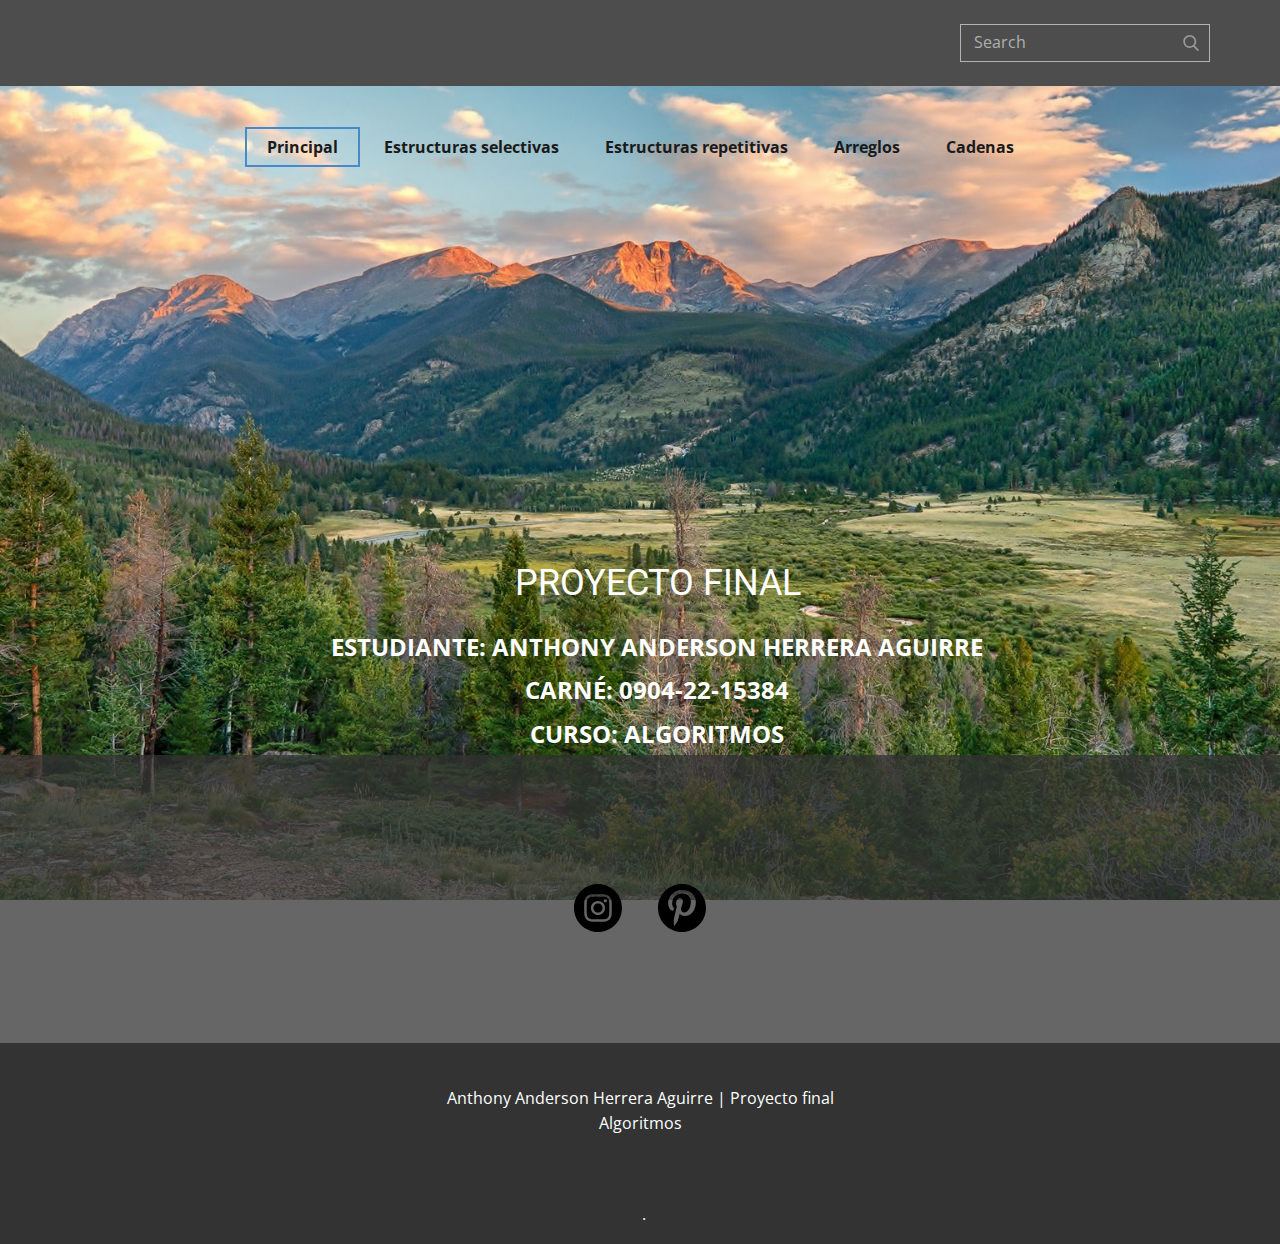
<file: index.html>
<!DOCTYPE html>
<html style="font-size: 16px;" lang="es"><head>
    <meta name="viewport" content="width=device-width, initial-scale=1.0">
    <meta charset="utf-8">
    <meta name="keywords" content="">
    <meta name="description" content="">
    <title>Principal</title>
    <link rel="stylesheet" href="nicepage.css" media="screen">
<link rel="stylesheet" href="Principal.css" media="screen">
    <script class="u-script" type="text/javascript" src="jquery.js" defer=""></script>
    <script class="u-script" type="text/javascript" src="nicepage.js" defer=""></script>
    <meta name="generator" content="Nicepage 4.21.5, nicepage.com">
    <link id="u-theme-google-font" rel="stylesheet" href="https://fonts.googleapis.com/css?family=Roboto:100,100i,300,300i,400,400i,500,500i,700,700i,900,900i|Open+Sans:300,300i,400,400i,500,500i,600,600i,700,700i,800,800i">
    
    
    
    <script type="application/ld+json">{
		"@context": "http://schema.org",
		"@type": "Organization",
		"name": ""
}</script>
    <meta name="theme-color" content="#478ac9">
    <meta property="og:title" content="Principal">
    <meta property="og:type" content="website">
  </head>
  <body data-home-page="Principal.html" data-home-page-title="Principal" class="u-body u-image u-xl-mode" data-lang="es" style="background-position: 50% 50%; background-image: url(&quot;images/fondositio.jpg&quot;);"><header class="u-align-left u-clearfix u-header u-section-row-container" id="sec-e9cc"><div class="u-section-rows">
        <div class="u-grey-70 u-section-row u-section-row-1" id="sec-46aa">
          <div class="u-clearfix u-sheet u-sheet-1">
            <form action="#" method="get" class="u-border-1 u-border-grey-30 u-expanded-width-xs u-search u-search-right u-search-1">
              <button class="u-search-button" type="submit">
                <span class="u-search-icon u-spacing-10 u-text-grey-40">
                  <svg class="u-svg-link" preserveAspectRatio="xMidYMin slice" viewBox="0 0 56.966 56.966" style=""><use xmlns:xlink="http://www.w3.org/1999/xlink" xlink:href="#svg-9dab"></use></svg>
                  <svg xmlns="http://www.w3.org/2000/svg" xmlns:xlink="http://www.w3.org/1999/xlink" version="1.1" id="svg-9dab" x="0px" y="0px" viewBox="0 0 56.966 56.966" style="enable-background:new 0 0 56.966 56.966;" xml:space="preserve" class="u-svg-content"><path d="M55.146,51.887L41.588,37.786c3.486-4.144,5.396-9.358,5.396-14.786c0-12.682-10.318-23-23-23s-23,10.318-23,23  s10.318,23,23,23c4.761,0,9.298-1.436,13.177-4.162l13.661,14.208c0.571,0.593,1.339,0.92,2.162,0.92  c0.779,0,1.518-0.297,2.079-0.837C56.255,54.982,56.293,53.08,55.146,51.887z M23.984,6c9.374,0,17,7.626,17,17s-7.626,17-17,17  s-17-7.626-17-17S14.61,6,23.984,6z"></path><g></g><g></g><g></g><g></g><g></g><g></g><g></g><g></g><g></g><g></g><g></g><g></g><g></g><g></g><g></g></svg>
                </span>
              </button>
              <input class="u-search-input" type="search" name="search" value="" placeholder="Search">
            </form>
          </div>
          
          
          
          
          
        </div>
        <div class="u-section-row u-section-row-2" id="sec-37e8">
          <div class="u-clearfix u-sheet u-valign-middle u-sheet-2">
            <nav data-position="" class="u-menu u-menu-dropdown u-offcanvas u-menu-1">
              <div class="menu-collapse" style="font-size: 1rem; letter-spacing: 0px; font-weight: 700;">
                <a class="u-button-style u-custom-active-border-color u-custom-border u-custom-border-color u-custom-borders u-custom-hover-border-color u-custom-left-right-menu-spacing u-custom-padding-bottom u-custom-text-active-color u-custom-text-color u-custom-text-hover-color u-custom-top-bottom-menu-spacing u-nav-link" href="#" style="padding: 2px 0px; font-size: calc(1em + 4px);">
                  <svg class="u-svg-link" viewBox="0 0 24 24"><use xmlns:xlink="http://www.w3.org/1999/xlink" xlink:href="#menu-hamburger"></use></svg>
                  <svg version="1.1" xmlns="http://www.w3.org/2000/svg" xmlns:xlink="http://www.w3.org/1999/xlink"><defs><symbol id="menu-hamburger" viewBox="0 0 16 16" style="width: 16px; height: 16px;"><rect y="1" width="16" height="2"></rect><rect y="7" width="16" height="2"></rect><rect y="13" width="16" height="2"></rect>
</symbol>
</defs></svg>
                </a>
              </div>
              <div class="u-custom-menu u-nav-container">
                <ul class="u-nav u-spacing-2 u-unstyled u-nav-1"><li class="u-nav-item"><a class="u-border-2 u-border-active-palette-1-base u-border-hover-palette-1-light-1 u-button-style u-nav-link u-text-active-grey-90 u-text-grey-90 u-text-hover-grey-90" href="Principal.html" style="padding: 10px 20px;">Principal</a>
</li><li class="u-nav-item"><a class="u-border-2 u-border-active-palette-1-base u-border-hover-palette-1-light-1 u-button-style u-nav-link u-text-active-grey-90 u-text-grey-90 u-text-hover-grey-90" href="Estructuras-selectivas.html" style="padding: 10px 20px;">Estructuras selectivas</a>
</li><li class="u-nav-item"><a class="u-border-2 u-border-active-palette-1-base u-border-hover-palette-1-light-1 u-button-style u-nav-link u-text-active-grey-90 u-text-grey-90 u-text-hover-grey-90" href="Estructuras-repetitivas.html" style="padding: 10px 20px;">Estructuras repetitivas</a>
</li><li class="u-nav-item"><a class="u-border-2 u-border-active-palette-1-base u-border-hover-palette-1-light-1 u-button-style u-nav-link u-text-active-grey-90 u-text-grey-90 u-text-hover-grey-90" href="Arreglos.html" style="padding: 10px 20px;">Arreglos</a>
</li><li class="u-nav-item"><a class="u-border-2 u-border-active-palette-1-base u-border-hover-palette-1-light-1 u-button-style u-nav-link u-text-active-grey-90 u-text-grey-90 u-text-hover-grey-90" href="Cadenas.html" style="padding: 10px 20px;">Cadenas</a>
</li></ul>
              </div>
              <div class="u-custom-menu u-nav-container-collapse">
                <div class="u-black u-container-style u-inner-container-layout u-opacity u-opacity-95 u-sidenav">
                  <div class="u-sidenav-overflow">
                    <div class="u-menu-close"></div>
                    <ul class="u-align-center u-nav u-popupmenu-items u-unstyled u-nav-2"><li class="u-nav-item"><a class="u-button-style u-nav-link" href="Principal.html" style="padding-top: 70px; padding-bottom: 70px;">Principal</a>
</li><li class="u-nav-item"><a class="u-button-style u-nav-link" href="Estructuras-selectivas.html" style="padding-top: 70px; padding-bottom: 70px;">Estructuras selectivas</a>
</li><li class="u-nav-item"><a class="u-button-style u-nav-link" href="Estructuras-repetitivas.html" style="padding-top: 70px; padding-bottom: 70px;">Estructuras repetitivas</a>
</li><li class="u-nav-item"><a class="u-button-style u-nav-link" href="Arreglos.html" style="padding-top: 70px; padding-bottom: 70px;">Arreglos</a>
</li><li class="u-nav-item"><a class="u-button-style u-nav-link" href="Cadenas.html" style="padding-top: 70px; padding-bottom: 70px;">Cadenas</a>
</li></ul>
                  </div>
                </div>
                <div class="u-black u-menu-overlay u-opacity u-opacity-70"></div>
              </div>
            </nav>
          </div>
          
          
          
          
          
        </div>
      </div></header>
    <section class="u-align-center u-clearfix u-section-1" id="sec-95e2">
      <div class="u-clearfix u-sheet u-valign-bottom u-sheet-1">
        <h5 class="u-text u-text-body-alt-color u-text-default u-text-1">PROYECTO FINAL</h5>
        <p class="u-text u-text-body-alt-color u-text-2">ESTUDIANTE: ANTHONY ANDERSON HERRERA AGUIRRE<span style="font-weight: 700;"></span>
          <br>CARNÉ: 0904-22-15384<br>CURSO: ALGORITMOS
        </p>
      </div>
    </section>
    <section class="u-align-center u-clearfix u-section-2" id="sec-bc9e">
      <div class="u-clearfix u-expanded-width u-layout-wrap u-layout-wrap-1">
        <div class="u-layout">
          <div class="u-layout-row">
            <div class="u-align-left u-container-style u-grey-80 u-layout-cell u-left-cell u-opacity u-opacity-75 u-size-60 u-layout-cell-1">
              <div class="u-container-layout u-valign-middle-lg u-valign-middle-md u-valign-middle-sm u-valign-middle-xl u-container-layout-1">
                <div class="u-align-center-xs u-social-icons u-spacing-36 u-social-icons-1">
                  <a class="u-social-url" title="instagram" target="_blank" href="https://www.instagram.com/iamanderrrr/"><span class="u-icon u-social-icon u-social-instagram u-icon-1"><svg class="u-svg-link" preserveAspectRatio="xMidYMin slice" viewBox="0 0 512 512" style=""><use xmlns:xlink="http://www.w3.org/1999/xlink" xlink:href="#svg-ddc9"></use></svg><svg class="u-svg-content" viewBox="0 0 512 512" id="svg-ddc9"><path d="m305 256c0 27.0625-21.9375 49-49 49s-49-21.9375-49-49 21.9375-49 49-49 49 21.9375 49 49zm0 0"></path><path d="m370.59375 169.304688c-2.355469-6.382813-6.113281-12.160157-10.996094-16.902344-4.742187-4.882813-10.515625-8.640625-16.902344-10.996094-5.179687-2.011719-12.960937-4.40625-27.292968-5.058594-15.503906-.707031-20.152344-.859375-59.402344-.859375-39.253906 0-43.902344.148438-59.402344.855469-14.332031.65625-22.117187 3.050781-27.292968 5.0625-6.386719 2.355469-12.164063 6.113281-16.902344 10.996094-4.882813 4.742187-8.640625 10.515625-11 16.902344-2.011719 5.179687-4.40625 12.964843-5.058594 27.296874-.707031 15.5-.859375 20.148438-.859375 59.402344 0 39.25.152344 43.898438.859375 59.402344.652344 14.332031 3.046875 22.113281 5.058594 27.292969 2.359375 6.386719 6.113281 12.160156 10.996094 16.902343 4.742187 4.882813 10.515624 8.640626 16.902343 10.996094 5.179688 2.015625 12.964844 4.410156 27.296875 5.0625 15.5.707032 20.144532.855469 59.398438.855469 39.257812 0 43.90625-.148437 59.402344-.855469 14.332031-.652344 22.117187-3.046875 27.296874-5.0625 12.820313-4.945312 22.953126-15.078125 27.898438-27.898437 2.011719-5.179688 4.40625-12.960938 5.0625-27.292969.707031-15.503906.855469-20.152344.855469-59.402344 0-39.253906-.148438-43.902344-.855469-59.402344-.652344-14.332031-3.046875-22.117187-5.0625-27.296874zm-114.59375 162.179687c-41.691406 0-75.488281-33.792969-75.488281-75.484375s33.796875-75.484375 75.488281-75.484375c41.6875 0 75.484375 33.792969 75.484375 75.484375s-33.796875 75.484375-75.484375 75.484375zm78.46875-136.3125c-9.742188 0-17.640625-7.898437-17.640625-17.640625s7.898437-17.640625 17.640625-17.640625 17.640625 7.898437 17.640625 17.640625c-.003906 9.742188-7.898437 17.640625-17.640625 17.640625zm0 0"></path><path d="m256 0c-141.363281 0-256 114.636719-256 256s114.636719 256 256 256 256-114.636719 256-256-114.636719-256-256-256zm146.113281 316.605469c-.710937 15.648437-3.199219 26.332031-6.832031 35.683593-7.636719 19.746094-23.246094 35.355469-42.992188 42.992188-9.347656 3.632812-20.035156 6.117188-35.679687 6.832031-15.675781.714844-20.683594.886719-60.605469.886719-39.925781 0-44.929687-.171875-60.609375-.886719-15.644531-.714843-26.332031-3.199219-35.679687-6.832031-9.8125-3.691406-18.695313-9.476562-26.039063-16.957031-7.476562-7.339844-13.261719-16.226563-16.953125-26.035157-3.632812-9.347656-6.121094-20.035156-6.832031-35.679687-.722656-15.679687-.890625-20.6875-.890625-60.609375s.167969-44.929688.886719-60.605469c.710937-15.648437 3.195312-26.332031 6.828125-35.683593 3.691406-9.808594 9.480468-18.695313 16.960937-26.035157 7.339844-7.480469 16.226563-13.265625 26.035157-16.957031 9.351562-3.632812 20.035156-6.117188 35.683593-6.832031 15.675781-.714844 20.683594-.886719 60.605469-.886719s44.929688.171875 60.605469.890625c15.648437.710937 26.332031 3.195313 35.683593 6.824219 9.808594 3.691406 18.695313 9.480468 26.039063 16.960937 7.476563 7.34375 13.265625 16.226563 16.953125 26.035157 3.636719 9.351562 6.121094 20.035156 6.835938 35.683593.714843 15.675781.882812 20.683594.882812 60.605469s-.167969 44.929688-.886719 60.605469zm0 0"></path></svg></span>
                  </a>
                  <a class="u-social-url" target="_blank" data-type="Custom" title="pinterest" href="https://pin.it/2XcUyka"><span class="u-icon u-social-custom u-social-icon u-text-black u-icon-2"><svg class="u-svg-link" preserveAspectRatio="xMidYMin slice" viewBox="0 0 97.75 97.75" style=""><use xmlns:xlink="http://www.w3.org/1999/xlink" xlink:href="#svg-251c"></use></svg><svg class="u-svg-content" viewBox="0 0 97.75 97.75" x="0px" y="0px" id="svg-251c" style="enable-background:new 0 0 97.75 97.75;"><g><path d="M48.875,0C21.883,0,0,21.882,0,48.875S21.883,97.75,48.875,97.75S97.75,75.868,97.75,48.875S75.867,0,48.875,0z    M54.499,65.109c-4.521,0-8.773-2.444-10.229-5.219c0,0-2.432,9.645-2.943,11.506c-1.813,6.58-7.146,13.162-7.561,13.701   c-0.289,0.375-0.928,0.258-0.994-0.24c-0.113-0.838-1.475-9.139,0.127-15.909c0.801-3.4,5.383-22.814,5.383-22.814   s-1.334-2.673-1.334-6.625c0-6.205,3.596-10.837,8.074-10.837c3.807,0,5.645,2.859,5.645,6.286c0,3.828-2.436,9.552-3.693,14.856   c-1.051,4.441,2.225,8.064,6.605,8.064c7.933,0,13.272-10.188,13.272-22.261c0-9.174-6.176-16.044-17.418-16.044   c-12.697,0-20.615,9.471-20.615,20.052c0,3.646,1.078,6.221,2.764,8.21c0.773,0.915,0.883,1.283,0.602,2.333   c-0.203,0.771-0.66,2.625-0.854,3.358c-0.279,1.062-1.137,1.44-2.098,1.049c-5.846-2.387-8.572-8.793-8.572-15.994   c0-11.893,10.029-26.154,29.922-26.154c15.985,0,26.506,11.566,26.506,23.984C77.089,52.839,67.956,65.109,54.499,65.109z"></path>
</g></svg></span>
                  </a>
                </div>
              </div>
            </div>
          </div>
        </div>
      </div>
    </section>
    
    
    <footer class="u-align-center u-clearfix u-footer u-grey-80 u-footer" id="sec-9ff2"><div class="u-clearfix u-sheet u-sheet-1">
        <p class="u-small-text u-text u-text-variant u-text-1">Anthony Anderson Herrera Aguirre | Proyecto final Algoritmos</p>
      </div></footer>
    <section class="u-backlink u-clearfix u-grey-80">
      <a class="u-link" href="https://nicepage.com/website-templates" target="_blank">
        <span></span>
      </a>
      <p class="u-text">
        <span></span>
      </p>
      <a class="u-link" href="" target="_blank">
        <span></span>
      </a>. 
    </section>
  
</body></html>
</file>
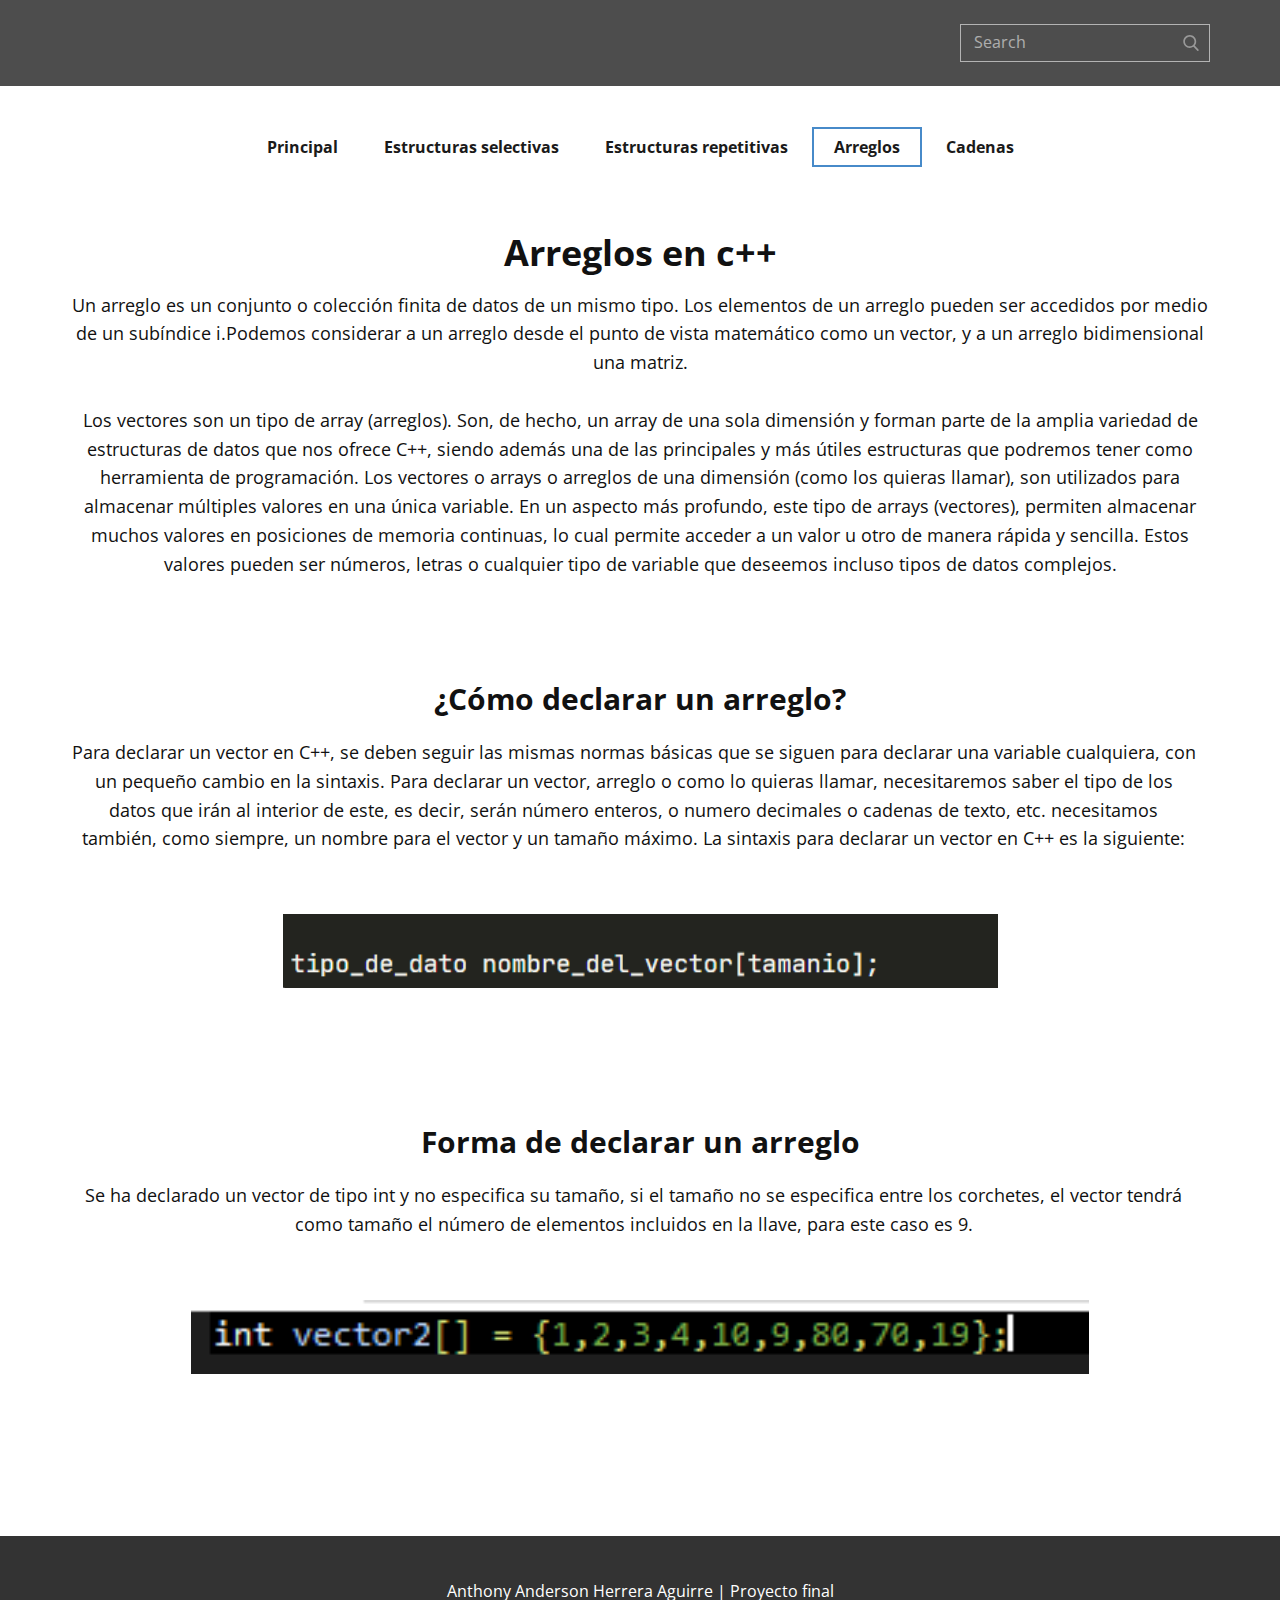
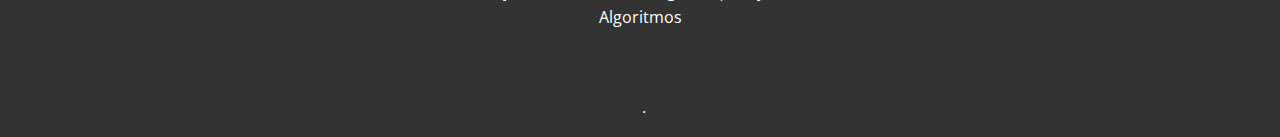
<file: Arreglos.html>
<!DOCTYPE html>
<html style="font-size: 16px;" lang="es"><head>
    <meta name="viewport" content="width=device-width, initial-scale=1.0">
    <meta charset="utf-8">
    <meta name="keywords" content="Arreglos en c++">
    <meta name="description" content="">
    <title>Arreglos</title>
    <link rel="stylesheet" href="nicepage.css" media="screen">
<link rel="stylesheet" href="Arreglos.css" media="screen">
    <script class="u-script" type="text/javascript" src="jquery.js" defer=""></script>
    <script class="u-script" type="text/javascript" src="nicepage.js" defer=""></script>
    <meta name="generator" content="Nicepage 4.21.5, nicepage.com">
    <link id="u-theme-google-font" rel="stylesheet" href="https://fonts.googleapis.com/css?family=Roboto:100,100i,300,300i,400,400i,500,500i,700,700i,900,900i|Open+Sans:300,300i,400,400i,500,500i,600,600i,700,700i,800,800i">
    <link id="u-page-google-font" rel="stylesheet" href="https://fonts.googleapis.com/css?family=Open+Sans:300,300i,400,400i,500,500i,600,600i,700,700i,800,800i">
    
    
    
    
    <script type="application/ld+json">{
		"@context": "http://schema.org",
		"@type": "Organization",
		"name": ""
}</script>
    <meta name="theme-color" content="#478ac9">
    <meta property="og:title" content="Arreglos">
    <meta property="og:type" content="website">
  </head>
  <body class="u-body u-xl-mode" data-lang="es"><header class="u-align-left u-clearfix u-header u-section-row-container" id="sec-e9cc"><div class="u-section-rows">
        <div class="u-grey-70 u-section-row u-section-row-1" id="sec-46aa">
          <div class="u-clearfix u-sheet u-sheet-1">
            <form action="#" method="get" class="u-border-1 u-border-grey-30 u-expanded-width-xs u-search u-search-right u-search-1">
              <button class="u-search-button" type="submit">
                <span class="u-search-icon u-spacing-10 u-text-grey-40">
                  <svg class="u-svg-link" preserveAspectRatio="xMidYMin slice" viewBox="0 0 56.966 56.966" style=""><use xmlns:xlink="http://www.w3.org/1999/xlink" xlink:href="#svg-9dab"></use></svg>
                  <svg xmlns="http://www.w3.org/2000/svg" xmlns:xlink="http://www.w3.org/1999/xlink" version="1.1" id="svg-9dab" x="0px" y="0px" viewBox="0 0 56.966 56.966" style="enable-background:new 0 0 56.966 56.966;" xml:space="preserve" class="u-svg-content"><path d="M55.146,51.887L41.588,37.786c3.486-4.144,5.396-9.358,5.396-14.786c0-12.682-10.318-23-23-23s-23,10.318-23,23  s10.318,23,23,23c4.761,0,9.298-1.436,13.177-4.162l13.661,14.208c0.571,0.593,1.339,0.92,2.162,0.92  c0.779,0,1.518-0.297,2.079-0.837C56.255,54.982,56.293,53.08,55.146,51.887z M23.984,6c9.374,0,17,7.626,17,17s-7.626,17-17,17  s-17-7.626-17-17S14.61,6,23.984,6z"></path><g></g><g></g><g></g><g></g><g></g><g></g><g></g><g></g><g></g><g></g><g></g><g></g><g></g><g></g><g></g></svg>
                </span>
              </button>
              <input class="u-search-input" type="search" name="search" value="" placeholder="Search">
            </form>
          </div>
          
          
          
          
          
        </div>
        <div class="u-section-row u-section-row-2" id="sec-37e8">
          <div class="u-clearfix u-sheet u-valign-middle u-sheet-2">
            <nav data-position="" class="u-menu u-menu-dropdown u-offcanvas u-menu-1">
              <div class="menu-collapse" style="font-size: 1rem; letter-spacing: 0px; font-weight: 700;">
                <a class="u-button-style u-custom-active-border-color u-custom-border u-custom-border-color u-custom-borders u-custom-hover-border-color u-custom-left-right-menu-spacing u-custom-padding-bottom u-custom-text-active-color u-custom-text-color u-custom-text-hover-color u-custom-top-bottom-menu-spacing u-nav-link" href="#" style="padding: 2px 0px; font-size: calc(1em + 4px);">
                  <svg class="u-svg-link" viewBox="0 0 24 24"><use xmlns:xlink="http://www.w3.org/1999/xlink" xlink:href="#menu-hamburger"></use></svg>
                  <svg version="1.1" xmlns="http://www.w3.org/2000/svg" xmlns:xlink="http://www.w3.org/1999/xlink"><defs><symbol id="menu-hamburger" viewBox="0 0 16 16" style="width: 16px; height: 16px;"><rect y="1" width="16" height="2"></rect><rect y="7" width="16" height="2"></rect><rect y="13" width="16" height="2"></rect>
</symbol>
</defs></svg>
                </a>
              </div>
              <div class="u-custom-menu u-nav-container">
                <ul class="u-nav u-spacing-2 u-unstyled u-nav-1"><li class="u-nav-item"><a class="u-border-2 u-border-active-palette-1-base u-border-hover-palette-1-light-1 u-button-style u-nav-link u-text-active-grey-90 u-text-grey-90 u-text-hover-grey-90" href="Principal.html" style="padding: 10px 20px;">Principal</a>
</li><li class="u-nav-item"><a class="u-border-2 u-border-active-palette-1-base u-border-hover-palette-1-light-1 u-button-style u-nav-link u-text-active-grey-90 u-text-grey-90 u-text-hover-grey-90" href="Estructuras-selectivas.html" style="padding: 10px 20px;">Estructuras selectivas</a>
</li><li class="u-nav-item"><a class="u-border-2 u-border-active-palette-1-base u-border-hover-palette-1-light-1 u-button-style u-nav-link u-text-active-grey-90 u-text-grey-90 u-text-hover-grey-90" href="Estructuras-repetitivas.html" style="padding: 10px 20px;">Estructuras repetitivas</a>
</li><li class="u-nav-item"><a class="u-border-2 u-border-active-palette-1-base u-border-hover-palette-1-light-1 u-button-style u-nav-link u-text-active-grey-90 u-text-grey-90 u-text-hover-grey-90" href="Arreglos.html" style="padding: 10px 20px;">Arreglos</a>
</li><li class="u-nav-item"><a class="u-border-2 u-border-active-palette-1-base u-border-hover-palette-1-light-1 u-button-style u-nav-link u-text-active-grey-90 u-text-grey-90 u-text-hover-grey-90" href="Cadenas.html" style="padding: 10px 20px;">Cadenas</a>
</li></ul>
              </div>
              <div class="u-custom-menu u-nav-container-collapse">
                <div class="u-black u-container-style u-inner-container-layout u-opacity u-opacity-95 u-sidenav">
                  <div class="u-sidenav-overflow">
                    <div class="u-menu-close"></div>
                    <ul class="u-align-center u-nav u-popupmenu-items u-unstyled u-nav-2"><li class="u-nav-item"><a class="u-button-style u-nav-link" href="Principal.html" style="padding-top: 70px; padding-bottom: 70px;">Principal</a>
</li><li class="u-nav-item"><a class="u-button-style u-nav-link" href="Estructuras-selectivas.html" style="padding-top: 70px; padding-bottom: 70px;">Estructuras selectivas</a>
</li><li class="u-nav-item"><a class="u-button-style u-nav-link" href="Estructuras-repetitivas.html" style="padding-top: 70px; padding-bottom: 70px;">Estructuras repetitivas</a>
</li><li class="u-nav-item"><a class="u-button-style u-nav-link" href="Arreglos.html" style="padding-top: 70px; padding-bottom: 70px;">Arreglos</a>
</li><li class="u-nav-item"><a class="u-button-style u-nav-link" href="Cadenas.html" style="padding-top: 70px; padding-bottom: 70px;">Cadenas</a>
</li></ul>
                  </div>
                </div>
                <div class="u-black u-menu-overlay u-opacity u-opacity-70"></div>
              </div>
            </nav>
          </div>
          
          
          
          
          
        </div>
      </div></header>
    <section class="u-clearfix u-section-1" id="sec-b449">
      <div class="u-clearfix u-sheet u-sheet-1">
        <h2 class="u-custom-font u-font-open-sans u-text u-text-default u-text-1">Arreglos en c++</h2>
        <p class="u-align-center u-text u-text-2"> Un arreglo es un conjunto o colección finita de datos de un mismo tipo. Los elementos de un arreglo pueden ser accedidos por medio de un subíndice&nbsp;i.Podemos considerar a un arreglo desde el punto de vista matemático como un vector, y a un arreglo bidimensional una matriz.<br>
          <br>Los vectores son un tipo de array (arreglos). Son, de hecho, un array de una sola dimensión y forman parte de la amplia variedad de estructuras de datos que nos ofrece C++, siendo además una de las principales y más útiles estructuras que podremos tener como herramienta de programación. Los vectores o arrays o arreglos de una dimensión (como los quieras llamar), son utilizados para almacenar múltiples valores en una única variable. En un aspecto más profundo, este tipo de arrays (vectores), permiten almacenar muchos valores en posiciones de memoria continuas, lo cual permite acceder a un valor u otro de manera rápida y sencilla. Estos valores pueden ser números, letras o cualquier tipo de variable que deseemos incluso tipos de datos complejos.<br>
        </p>
      </div>
    </section>
    <section class="u-clearfix u-section-2" id="sec-6095">
      <div class="u-clearfix u-sheet u-sheet-1">
        <h3 class="u-custom-font u-font-open-sans u-text u-text-default u-text-1">¿Cómo declarar un arreglo?</h3>
        <p class="u-align-center u-text u-text-2"> Para declarar un vector en C++, se deben seguir las mismas normas básicas que se siguen para declarar una variable cualquiera, con un pequeño cambio en la sintaxis. Para declarar un vector, arreglo o como lo quieras llamar, necesitaremos saber el tipo de los datos que irán al interior de este, es decir, serán número enteros, o numero decimales o cadenas de texto, etc. necesitamos también, como siempre, un nombre para el vector y un tamaño máximo. La sintaxis para declarar un vector en C++ es la siguiente:<br>
        </p>
        <img class="u-image u-image-default u-image-1" src="images/arreglo.PNG" alt="" data-image-width="524" data-image-height="57">
      </div>
    </section>
    <section class="u-clearfix u-section-3" id="carousel_e575">
      <div class="u-clearfix u-sheet u-sheet-1">
        <h3 class="u-custom-font u-font-open-sans u-text u-text-default u-text-1">Forma de declarar un arreglo</h3>
        <p class="u-align-center u-text u-text-2"> Se ha declarado un vector de tipo int y no especifica su tamaño, si el tamaño no se especifica entre los corchetes, el vector tendrá como tamaño el número de elementos incluidos en la llave, para este caso es 9.<br>
        </p>
        <img class="u-image u-image-default u-image-1" src="images/vec.PNG" alt="" data-image-width="316" data-image-height="26">
      </div>
    </section>
    
    
    <footer class="u-align-center u-clearfix u-footer u-grey-80 u-footer" id="sec-9ff2"><div class="u-clearfix u-sheet u-sheet-1">
        <p class="u-small-text u-text u-text-variant u-text-1">Anthony Anderson Herrera Aguirre | Proyecto final Algoritmos</p>
      </div></footer>
    <section class="u-backlink u-clearfix u-grey-80">
      <a class="u-link" href="" target="_blank">
        <span></span>
      </a>
      <p class="u-text">
        
      </p>
      <a class="u-link" href="" target="_blank">
      
      </a>. 
    </section>
  
</body></html>
</file>
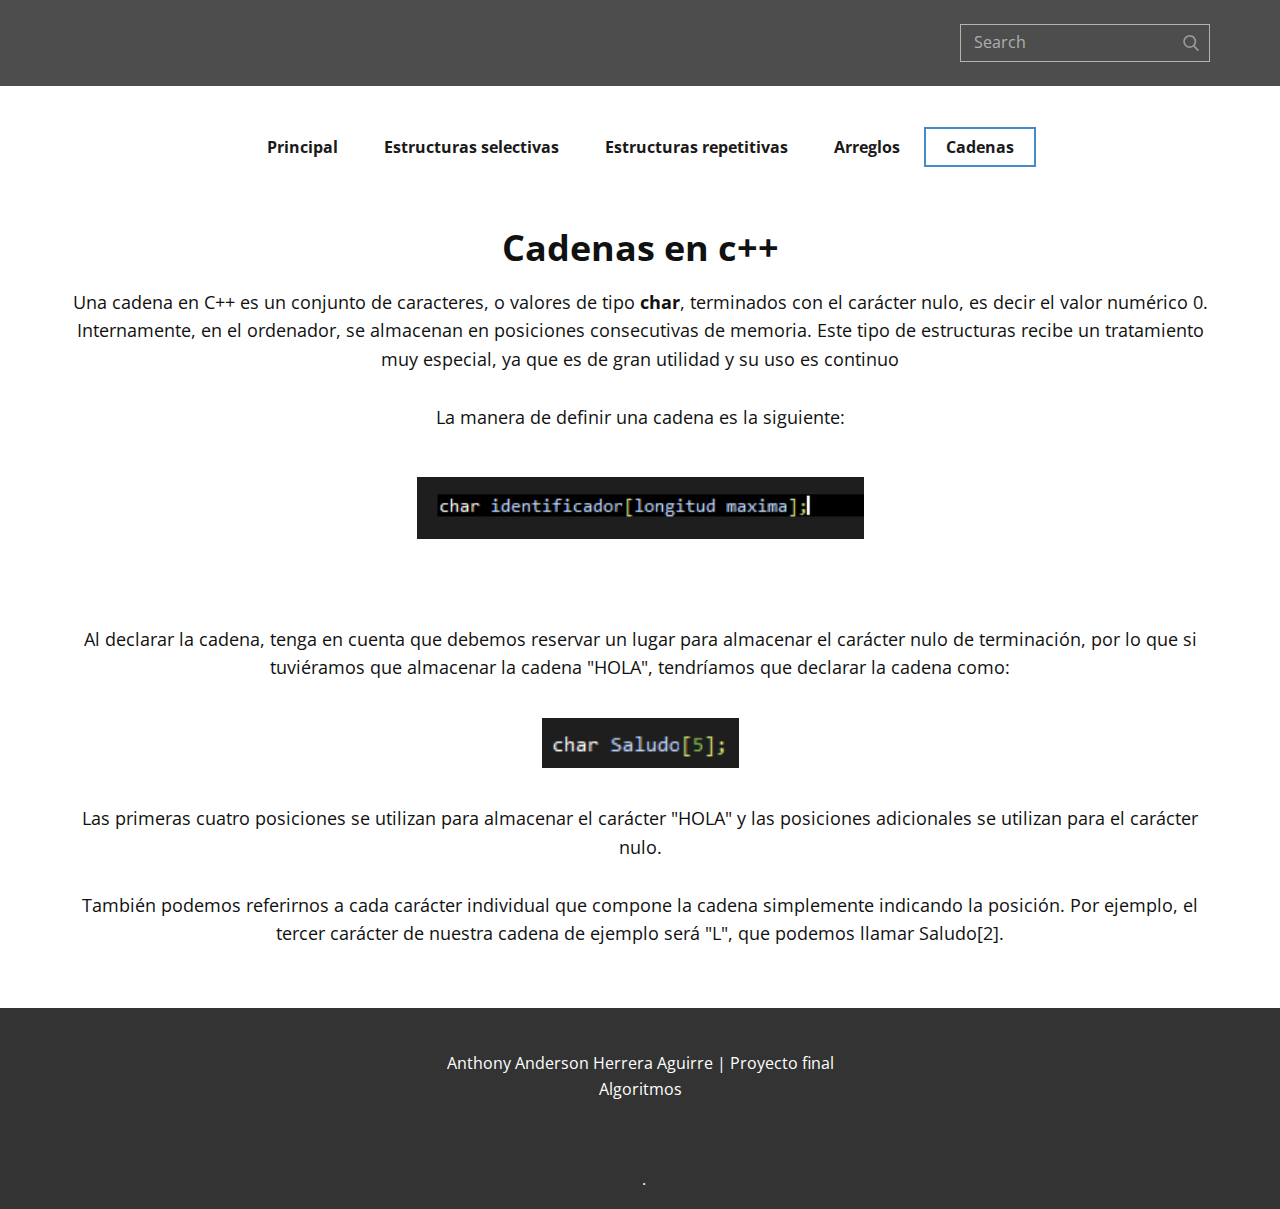
<file: Cadenas.html>
<!DOCTYPE html>
<html style="font-size: 16px;" lang="es"><head>
    <meta name="viewport" content="width=device-width, initial-scale=1.0">
    <meta charset="utf-8">
    <meta name="keywords" content="Arreglos en c++">
    <meta name="description" content="">
    <title>Cadenas</title>
    <link rel="stylesheet" href="nicepage.css" media="screen">
<link rel="stylesheet" href="Cadenas.css" media="screen">
    <script class="u-script" type="text/javascript" src="jquery.js" defer=""></script>
    <script class="u-script" type="text/javascript" src="nicepage.js" defer=""></script>
    <meta name="generator" content="Nicepage 4.21.5, nicepage.com">
    <link id="u-theme-google-font" rel="stylesheet" href="https://fonts.googleapis.com/css?family=Roboto:100,100i,300,300i,400,400i,500,500i,700,700i,900,900i|Open+Sans:300,300i,400,400i,500,500i,600,600i,700,700i,800,800i">
    <link id="u-page-google-font" rel="stylesheet" href="https://fonts.googleapis.com/css?family=Open+Sans:300,300i,400,400i,500,500i,600,600i,700,700i,800,800i">
    
    
    
    <script type="application/ld+json">{
		"@context": "http://schema.org",
		"@type": "Organization",
		"name": ""
}</script>
    <meta name="theme-color" content="#478ac9">
    <meta property="og:title" content="Cadenas">
    <meta property="og:type" content="website">
  </head>
  <body class="u-body u-xl-mode" data-lang="es"><header class="u-align-left u-clearfix u-header u-section-row-container" id="sec-e9cc"><div class="u-section-rows">
        <div class="u-grey-70 u-section-row u-section-row-1" id="sec-46aa">
          <div class="u-clearfix u-sheet u-sheet-1">
            <form action="#" method="get" class="u-border-1 u-border-grey-30 u-expanded-width-xs u-search u-search-right u-search-1">
              <button class="u-search-button" type="submit">
                <span class="u-search-icon u-spacing-10 u-text-grey-40">
                  <svg class="u-svg-link" preserveAspectRatio="xMidYMin slice" viewBox="0 0 56.966 56.966" style=""><use xmlns:xlink="http://www.w3.org/1999/xlink" xlink:href="#svg-9dab"></use></svg>
                  <svg xmlns="http://www.w3.org/2000/svg" xmlns:xlink="http://www.w3.org/1999/xlink" version="1.1" id="svg-9dab" x="0px" y="0px" viewBox="0 0 56.966 56.966" style="enable-background:new 0 0 56.966 56.966;" xml:space="preserve" class="u-svg-content"><path d="M55.146,51.887L41.588,37.786c3.486-4.144,5.396-9.358,5.396-14.786c0-12.682-10.318-23-23-23s-23,10.318-23,23  s10.318,23,23,23c4.761,0,9.298-1.436,13.177-4.162l13.661,14.208c0.571,0.593,1.339,0.92,2.162,0.92  c0.779,0,1.518-0.297,2.079-0.837C56.255,54.982,56.293,53.08,55.146,51.887z M23.984,6c9.374,0,17,7.626,17,17s-7.626,17-17,17  s-17-7.626-17-17S14.61,6,23.984,6z"></path><g></g><g></g><g></g><g></g><g></g><g></g><g></g><g></g><g></g><g></g><g></g><g></g><g></g><g></g><g></g></svg>
                </span>
              </button>
              <input class="u-search-input" type="search" name="search" value="" placeholder="Search">
            </form>
          </div>
          
          
          
          
          
        </div>
        <div class="u-section-row u-section-row-2" id="sec-37e8">
          <div class="u-clearfix u-sheet u-valign-middle u-sheet-2">
            <nav data-position="" class="u-menu u-menu-dropdown u-offcanvas u-menu-1">
              <div class="menu-collapse" style="font-size: 1rem; letter-spacing: 0px; font-weight: 700;">
                <a class="u-button-style u-custom-active-border-color u-custom-border u-custom-border-color u-custom-borders u-custom-hover-border-color u-custom-left-right-menu-spacing u-custom-padding-bottom u-custom-text-active-color u-custom-text-color u-custom-text-hover-color u-custom-top-bottom-menu-spacing u-nav-link" href="#" style="padding: 2px 0px; font-size: calc(1em + 4px);">
                  <svg class="u-svg-link" viewBox="0 0 24 24"><use xmlns:xlink="http://www.w3.org/1999/xlink" xlink:href="#menu-hamburger"></use></svg>
                  <svg version="1.1" xmlns="http://www.w3.org/2000/svg" xmlns:xlink="http://www.w3.org/1999/xlink"><defs><symbol id="menu-hamburger" viewBox="0 0 16 16" style="width: 16px; height: 16px;"><rect y="1" width="16" height="2"></rect><rect y="7" width="16" height="2"></rect><rect y="13" width="16" height="2"></rect>
</symbol>
</defs></svg>
                </a>
              </div>
              <div class="u-custom-menu u-nav-container">
                <ul class="u-nav u-spacing-2 u-unstyled u-nav-1"><li class="u-nav-item"><a class="u-border-2 u-border-active-palette-1-base u-border-hover-palette-1-light-1 u-button-style u-nav-link u-text-active-grey-90 u-text-grey-90 u-text-hover-grey-90" href="Principal.html" style="padding: 10px 20px;">Principal</a>
</li><li class="u-nav-item"><a class="u-border-2 u-border-active-palette-1-base u-border-hover-palette-1-light-1 u-button-style u-nav-link u-text-active-grey-90 u-text-grey-90 u-text-hover-grey-90" href="Estructuras-selectivas.html" style="padding: 10px 20px;">Estructuras selectivas</a>
</li><li class="u-nav-item"><a class="u-border-2 u-border-active-palette-1-base u-border-hover-palette-1-light-1 u-button-style u-nav-link u-text-active-grey-90 u-text-grey-90 u-text-hover-grey-90" href="Estructuras-repetitivas.html" style="padding: 10px 20px;">Estructuras repetitivas</a>
</li><li class="u-nav-item"><a class="u-border-2 u-border-active-palette-1-base u-border-hover-palette-1-light-1 u-button-style u-nav-link u-text-active-grey-90 u-text-grey-90 u-text-hover-grey-90" href="Arreglos.html" style="padding: 10px 20px;">Arreglos</a>
</li><li class="u-nav-item"><a class="u-border-2 u-border-active-palette-1-base u-border-hover-palette-1-light-1 u-button-style u-nav-link u-text-active-grey-90 u-text-grey-90 u-text-hover-grey-90" href="Cadenas.html" style="padding: 10px 20px;">Cadenas</a>
</li></ul>
              </div>
              <div class="u-custom-menu u-nav-container-collapse">
                <div class="u-black u-container-style u-inner-container-layout u-opacity u-opacity-95 u-sidenav">
                  <div class="u-sidenav-overflow">
                    <div class="u-menu-close"></div>
                    <ul class="u-align-center u-nav u-popupmenu-items u-unstyled u-nav-2"><li class="u-nav-item"><a class="u-button-style u-nav-link" href="Principal.html" style="padding-top: 70px; padding-bottom: 70px;">Principal</a>
</li><li class="u-nav-item"><a class="u-button-style u-nav-link" href="Estructuras-selectivas.html" style="padding-top: 70px; padding-bottom: 70px;">Estructuras selectivas</a>
</li><li class="u-nav-item"><a class="u-button-style u-nav-link" href="Estructuras-repetitivas.html" style="padding-top: 70px; padding-bottom: 70px;">Estructuras repetitivas</a>
</li><li class="u-nav-item"><a class="u-button-style u-nav-link" href="Arreglos.html" style="padding-top: 70px; padding-bottom: 70px;">Arreglos</a>
</li><li class="u-nav-item"><a class="u-button-style u-nav-link" href="Cadenas.html" style="padding-top: 70px; padding-bottom: 70px;">Cadenas</a>
</li></ul>
                  </div>
                </div>
                <div class="u-black u-menu-overlay u-opacity u-opacity-70"></div>
              </div>
            </nav>
          </div>
          
          
          
          
          
        </div>
      </div></header>
    <section class="u-clearfix u-section-1" id="sec-843d">
      <div class="u-clearfix u-sheet u-sheet-1">
        <h2 class="u-custom-font u-font-open-sans u-text u-text-default u-text-1">Cadenas en c++</h2>
        <p class="u-align-center u-text u-text-2"> Una cadena en C++ es un conjunto de caracteres, o valores de tipo&nbsp;<b>char</b>, terminados con el carácter nulo, es decir el valor numérico 0. Internamente, en el ordenador, se almacenan en posiciones consecutivas de memoria. Este tipo de estructuras recibe un tratamiento muy especial, ya que es de gran utilidad y su uso es continuo<br>
          <br>La manera de definir una cadena es la siguiente:<br>
        </p>
        <img class="u-image u-image-default u-image-1" src="images/cadena.PNG" alt="" data-image-width="305" data-image-height="48">
      </div>
    </section>
    <section class="u-clearfix u-section-2" id="sec-0130">
      <div class="u-clearfix u-sheet u-sheet-1">
        <p class="u-align-center u-text u-text-1"> Al declarar la cadena, tenga en cuenta que debemos reservar un lugar para almacenar el carácter nulo de terminación, por lo que si tuviéramos que almacenar la cadena "HOLA", tendríamos que declarar la cadena como:<br>
        </p>
        <img class="u-image u-image-default u-preserve-proportions u-image-1" src="images/char.PNG" alt="" data-image-width="118" data-image-height="30">
        <p class="u-align-center u-text u-text-2">Las primeras cuatro posiciones se utilizan para almacenar el carácter "HOLA" y las posiciones adicionales se utilizan para el carácter nulo.<br>
          <br>También podemos referirnos a cada carácter individual que compone la cadena simplemente indicando la posición. Por ejemplo, el tercer carácter de nuestra cadena de ejemplo será "L", que podemos llamar Saludo[2].<br>
        </p>
      </div>
    </section>
    
    
    <footer class="u-align-center u-clearfix u-footer u-grey-80 u-footer" id="sec-9ff2"><div class="u-clearfix u-sheet u-sheet-1">
        <p class="u-small-text u-text u-text-variant u-text-1">Anthony Anderson Herrera Aguirre | Proyecto final Algoritmos</p>
      </div></footer>
    <section class="u-backlink u-clearfix u-grey-80">
      <a class="u-link" href="" target="_blank">
        <span></span>
      </a>
      <p class="u-text">
        <span></span>
      </p>
      <a class="u-link" href="" target="_blank">
        <span></span>
      </a>. 
    </section>
  
</body></html>
</file>
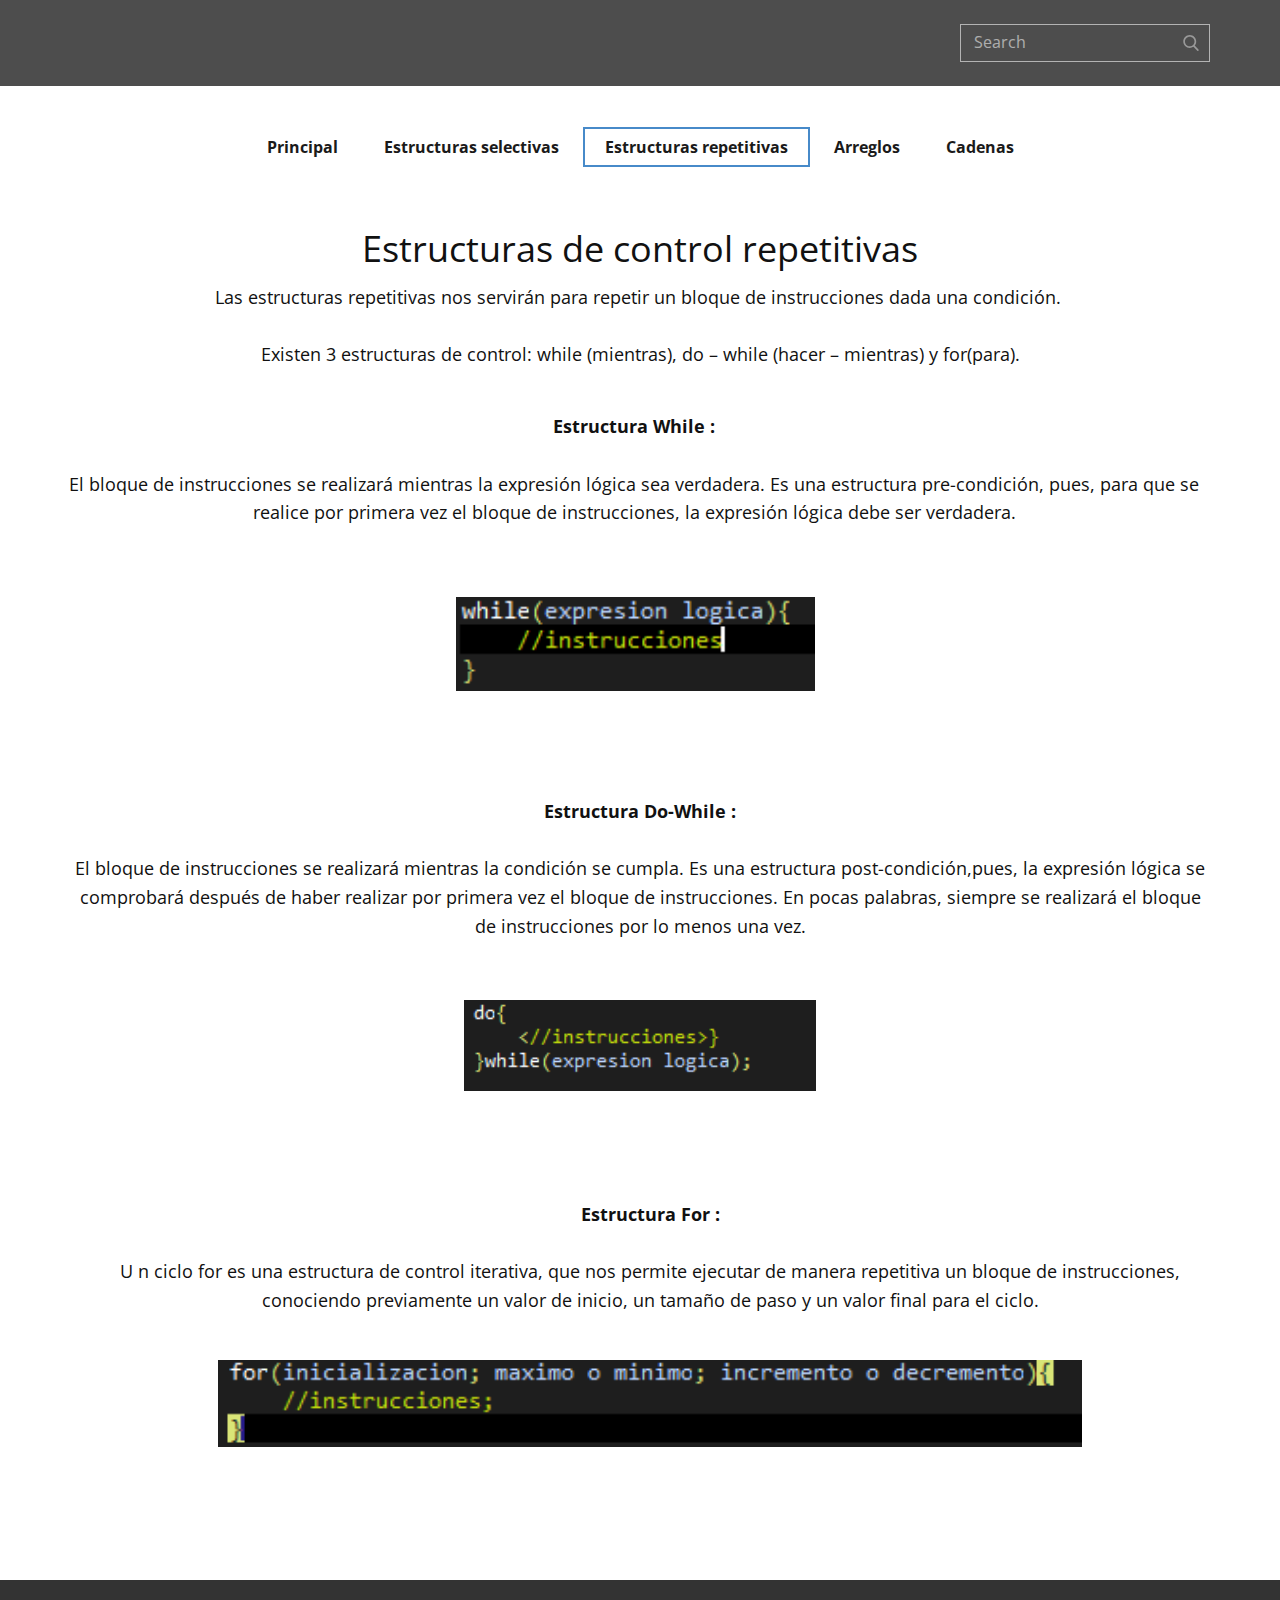
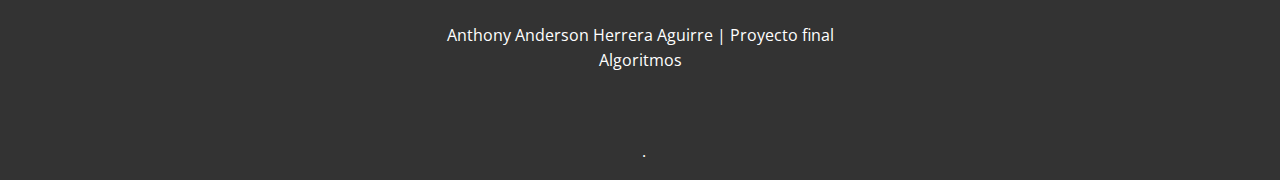
<file: Estructuras-repetitivas.html>
<!DOCTYPE html>
<html style="font-size: 16px;" lang="es"><head>
    <meta name="viewport" content="width=device-width, initial-scale=1.0">
    <meta charset="utf-8">
    <meta name="keywords" content="INTUITIVE">
    <meta name="description" content="">
    <title>Estructuras repetitivas</title>
    <link rel="stylesheet" href="nicepage.css" media="screen">
<link rel="stylesheet" href="Estructuras-repetitivas.css" media="screen">
    <script class="u-script" type="text/javascript" src="jquery.js" defer=""></script>
    <script class="u-script" type="text/javascript" src="nicepage.js" defer=""></script>
    <meta name="generator" content="Nicepage 4.21.5, nicepage.com">
    <link id="u-theme-google-font" rel="stylesheet" href="https://fonts.googleapis.com/css?family=Roboto:100,100i,300,300i,400,400i,500,500i,700,700i,900,900i|Open+Sans:300,300i,400,400i,500,500i,600,600i,700,700i,800,800i">
    <link id="u-page-google-font" rel="stylesheet" href="https://fonts.googleapis.com/css?family=Open+Sans:300,300i,400,400i,500,500i,600,600i,700,700i,800,800i">
    
    
    
    
    <script type="application/ld+json">{
		"@context": "http://schema.org",
		"@type": "Organization",
		"name": ""
}</script>
    <meta name="theme-color" content="#478ac9">
    <meta property="og:title" content="Estructuras repetitivas">
    <meta property="og:type" content="website">
  </head>
  <body class="u-body u-xl-mode" data-lang="es"><header class="u-align-left u-clearfix u-header u-section-row-container" id="sec-e9cc"><div class="u-section-rows">
        <div class="u-grey-70 u-section-row u-section-row-1" id="sec-46aa">
          <div class="u-clearfix u-sheet u-sheet-1">
            <form action="#" method="get" class="u-border-1 u-border-grey-30 u-expanded-width-xs u-search u-search-right u-search-1">
              <button class="u-search-button" type="submit">
                <span class="u-search-icon u-spacing-10 u-text-grey-40">
                  <svg class="u-svg-link" preserveAspectRatio="xMidYMin slice" viewBox="0 0 56.966 56.966" style=""><use xmlns:xlink="http://www.w3.org/1999/xlink" xlink:href="#svg-9dab"></use></svg>
                  <svg xmlns="http://www.w3.org/2000/svg" xmlns:xlink="http://www.w3.org/1999/xlink" version="1.1" id="svg-9dab" x="0px" y="0px" viewBox="0 0 56.966 56.966" style="enable-background:new 0 0 56.966 56.966;" xml:space="preserve" class="u-svg-content"><path d="M55.146,51.887L41.588,37.786c3.486-4.144,5.396-9.358,5.396-14.786c0-12.682-10.318-23-23-23s-23,10.318-23,23  s10.318,23,23,23c4.761,0,9.298-1.436,13.177-4.162l13.661,14.208c0.571,0.593,1.339,0.92,2.162,0.92  c0.779,0,1.518-0.297,2.079-0.837C56.255,54.982,56.293,53.08,55.146,51.887z M23.984,6c9.374,0,17,7.626,17,17s-7.626,17-17,17  s-17-7.626-17-17S14.61,6,23.984,6z"></path><g></g><g></g><g></g><g></g><g></g><g></g><g></g><g></g><g></g><g></g><g></g><g></g><g></g><g></g><g></g></svg>
                </span>
              </button>
              <input class="u-search-input" type="search" name="search" value="" placeholder="Search">
            </form>
          </div>
          
          
          
          
          
        </div>
        <div class="u-section-row u-section-row-2" id="sec-37e8">
          <div class="u-clearfix u-sheet u-valign-middle u-sheet-2">
            <nav data-position="" class="u-menu u-menu-dropdown u-offcanvas u-menu-1">
              <div class="menu-collapse" style="font-size: 1rem; letter-spacing: 0px; font-weight: 700;">
                <a class="u-button-style u-custom-active-border-color u-custom-border u-custom-border-color u-custom-borders u-custom-hover-border-color u-custom-left-right-menu-spacing u-custom-padding-bottom u-custom-text-active-color u-custom-text-color u-custom-text-hover-color u-custom-top-bottom-menu-spacing u-nav-link" href="#" style="padding: 2px 0px; font-size: calc(1em + 4px);">
                  <svg class="u-svg-link" viewBox="0 0 24 24"><use xmlns:xlink="http://www.w3.org/1999/xlink" xlink:href="#menu-hamburger"></use></svg>
                  <svg version="1.1" xmlns="http://www.w3.org/2000/svg" xmlns:xlink="http://www.w3.org/1999/xlink"><defs><symbol id="menu-hamburger" viewBox="0 0 16 16" style="width: 16px; height: 16px;"><rect y="1" width="16" height="2"></rect><rect y="7" width="16" height="2"></rect><rect y="13" width="16" height="2"></rect>
</symbol>
</defs></svg>
                </a>
              </div>
              <div class="u-custom-menu u-nav-container">
                <ul class="u-nav u-spacing-2 u-unstyled u-nav-1"><li class="u-nav-item"><a class="u-border-2 u-border-active-palette-1-base u-border-hover-palette-1-light-1 u-button-style u-nav-link u-text-active-grey-90 u-text-grey-90 u-text-hover-grey-90" href="Principal.html" style="padding: 10px 20px;">Principal</a>
</li><li class="u-nav-item"><a class="u-border-2 u-border-active-palette-1-base u-border-hover-palette-1-light-1 u-button-style u-nav-link u-text-active-grey-90 u-text-grey-90 u-text-hover-grey-90" href="Estructuras-selectivas.html" style="padding: 10px 20px;">Estructuras selectivas</a>
</li><li class="u-nav-item"><a class="u-border-2 u-border-active-palette-1-base u-border-hover-palette-1-light-1 u-button-style u-nav-link u-text-active-grey-90 u-text-grey-90 u-text-hover-grey-90" href="Estructuras-repetitivas.html" style="padding: 10px 20px;">Estructuras repetitivas</a>
</li><li class="u-nav-item"><a class="u-border-2 u-border-active-palette-1-base u-border-hover-palette-1-light-1 u-button-style u-nav-link u-text-active-grey-90 u-text-grey-90 u-text-hover-grey-90" href="Arreglos.html" style="padding: 10px 20px;">Arreglos</a>
</li><li class="u-nav-item"><a class="u-border-2 u-border-active-palette-1-base u-border-hover-palette-1-light-1 u-button-style u-nav-link u-text-active-grey-90 u-text-grey-90 u-text-hover-grey-90" href="Cadenas.html" style="padding: 10px 20px;">Cadenas</a>
</li></ul>
              </div>
              <div class="u-custom-menu u-nav-container-collapse">
                <div class="u-black u-container-style u-inner-container-layout u-opacity u-opacity-95 u-sidenav">
                  <div class="u-sidenav-overflow">
                    <div class="u-menu-close"></div>
                    <ul class="u-align-center u-nav u-popupmenu-items u-unstyled u-nav-2"><li class="u-nav-item"><a class="u-button-style u-nav-link" href="Principal.html" style="padding-top: 70px; padding-bottom: 70px;">Principal</a>
</li><li class="u-nav-item"><a class="u-button-style u-nav-link" href="Estructuras-selectivas.html" style="padding-top: 70px; padding-bottom: 70px;">Estructuras selectivas</a>
</li><li class="u-nav-item"><a class="u-button-style u-nav-link" href="Estructuras-repetitivas.html" style="padding-top: 70px; padding-bottom: 70px;">Estructuras repetitivas</a>
</li><li class="u-nav-item"><a class="u-button-style u-nav-link" href="Arreglos.html" style="padding-top: 70px; padding-bottom: 70px;">Arreglos</a>
</li><li class="u-nav-item"><a class="u-button-style u-nav-link" href="Cadenas.html" style="padding-top: 70px; padding-bottom: 70px;">Cadenas</a>
</li></ul>
                  </div>
                </div>
                <div class="u-black u-menu-overlay u-opacity u-opacity-70"></div>
              </div>
            </nav>
          </div>
          
          
          
          
          
        </div>
      </div></header>
    <section class="u-clearfix u-section-1" id="sec-1429">
      <div class="u-clearfix u-sheet u-sheet-1">
        <h2 class="u-custom-font u-font-open-sans u-text u-text-default u-text-1">Estructuras de control repetitivas</h2>
        <div class="u-clearfix u-expanded-width u-layout-wrap u-layout-wrap-1">
          <div class="u-layout">
            <div class="u-layout-row">
              <div class="u-container-style u-layout-cell u-size-60 u-layout-cell-1">
                <div class="u-container-layout u-container-layout-1">
                  <p class="u-align-center u-text u-text-2"> Las estructuras repetitivas nos servirán para repetir un bloque de instrucciones dada una condición.&nbsp;<br>
                    <br>Existen 3 estructuras de control: while (mientras), do – while (hacer – mientras) y for(para).
                  </p>
                  <p class="u-align-center u-text u-text-3">Estructura While :<br>
                    <br>
                    <span style="font-weight: 400;">El bloque de instrucciones se realizará mientras la expresión lógica sea verdadera. Es una estructura pre-condición, pues, para que se realice por primera vez el bloque de instrucciones, la expresión lógica debe ser verdadera.</span>
                    <br>
                  </p>
                  <img class="u-image u-image-default u-preserve-proportions u-image-1" src="images/while.PNG" alt="" data-image-width="183" data-image-height="48">
                </div>
              </div>
            </div>
          </div>
        </div>
      </div>
    </section>
    <section class="u-clearfix u-section-2" id="sec-e1a2">
      <div class="u-clearfix u-sheet u-sheet-1">
        <p class="u-align-center u-text u-text-1">Estructura Do-While :<br>
          <br>
          <span style="font-weight: 400;"></span>
          <span style="font-weight: 400;">El bloque de instrucciones se realizará mientras la condición se cumpla. Es una estructura post-condición,pues, la expresión lógica se comprobará después de haber realizar por primera vez el bloque de instrucciones. En pocas palabras, siempre se realizará el bloque de instrucciones por lo menos una vez.</span>
          <br>
        </p>
        <img class="u-image u-image-default u-preserve-proportions u-image-1" src="images/do.PNG" alt="" data-image-width="221" data-image-height="57">
      </div>
    </section>
    <section class="u-clearfix u-section-3" id="sec-31dc">
      <div class="u-clearfix u-sheet u-sheet-1">
        <p class="u-align-center u-text u-text-1">Estructura For :<br>
          <br>
          <span style="font-weight: 400;"></span>
          <span style="font-weight: 400;"> U</span>
          <span style="font-weight: 400;">n ciclo for es una estructura de control iterativa, que nos permite ejecutar de manera repetitiva un bloque de instrucciones, conociendo previamente un valor de inicio, un tamaño de paso y un valor final para el ciclo.</span>
          <br>
        </p>
        <img class="u-image u-image-default u-image-1" src="images/for.PNG" alt="" data-image-width="456" data-image-height="47">
      </div>
    </section>
    
    
    <footer class="u-align-center u-clearfix u-footer u-grey-80 u-footer" id="sec-9ff2"><div class="u-clearfix u-sheet u-sheet-1">
        <p class="u-small-text u-text u-text-variant u-text-1">Anthony Anderson Herrera Aguirre | Proyecto final Algoritmos</p>
      </div></footer>
    <section class="u-backlink u-clearfix u-grey-80">
      <a class="u-link" href="" target="_blank">
        <span></span>
      </a>
      <p class="u-text">
        <span></span>
      </p>
      <a class="u-link" href="" target="_blank">
        <span></span>
      </a>. 
    </section>
  
</body></html>
</file>
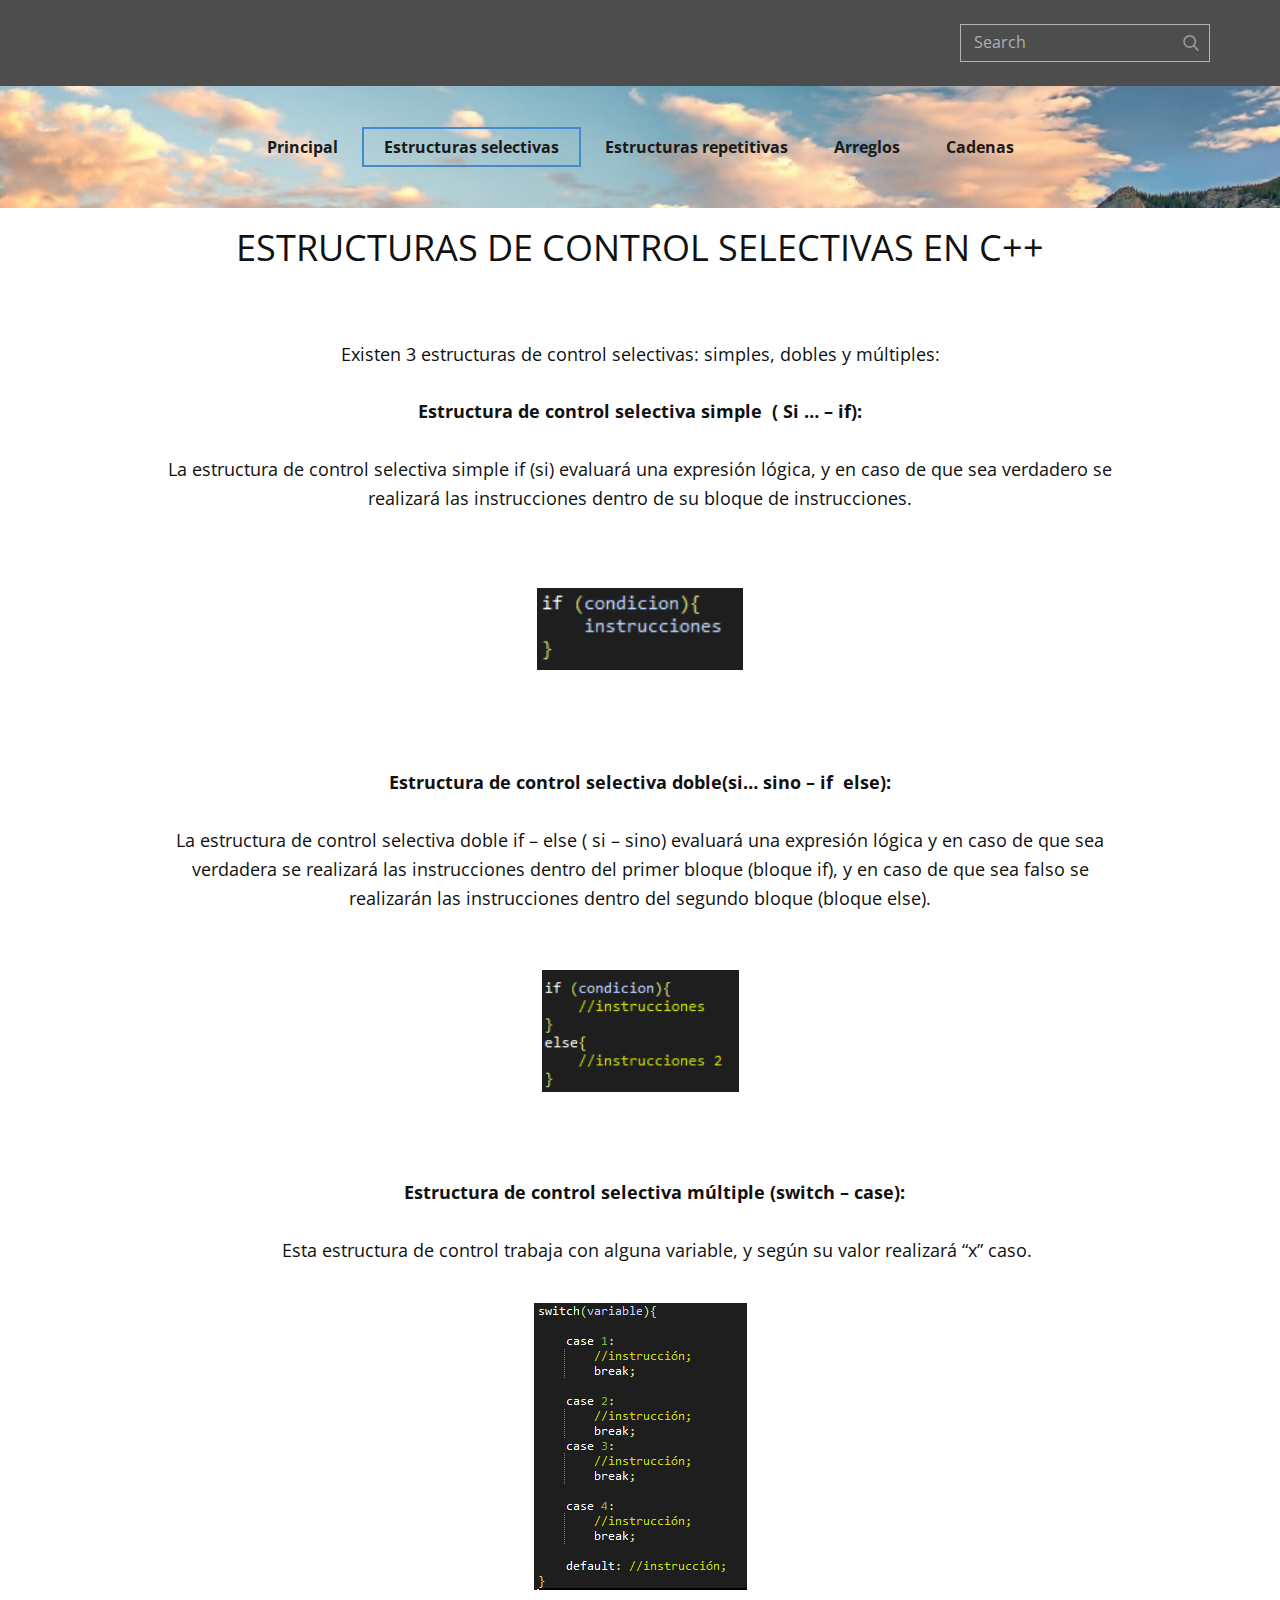
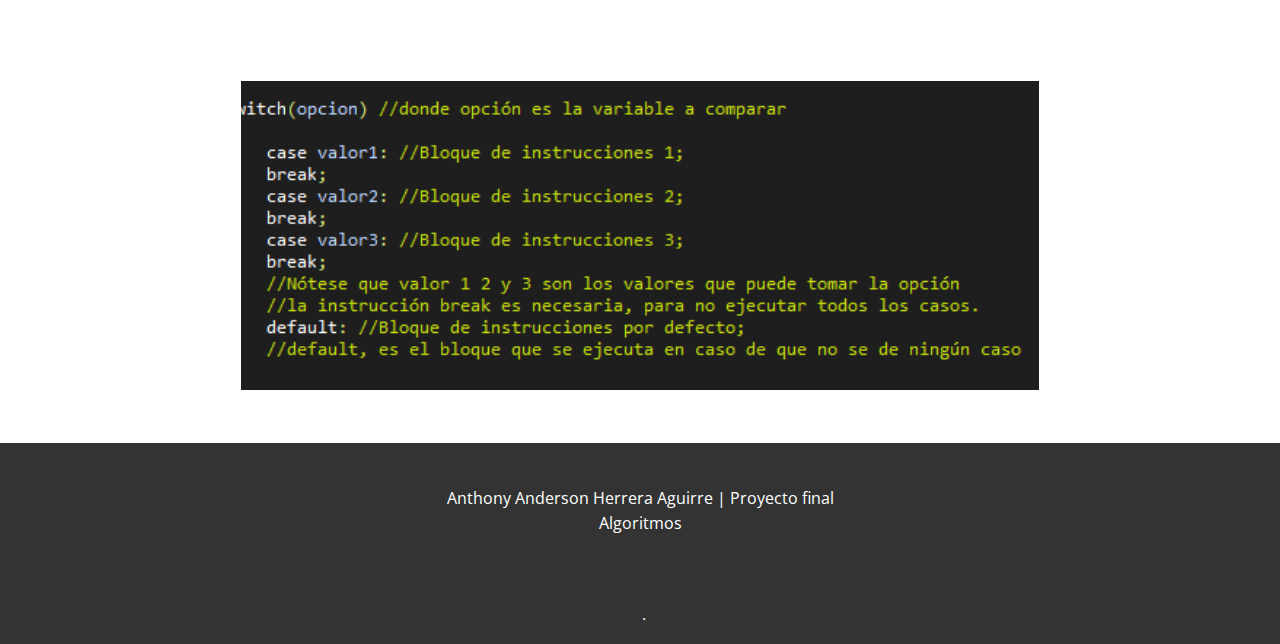
<file: Estructuras-selectivas.html>
<!DOCTYPE html>
<html style="font-size: 16px;" lang="es"><head>
    <meta name="viewport" content="width=device-width, initial-scale=1.0">
    <meta charset="utf-8">
    <meta name="keywords" content="¿Qué son las estructuras selectivas?">
    <meta name="description" content="">
    <title>Estructuras selectivas</title>
    <link rel="stylesheet" href="nicepage.css" media="screen">
<link rel="stylesheet" href="Estructuras-selectivas.css" media="screen">
    <script class="u-script" type="text/javascript" src="jquery.js" defer=""></script>
    <script class="u-script" type="text/javascript" src="nicepage.js" defer=""></script>
    <meta name="generator" content="Nicepage 4.21.5, nicepage.com">
    <link id="u-theme-google-font" rel="stylesheet" href="https://fonts.googleapis.com/css?family=Roboto:100,100i,300,300i,400,400i,500,500i,700,700i,900,900i|Open+Sans:300,300i,400,400i,500,500i,600,600i,700,700i,800,800i">
    <link id="u-page-google-font" rel="stylesheet" href="https://fonts.googleapis.com/css?family=Open+Sans:300,300i,400,400i,500,500i,600,600i,700,700i,800,800i">
    
    
    
    
    
    <script type="application/ld+json">{
		"@context": "http://schema.org",
		"@type": "Organization",
		"name": ""
}</script>
    <meta name="theme-color" content="#478ac9">
    <meta property="og:title" content="Estructuras selectivas">
    <meta property="og:type" content="website">
  </head>
  <body class="u-body u-image u-xl-mode" data-lang="es" style="background-position: 50% 50%; background-image: url(&quot;images/fondositio.jpg&quot;);"><header class="u-align-left u-clearfix u-header u-section-row-container" id="sec-e9cc"><div class="u-section-rows">
        <div class="u-grey-70 u-section-row u-section-row-1" id="sec-46aa">
          <div class="u-clearfix u-sheet u-sheet-1">
            <form action="#" method="get" class="u-border-1 u-border-grey-30 u-expanded-width-xs u-search u-search-right u-search-1">
              <button class="u-search-button" type="submit">
                <span class="u-search-icon u-spacing-10 u-text-grey-40">
                  <svg class="u-svg-link" preserveAspectRatio="xMidYMin slice" viewBox="0 0 56.966 56.966" style=""><use xmlns:xlink="http://www.w3.org/1999/xlink" xlink:href="#svg-9dab"></use></svg>
                  <svg xmlns="http://www.w3.org/2000/svg" xmlns:xlink="http://www.w3.org/1999/xlink" version="1.1" id="svg-9dab" x="0px" y="0px" viewBox="0 0 56.966 56.966" style="enable-background:new 0 0 56.966 56.966;" xml:space="preserve" class="u-svg-content"><path d="M55.146,51.887L41.588,37.786c3.486-4.144,5.396-9.358,5.396-14.786c0-12.682-10.318-23-23-23s-23,10.318-23,23  s10.318,23,23,23c4.761,0,9.298-1.436,13.177-4.162l13.661,14.208c0.571,0.593,1.339,0.92,2.162,0.92  c0.779,0,1.518-0.297,2.079-0.837C56.255,54.982,56.293,53.08,55.146,51.887z M23.984,6c9.374,0,17,7.626,17,17s-7.626,17-17,17  s-17-7.626-17-17S14.61,6,23.984,6z"></path><g></g><g></g><g></g><g></g><g></g><g></g><g></g><g></g><g></g><g></g><g></g><g></g><g></g><g></g><g></g></svg>
                </span>
              </button>
              <input class="u-search-input" type="search" name="search" value="" placeholder="Search">
            </form>
          </div>
          
          
          
          
          
        </div>
        <div class="u-section-row u-section-row-2" id="sec-37e8">
          <div class="u-clearfix u-sheet u-valign-middle u-sheet-2">
            <nav data-position="" class="u-menu u-menu-dropdown u-offcanvas u-menu-1">
              <div class="menu-collapse" style="font-size: 1rem; letter-spacing: 0px; font-weight: 700;">
                <a class="u-button-style u-custom-active-border-color u-custom-border u-custom-border-color u-custom-borders u-custom-hover-border-color u-custom-left-right-menu-spacing u-custom-padding-bottom u-custom-text-active-color u-custom-text-color u-custom-text-hover-color u-custom-top-bottom-menu-spacing u-nav-link" href="#" style="padding: 2px 0px; font-size: calc(1em + 4px);">
                  <svg class="u-svg-link" viewBox="0 0 24 24"><use xmlns:xlink="http://www.w3.org/1999/xlink" xlink:href="#menu-hamburger"></use></svg>
                  <svg version="1.1" xmlns="http://www.w3.org/2000/svg" xmlns:xlink="http://www.w3.org/1999/xlink"><defs><symbol id="menu-hamburger" viewBox="0 0 16 16" style="width: 16px; height: 16px;"><rect y="1" width="16" height="2"></rect><rect y="7" width="16" height="2"></rect><rect y="13" width="16" height="2"></rect>
</symbol>
</defs></svg>
                </a>
              </div>
              <div class="u-custom-menu u-nav-container">
                <ul class="u-nav u-spacing-2 u-unstyled u-nav-1"><li class="u-nav-item"><a class="u-border-2 u-border-active-palette-1-base u-border-hover-palette-1-light-1 u-button-style u-nav-link u-text-active-grey-90 u-text-grey-90 u-text-hover-grey-90" href="Principal.html" style="padding: 10px 20px;">Principal</a>
</li><li class="u-nav-item"><a class="u-border-2 u-border-active-palette-1-base u-border-hover-palette-1-light-1 u-button-style u-nav-link u-text-active-grey-90 u-text-grey-90 u-text-hover-grey-90" href="Estructuras-selectivas.html" style="padding: 10px 20px;">Estructuras selectivas</a>
</li><li class="u-nav-item"><a class="u-border-2 u-border-active-palette-1-base u-border-hover-palette-1-light-1 u-button-style u-nav-link u-text-active-grey-90 u-text-grey-90 u-text-hover-grey-90" href="Estructuras-repetitivas.html" style="padding: 10px 20px;">Estructuras repetitivas</a>
</li><li class="u-nav-item"><a class="u-border-2 u-border-active-palette-1-base u-border-hover-palette-1-light-1 u-button-style u-nav-link u-text-active-grey-90 u-text-grey-90 u-text-hover-grey-90" href="Arreglos.html" style="padding: 10px 20px;">Arreglos</a>
</li><li class="u-nav-item"><a class="u-border-2 u-border-active-palette-1-base u-border-hover-palette-1-light-1 u-button-style u-nav-link u-text-active-grey-90 u-text-grey-90 u-text-hover-grey-90" href="Cadenas.html" style="padding: 10px 20px;">Cadenas</a>
</li></ul>
              </div>
              <div class="u-custom-menu u-nav-container-collapse">
                <div class="u-black u-container-style u-inner-container-layout u-opacity u-opacity-95 u-sidenav">
                  <div class="u-sidenav-overflow">
                    <div class="u-menu-close"></div>
                    <ul class="u-align-center u-nav u-popupmenu-items u-unstyled u-nav-2"><li class="u-nav-item"><a class="u-button-style u-nav-link" href="Principal.html" style="padding-top: 70px; padding-bottom: 70px;">Principal</a>
</li><li class="u-nav-item"><a class="u-button-style u-nav-link" href="Estructuras-selectivas.html" style="padding-top: 70px; padding-bottom: 70px;">Estructuras selectivas</a>
</li><li class="u-nav-item"><a class="u-button-style u-nav-link" href="Estructuras-repetitivas.html" style="padding-top: 70px; padding-bottom: 70px;">Estructuras repetitivas</a>
</li><li class="u-nav-item"><a class="u-button-style u-nav-link" href="Arreglos.html" style="padding-top: 70px; padding-bottom: 70px;">Arreglos</a>
</li><li class="u-nav-item"><a class="u-button-style u-nav-link" href="Cadenas.html" style="padding-top: 70px; padding-bottom: 70px;">Cadenas</a>
</li></ul>
                  </div>
                </div>
                <div class="u-black u-menu-overlay u-opacity u-opacity-70"></div>
              </div>
            </nav>
          </div>
          
          
          
          
          
        </div>
      </div></header>
    <section class="u-align-center u-clearfix u-white u-section-1" id="sec-90c6" data-animation-name="" data-animation-duration="0" data-animation-delay="0" data-animation-direction="">
      <div class="u-clearfix u-sheet u-sheet-1">
        <h2 class="u-align-center u-custom-font u-font-open-sans u-text u-text-default u-text-1">ESTRUCTURAS DE CONTROL SELECTIVAS EN C++</h2>
        <p class="u-text u-text-2"> Existen 3 estructuras de control selectivas: simples, dobles y múltiples:<br>
          <span style="font-weight: 700;">
            <br>Estructura de control selectiva simple&nbsp; ( Si … – if):
          </span>
          <br>
          <br>La estructura de control selectiva simple if (si) evaluará una expresión lógica, y en caso de que sea verdadero se realizará las instrucciones&nbsp;dentro de su bloque de instrucciones.
        </p>
        <img class="u-image u-image-default u-preserve-proportions u-image-1" src="images/ifproyecto.PNG" alt="" data-image-width="136" data-image-height="54">
      </div>
    </section>
    <section class="u-clearfix u-white u-section-2" id="sec-ce6d">
      <div class="u-clearfix u-sheet u-sheet-1">
        <p class="u-align-center u-text u-text-1">
          <span style="font-weight: 700;">Estructura de control selectiva doble(si… sino – if &nbsp;else):</span>
          <br>
          <br>La estructura de control selectiva doble if – else ( si – sino) evaluará una expresión lógica y en caso de que sea verdadera se realizará las instrucciones dentro del primer bloque (bloque if), y en caso de que sea falso se realizarán las instrucciones dentro del segundo bloque (bloque else).
        </p>
        <img class="u-image u-image-default u-preserve-proportions u-image-1" src="images/if2.PNG" alt="" data-image-width="163" data-image-height="101">
      </div>
    </section>
    <section class="u-clearfix u-white u-section-3" id="sec-fbfe">
      <div class="u-clearfix u-sheet u-sheet-1">
        <p class="u-align-center u-text u-text-1">
          <span style="font-weight: 700;"></span>
          <span style="font-weight: 700;">Estructura de control selectiva múltiple (switch – case):</span>
          <br>
          <br>&nbsp;Esta estructura de control trabaja con alguna variable, y según su valor realizará “x” caso.
        </p>
        <img class="u-image u-image-default u-image-1" src="images/switch.PNG" alt="" data-image-width="213" data-image-height="287">
      </div>
    </section>
    <section class="u-clearfix u-white u-section-4" id="sec-0b40">
      <div class="u-clearfix u-sheet u-sheet-1">
        <img class="u-image u-image-default u-image-1" src="images/f.PNG" alt="" data-image-width="571" data-image-height="212">
      </div>
    </section>
    
    
    <footer class="u-align-center u-clearfix u-footer u-grey-80 u-footer" id="sec-9ff2"><div class="u-clearfix u-sheet u-sheet-1">
        <p class="u-small-text u-text u-text-variant u-text-1">Anthony Anderson Herrera Aguirre | Proyecto final Algoritmos</p>
      </div></footer>
    <section class="u-backlink u-clearfix u-grey-80">
      <a class="u-link" href="https://nicepage.com/website-templates" target="_blank">
        <span></span>
      </a>
      <p class="u-text">
        <span></span>
      </p>
      <a class="u-link" href="" target="_blank">
        <span></span>
      </a>. 
    </section>
  
</body></html>
</file>
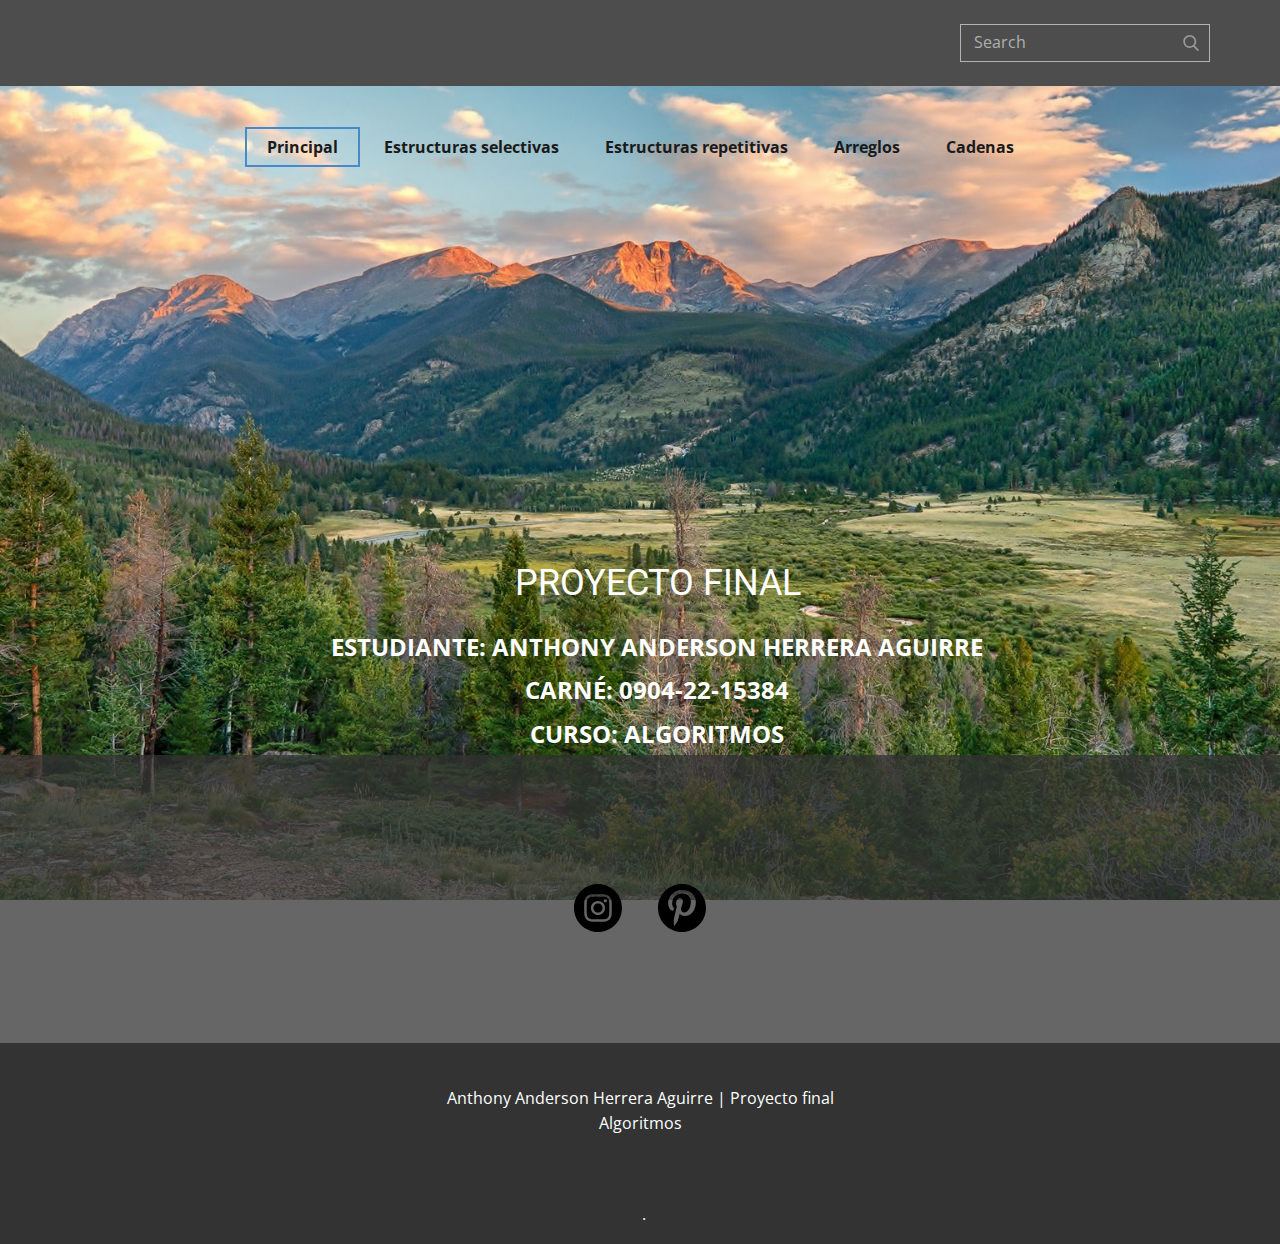
<file: Principal.html>
<!DOCTYPE html>
<html style="font-size: 16px;" lang="es"><head>
    <meta name="viewport" content="width=device-width, initial-scale=1.0">
    <meta charset="utf-8">
    <meta name="keywords" content="">
    <meta name="description" content="">
    <title>Principal</title>
    <link rel="stylesheet" href="nicepage.css" media="screen">
<link rel="stylesheet" href="Principal.css" media="screen">
    <script class="u-script" type="text/javascript" src="jquery.js" defer=""></script>
    <script class="u-script" type="text/javascript" src="nicepage.js" defer=""></script>
    <meta name="generator" content="Nicepage 4.21.5, nicepage.com">
    <link id="u-theme-google-font" rel="stylesheet" href="https://fonts.googleapis.com/css?family=Roboto:100,100i,300,300i,400,400i,500,500i,700,700i,900,900i|Open+Sans:300,300i,400,400i,500,500i,600,600i,700,700i,800,800i">
    
    
    
    <script type="application/ld+json">{
		"@context": "http://schema.org",
		"@type": "Organization",
		"name": ""
}</script>
    <meta name="theme-color" content="#478ac9">
    <meta property="og:title" content="Principal">
    <meta property="og:type" content="website">
  </head>
  <body class="u-body u-image u-xl-mode" data-lang="es" style="background-position: 50% 50%; background-image: url(&quot;images/fondositio.jpg&quot;);"><header class="u-align-left u-clearfix u-header u-section-row-container" id="sec-e9cc"><div class="u-section-rows">
        <div class="u-grey-70 u-section-row u-section-row-1" id="sec-46aa">
          <div class="u-clearfix u-sheet u-sheet-1">
            <form action="#" method="get" class="u-border-1 u-border-grey-30 u-expanded-width-xs u-search u-search-right u-search-1">
              <button class="u-search-button" type="submit">
                <span class="u-search-icon u-spacing-10 u-text-grey-40">
                  <svg class="u-svg-link" preserveAspectRatio="xMidYMin slice" viewBox="0 0 56.966 56.966" style=""><use xmlns:xlink="http://www.w3.org/1999/xlink" xlink:href="#svg-9dab"></use></svg>
                  <svg xmlns="http://www.w3.org/2000/svg" xmlns:xlink="http://www.w3.org/1999/xlink" version="1.1" id="svg-9dab" x="0px" y="0px" viewBox="0 0 56.966 56.966" style="enable-background:new 0 0 56.966 56.966;" xml:space="preserve" class="u-svg-content"><path d="M55.146,51.887L41.588,37.786c3.486-4.144,5.396-9.358,5.396-14.786c0-12.682-10.318-23-23-23s-23,10.318-23,23  s10.318,23,23,23c4.761,0,9.298-1.436,13.177-4.162l13.661,14.208c0.571,0.593,1.339,0.92,2.162,0.92  c0.779,0,1.518-0.297,2.079-0.837C56.255,54.982,56.293,53.08,55.146,51.887z M23.984,6c9.374,0,17,7.626,17,17s-7.626,17-17,17  s-17-7.626-17-17S14.61,6,23.984,6z"></path><g></g><g></g><g></g><g></g><g></g><g></g><g></g><g></g><g></g><g></g><g></g><g></g><g></g><g></g><g></g></svg>
                </span>
              </button>
              <input class="u-search-input" type="search" name="search" value="" placeholder="Search">
            </form>
          </div>
          
          
          
          
          
        </div>
        <div class="u-section-row u-section-row-2" id="sec-37e8">
          <div class="u-clearfix u-sheet u-valign-middle u-sheet-2">
            <nav data-position="" class="u-menu u-menu-dropdown u-offcanvas u-menu-1">
              <div class="menu-collapse" style="font-size: 1rem; letter-spacing: 0px; font-weight: 700;">
                <a class="u-button-style u-custom-active-border-color u-custom-border u-custom-border-color u-custom-borders u-custom-hover-border-color u-custom-left-right-menu-spacing u-custom-padding-bottom u-custom-text-active-color u-custom-text-color u-custom-text-hover-color u-custom-top-bottom-menu-spacing u-nav-link" href="#" style="padding: 2px 0px; font-size: calc(1em + 4px);">
                  <svg class="u-svg-link" viewBox="0 0 24 24"><use xmlns:xlink="http://www.w3.org/1999/xlink" xlink:href="#menu-hamburger"></use></svg>
                  <svg version="1.1" xmlns="http://www.w3.org/2000/svg" xmlns:xlink="http://www.w3.org/1999/xlink"><defs><symbol id="menu-hamburger" viewBox="0 0 16 16" style="width: 16px; height: 16px;"><rect y="1" width="16" height="2"></rect><rect y="7" width="16" height="2"></rect><rect y="13" width="16" height="2"></rect>
</symbol>
</defs></svg>
                </a>
              </div>
              <div class="u-custom-menu u-nav-container">
                <ul class="u-nav u-spacing-2 u-unstyled u-nav-1"><li class="u-nav-item"><a class="u-border-2 u-border-active-palette-1-base u-border-hover-palette-1-light-1 u-button-style u-nav-link u-text-active-grey-90 u-text-grey-90 u-text-hover-grey-90" href="Principal.html" style="padding: 10px 20px;">Principal</a>
</li><li class="u-nav-item"><a class="u-border-2 u-border-active-palette-1-base u-border-hover-palette-1-light-1 u-button-style u-nav-link u-text-active-grey-90 u-text-grey-90 u-text-hover-grey-90" href="Estructuras-selectivas.html" style="padding: 10px 20px;">Estructuras selectivas</a>
</li><li class="u-nav-item"><a class="u-border-2 u-border-active-palette-1-base u-border-hover-palette-1-light-1 u-button-style u-nav-link u-text-active-grey-90 u-text-grey-90 u-text-hover-grey-90" href="Estructuras-repetitivas.html" style="padding: 10px 20px;">Estructuras repetitivas</a>
</li><li class="u-nav-item"><a class="u-border-2 u-border-active-palette-1-base u-border-hover-palette-1-light-1 u-button-style u-nav-link u-text-active-grey-90 u-text-grey-90 u-text-hover-grey-90" href="Arreglos.html" style="padding: 10px 20px;">Arreglos</a>
</li><li class="u-nav-item"><a class="u-border-2 u-border-active-palette-1-base u-border-hover-palette-1-light-1 u-button-style u-nav-link u-text-active-grey-90 u-text-grey-90 u-text-hover-grey-90" href="Cadenas.html" style="padding: 10px 20px;">Cadenas</a>
</li></ul>
              </div>
              <div class="u-custom-menu u-nav-container-collapse">
                <div class="u-black u-container-style u-inner-container-layout u-opacity u-opacity-95 u-sidenav">
                  <div class="u-sidenav-overflow">
                    <div class="u-menu-close"></div>
                    <ul class="u-align-center u-nav u-popupmenu-items u-unstyled u-nav-2"><li class="u-nav-item"><a class="u-button-style u-nav-link" href="Principal.html" style="padding-top: 70px; padding-bottom: 70px;">Principal</a>
</li><li class="u-nav-item"><a class="u-button-style u-nav-link" href="Estructuras-selectivas.html" style="padding-top: 70px; padding-bottom: 70px;">Estructuras selectivas</a>
</li><li class="u-nav-item"><a class="u-button-style u-nav-link" href="Estructuras-repetitivas.html" style="padding-top: 70px; padding-bottom: 70px;">Estructuras repetitivas</a>
</li><li class="u-nav-item"><a class="u-button-style u-nav-link" href="Arreglos.html" style="padding-top: 70px; padding-bottom: 70px;">Arreglos</a>
</li><li class="u-nav-item"><a class="u-button-style u-nav-link" href="Cadenas.html" style="padding-top: 70px; padding-bottom: 70px;">Cadenas</a>
</li></ul>
                  </div>
                </div>
                <div class="u-black u-menu-overlay u-opacity u-opacity-70"></div>
              </div>
            </nav>
          </div>
          
          
          
          
          
        </div>
      </div></header>
    <section class="u-align-center u-clearfix u-section-1" id="sec-95e2">
      <div class="u-clearfix u-sheet u-valign-bottom u-sheet-1">
        <h5 class="u-text u-text-body-alt-color u-text-default u-text-1">PROYECTO FINAL</h5>
        <p class="u-text u-text-body-alt-color u-text-2">ESTUDIANTE: ANTHONY ANDERSON HERRERA AGUIRRE<span style="font-weight: 700;"></span>
          <br>CARNÉ: 0904-22-15384<br>CURSO: ALGORITMOS
        </p>
      </div>
    </section>
    <section class="u-align-center u-clearfix u-section-2" id="sec-bc9e">
      <div class="u-clearfix u-expanded-width u-layout-wrap u-layout-wrap-1">
        <div class="u-layout">
          <div class="u-layout-row">
            <div class="u-align-left u-container-style u-grey-80 u-layout-cell u-left-cell u-opacity u-opacity-75 u-size-60 u-layout-cell-1">
              <div class="u-container-layout u-valign-middle-lg u-valign-middle-md u-valign-middle-sm u-valign-middle-xl u-container-layout-1">
                <div class="u-align-center-xs u-social-icons u-spacing-36 u-social-icons-1">
                  <a class="u-social-url" title="instagram" target="_blank" href="https://www.instagram.com/iamanderrrr/"><span class="u-icon u-social-icon u-social-instagram u-icon-1"><svg class="u-svg-link" preserveAspectRatio="xMidYMin slice" viewBox="0 0 512 512" style=""><use xmlns:xlink="http://www.w3.org/1999/xlink" xlink:href="#svg-ddc9"></use></svg><svg class="u-svg-content" viewBox="0 0 512 512" id="svg-ddc9"><path d="m305 256c0 27.0625-21.9375 49-49 49s-49-21.9375-49-49 21.9375-49 49-49 49 21.9375 49 49zm0 0"></path><path d="m370.59375 169.304688c-2.355469-6.382813-6.113281-12.160157-10.996094-16.902344-4.742187-4.882813-10.515625-8.640625-16.902344-10.996094-5.179687-2.011719-12.960937-4.40625-27.292968-5.058594-15.503906-.707031-20.152344-.859375-59.402344-.859375-39.253906 0-43.902344.148438-59.402344.855469-14.332031.65625-22.117187 3.050781-27.292968 5.0625-6.386719 2.355469-12.164063 6.113281-16.902344 10.996094-4.882813 4.742187-8.640625 10.515625-11 16.902344-2.011719 5.179687-4.40625 12.964843-5.058594 27.296874-.707031 15.5-.859375 20.148438-.859375 59.402344 0 39.25.152344 43.898438.859375 59.402344.652344 14.332031 3.046875 22.113281 5.058594 27.292969 2.359375 6.386719 6.113281 12.160156 10.996094 16.902343 4.742187 4.882813 10.515624 8.640626 16.902343 10.996094 5.179688 2.015625 12.964844 4.410156 27.296875 5.0625 15.5.707032 20.144532.855469 59.398438.855469 39.257812 0 43.90625-.148437 59.402344-.855469 14.332031-.652344 22.117187-3.046875 27.296874-5.0625 12.820313-4.945312 22.953126-15.078125 27.898438-27.898437 2.011719-5.179688 4.40625-12.960938 5.0625-27.292969.707031-15.503906.855469-20.152344.855469-59.402344 0-39.253906-.148438-43.902344-.855469-59.402344-.652344-14.332031-3.046875-22.117187-5.0625-27.296874zm-114.59375 162.179687c-41.691406 0-75.488281-33.792969-75.488281-75.484375s33.796875-75.484375 75.488281-75.484375c41.6875 0 75.484375 33.792969 75.484375 75.484375s-33.796875 75.484375-75.484375 75.484375zm78.46875-136.3125c-9.742188 0-17.640625-7.898437-17.640625-17.640625s7.898437-17.640625 17.640625-17.640625 17.640625 7.898437 17.640625 17.640625c-.003906 9.742188-7.898437 17.640625-17.640625 17.640625zm0 0"></path><path d="m256 0c-141.363281 0-256 114.636719-256 256s114.636719 256 256 256 256-114.636719 256-256-114.636719-256-256-256zm146.113281 316.605469c-.710937 15.648437-3.199219 26.332031-6.832031 35.683593-7.636719 19.746094-23.246094 35.355469-42.992188 42.992188-9.347656 3.632812-20.035156 6.117188-35.679687 6.832031-15.675781.714844-20.683594.886719-60.605469.886719-39.925781 0-44.929687-.171875-60.609375-.886719-15.644531-.714843-26.332031-3.199219-35.679687-6.832031-9.8125-3.691406-18.695313-9.476562-26.039063-16.957031-7.476562-7.339844-13.261719-16.226563-16.953125-26.035157-3.632812-9.347656-6.121094-20.035156-6.832031-35.679687-.722656-15.679687-.890625-20.6875-.890625-60.609375s.167969-44.929688.886719-60.605469c.710937-15.648437 3.195312-26.332031 6.828125-35.683593 3.691406-9.808594 9.480468-18.695313 16.960937-26.035157 7.339844-7.480469 16.226563-13.265625 26.035157-16.957031 9.351562-3.632812 20.035156-6.117188 35.683593-6.832031 15.675781-.714844 20.683594-.886719 60.605469-.886719s44.929688.171875 60.605469.890625c15.648437.710937 26.332031 3.195313 35.683593 6.824219 9.808594 3.691406 18.695313 9.480468 26.039063 16.960937 7.476563 7.34375 13.265625 16.226563 16.953125 26.035157 3.636719 9.351562 6.121094 20.035156 6.835938 35.683593.714843 15.675781.882812 20.683594.882812 60.605469s-.167969 44.929688-.886719 60.605469zm0 0"></path></svg></span>
                  </a>
                  <a class="u-social-url" target="_blank" data-type="Custom" title="pinterest" href="https://pin.it/2XcUyka"><span class="u-icon u-social-custom u-social-icon u-text-black u-icon-2"><svg class="u-svg-link" preserveAspectRatio="xMidYMin slice" viewBox="0 0 97.75 97.75" style=""><use xmlns:xlink="http://www.w3.org/1999/xlink" xlink:href="#svg-251c"></use></svg><svg class="u-svg-content" viewBox="0 0 97.75 97.75" x="0px" y="0px" id="svg-251c" style="enable-background:new 0 0 97.75 97.75;"><g><path d="M48.875,0C21.883,0,0,21.882,0,48.875S21.883,97.75,48.875,97.75S97.75,75.868,97.75,48.875S75.867,0,48.875,0z    M54.499,65.109c-4.521,0-8.773-2.444-10.229-5.219c0,0-2.432,9.645-2.943,11.506c-1.813,6.58-7.146,13.162-7.561,13.701   c-0.289,0.375-0.928,0.258-0.994-0.24c-0.113-0.838-1.475-9.139,0.127-15.909c0.801-3.4,5.383-22.814,5.383-22.814   s-1.334-2.673-1.334-6.625c0-6.205,3.596-10.837,8.074-10.837c3.807,0,5.645,2.859,5.645,6.286c0,3.828-2.436,9.552-3.693,14.856   c-1.051,4.441,2.225,8.064,6.605,8.064c7.933,0,13.272-10.188,13.272-22.261c0-9.174-6.176-16.044-17.418-16.044   c-12.697,0-20.615,9.471-20.615,20.052c0,3.646,1.078,6.221,2.764,8.21c0.773,0.915,0.883,1.283,0.602,2.333   c-0.203,0.771-0.66,2.625-0.854,3.358c-0.279,1.062-1.137,1.44-2.098,1.049c-5.846-2.387-8.572-8.793-8.572-15.994   c0-11.893,10.029-26.154,29.922-26.154c15.985,0,26.506,11.566,26.506,23.984C77.089,52.839,67.956,65.109,54.499,65.109z"></path>
</g></svg></span>
                  </a>
                </div>
              </div>
            </div>
          </div>
        </div>
      </div>
    </section>
    
    
    <footer class="u-align-center u-clearfix u-footer u-grey-80 u-footer" id="sec-9ff2"><div class="u-clearfix u-sheet u-sheet-1">
        <p class="u-small-text u-text u-text-variant u-text-1">Anthony Anderson Herrera Aguirre | Proyecto final Algoritmos</p>
      </div></footer>
    <section class="u-backlink u-clearfix u-grey-80">
      <a class="u-link" href="" target="_blank">
        
      </a>
      <p class="u-text">
        
      </p>
      <a class="u-link" href="" target="_blank">
        
      </a>. 
    </section>
  
</body></html>
</file>
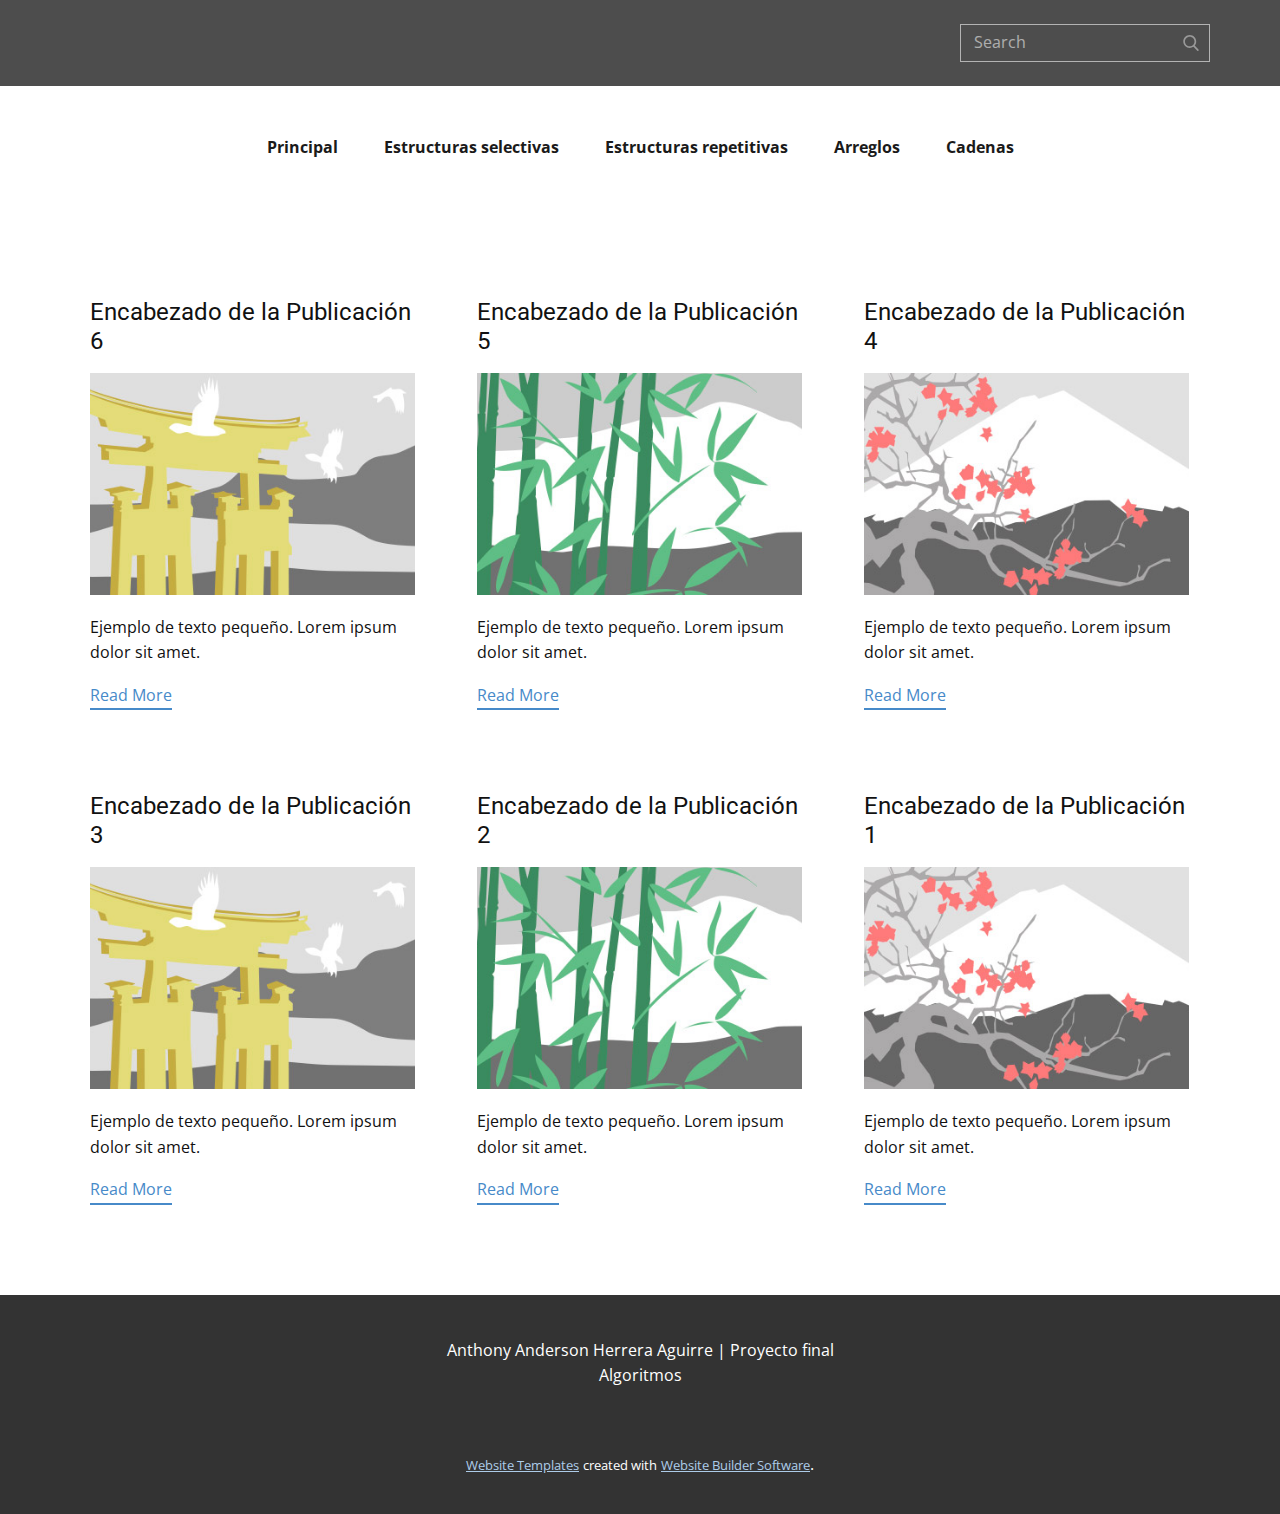
<file: blog/blog.html>
<!DOCTYPE html>
<html style="font-size: 16px;" lang="es"><head>
    <meta name="viewport" content="width=device-width, initial-scale=1.0">
    <meta charset="utf-8">
    <meta name="keywords" content="">
    <meta name="description" content="">
    <title>Blog Template</title>
    <link rel="stylesheet" href="../nicepage.css" media="screen">
<link rel="stylesheet" href="../Blog-Template.css" media="screen">
    <script class="u-script" type="text/javascript" src="../jquery.js" defer=""></script>
    <script class="u-script" type="text/javascript" src="../nicepage.js" defer=""></script>
    <meta name="generator" content="Nicepage 4.21.5, nicepage.com">
    <link id="u-theme-google-font" rel="stylesheet" href="https://fonts.googleapis.com/css?family=Roboto:100,100i,300,300i,400,400i,500,500i,700,700i,900,900i|Open+Sans:300,300i,400,400i,500,500i,600,600i,700,700i,800,800i">
    
    
    <script type="application/ld+json">{
		"@context": "http://schema.org",
		"@type": "Organization",
		"name": ""
}</script>
    <meta name="theme-color" content="#478ac9">
  </head>
  <body class="u-body u-xl-mode" data-lang="es"><header class="u-align-left u-clearfix u-header u-section-row-container" id="sec-e9cc"><div class="u-section-rows">
        <div class="u-grey-70 u-section-row u-section-row-1" id="sec-46aa">
          <div class="u-clearfix u-sheet u-sheet-1">
            <form action="#" method="get" class="u-border-1 u-border-grey-30 u-expanded-width-xs u-search u-search-right u-search-1">
              <button class="u-search-button" type="submit">
                <span class="u-search-icon u-spacing-10 u-text-grey-40">
                  <svg class="u-svg-link" preserveAspectRatio="xMidYMin slice" viewBox="0 0 56.966 56.966" style=""><use xmlns:xlink="http://www.w3.org/1999/xlink" xlink:href="#svg-9dab"></use></svg>
                  <svg xmlns="http://www.w3.org/2000/svg" xmlns:xlink="http://www.w3.org/1999/xlink" version="1.1" id="svg-9dab" x="0px" y="0px" viewBox="0 0 56.966 56.966" style="enable-background:new 0 0 56.966 56.966;" xml:space="preserve" class="u-svg-content"><path d="M55.146,51.887L41.588,37.786c3.486-4.144,5.396-9.358,5.396-14.786c0-12.682-10.318-23-23-23s-23,10.318-23,23  s10.318,23,23,23c4.761,0,9.298-1.436,13.177-4.162l13.661,14.208c0.571,0.593,1.339,0.92,2.162,0.92  c0.779,0,1.518-0.297,2.079-0.837C56.255,54.982,56.293,53.08,55.146,51.887z M23.984,6c9.374,0,17,7.626,17,17s-7.626,17-17,17  s-17-7.626-17-17S14.61,6,23.984,6z"></path><g></g><g></g><g></g><g></g><g></g><g></g><g></g><g></g><g></g><g></g><g></g><g></g><g></g><g></g><g></g></svg>
                </span>
              </button>
              <input class="u-search-input" type="search" name="search" value="" placeholder="Search">
            </form>
          </div>
          
          
          
          
          
        </div>
        <div class="u-section-row u-section-row-2" id="sec-37e8">
          <div class="u-clearfix u-sheet u-valign-middle u-sheet-2">
            <nav data-position="" class="u-menu u-menu-dropdown u-offcanvas u-menu-1">
              <div class="menu-collapse" style="font-size: 1rem; letter-spacing: 0px; font-weight: 700;">
                <a class="u-button-style u-custom-active-border-color u-custom-border u-custom-border-color u-custom-borders u-custom-hover-border-color u-custom-left-right-menu-spacing u-custom-padding-bottom u-custom-text-active-color u-custom-text-color u-custom-text-hover-color u-custom-top-bottom-menu-spacing u-nav-link" href="#" style="padding: 2px 0px; font-size: calc(1em + 4px);">
                  <svg class="u-svg-link" viewBox="0 0 24 24"><use xmlns:xlink="http://www.w3.org/1999/xlink" xlink:href="#menu-hamburger"></use></svg>
                  <svg version="1.1" xmlns="http://www.w3.org/2000/svg" xmlns:xlink="http://www.w3.org/1999/xlink"><defs><symbol id="menu-hamburger" viewBox="0 0 16 16" style="width: 16px; height: 16px;"><rect y="1" width="16" height="2"></rect><rect y="7" width="16" height="2"></rect><rect y="13" width="16" height="2"></rect>
</symbol>
</defs></svg>
                </a>
              </div>
              <div class="u-custom-menu u-nav-container">
                <ul class="u-nav u-spacing-2 u-unstyled u-nav-1"><li class="u-nav-item"><a class="u-border-2 u-border-active-palette-1-base u-border-hover-palette-1-light-1 u-button-style u-nav-link u-text-active-grey-90 u-text-grey-90 u-text-hover-grey-90" href="../Principal.html" style="padding: 10px 20px;">Principal</a>
</li><li class="u-nav-item"><a class="u-border-2 u-border-active-palette-1-base u-border-hover-palette-1-light-1 u-button-style u-nav-link u-text-active-grey-90 u-text-grey-90 u-text-hover-grey-90" href="../Estructuras-selectivas.html" style="padding: 10px 20px;">Estructuras selectivas</a>
</li><li class="u-nav-item"><a class="u-border-2 u-border-active-palette-1-base u-border-hover-palette-1-light-1 u-button-style u-nav-link u-text-active-grey-90 u-text-grey-90 u-text-hover-grey-90" href="../Estructuras-repetitivas.html" style="padding: 10px 20px;">Estructuras repetitivas</a>
</li><li class="u-nav-item"><a class="u-border-2 u-border-active-palette-1-base u-border-hover-palette-1-light-1 u-button-style u-nav-link u-text-active-grey-90 u-text-grey-90 u-text-hover-grey-90" href="../Arreglos.html" style="padding: 10px 20px;">Arreglos</a>
</li><li class="u-nav-item"><a class="u-border-2 u-border-active-palette-1-base u-border-hover-palette-1-light-1 u-button-style u-nav-link u-text-active-grey-90 u-text-grey-90 u-text-hover-grey-90" href="../Cadenas.html" style="padding: 10px 20px;">Cadenas</a>
</li></ul>
              </div>
              <div class="u-custom-menu u-nav-container-collapse">
                <div class="u-black u-container-style u-inner-container-layout u-opacity u-opacity-95 u-sidenav">
                  <div class="u-sidenav-overflow">
                    <div class="u-menu-close"></div>
                    <ul class="u-align-center u-nav u-popupmenu-items u-unstyled u-nav-2"><li class="u-nav-item"><a class="u-button-style u-nav-link" href="../Principal.html" style="padding-top: 70px; padding-bottom: 70px;">Principal</a>
</li><li class="u-nav-item"><a class="u-button-style u-nav-link" href="../Estructuras-selectivas.html" style="padding-top: 70px; padding-bottom: 70px;">Estructuras selectivas</a>
</li><li class="u-nav-item"><a class="u-button-style u-nav-link" href="../Estructuras-repetitivas.html" style="padding-top: 70px; padding-bottom: 70px;">Estructuras repetitivas</a>
</li><li class="u-nav-item"><a class="u-button-style u-nav-link" href="../Arreglos.html" style="padding-top: 70px; padding-bottom: 70px;">Arreglos</a>
</li><li class="u-nav-item"><a class="u-button-style u-nav-link" href="../Cadenas.html" style="padding-top: 70px; padding-bottom: 70px;">Cadenas</a>
</li></ul>
                  </div>
                </div>
                <div class="u-black u-menu-overlay u-opacity u-opacity-70"></div>
              </div>
            </nav>
          </div>
          
          
          
          
          
        </div>
      </div></header>
    <section class="u-clearfix u-section-1" id="sec-8c81">
      <div class="u-clearfix u-sheet u-valign-middle u-sheet-1"><!--blog--><!--blog_options_json--><!--{"type":"Recent","source":"","tags":"","count":""}--><!--/blog_options_json-->
        <div class="u-blog u-expanded-width u-repeater u-repeater-1"><!--blog_post-->
          <div class="u-blog-post u-container-style u-repeater-item u-white u-repeater-item-1">
            <div class="u-container-layout u-similar-container u-valign-top u-container-layout-1"><!--blog_post_header-->
              <h4 class="u-blog-control u-text u-text-1">
                <a class="u-post-header-link" href="../blog/enviar-5.html">Encabezado de la Publicación 6</a>
              </h4><!--/blog_post_header--><!--blog_post_image-->
              <a class="u-post-header-link" href="../blog/enviar-5.html"><img alt="" class="u-blog-control u-expanded-width u-image u-image-default u-image-1" src="../images/8ad73f3c.jpeg"></a><!--/blog_post_image--><!--blog_post_content-->
              <div class="u-blog-control u-post-content u-text u-text-2 fr-view">Ejemplo de texto pequeño. Lorem ipsum dolor sit amet.</div><!--/blog_post_content--><!--blog_post_readmore-->
              <a href="../blog/enviar-5.html" class="u-blog-control u-border-2 u-border-palette-1-base u-btn u-btn-rectangle u-button-style u-none u-btn-1"><!--blog_post_readmore_content--><!--options_json--><!--{"content":"Read More","defaultValue":"Lee mas"}--><!--/options_json-->Read More<!--/blog_post_readmore_content--></a><!--/blog_post_readmore-->
            </div>
          </div><div class="u-blog-post u-container-style u-repeater-item u-video-cover u-white">
            <div class="u-container-layout u-similar-container u-valign-top u-container-layout-2"><!--blog_post_header-->
              <h4 class="u-blog-control u-text u-text-3">
                <a class="u-post-header-link" href="../blog/enviar-4.html">Encabezado de la Publicación 5</a>
              </h4><!--/blog_post_header--><!--blog_post_image-->
              <a class="u-post-header-link" href="../blog/enviar-4.html"><img alt="" class="u-blog-control u-expanded-width u-image u-image-default u-image-2" src="../images/68f64b9d.jpeg"></a><!--/blog_post_image--><!--blog_post_content-->
              <div class="u-blog-control u-post-content u-text u-text-4 fr-view">Ejemplo de texto pequeño. Lorem ipsum dolor sit amet.</div><!--/blog_post_content--><!--blog_post_readmore-->
              <a href="../blog/enviar-4.html" class="u-blog-control u-border-2 u-border-palette-1-base u-btn u-btn-rectangle u-button-style u-none u-btn-2"><!--blog_post_readmore_content--><!--options_json--><!--{"content":"Read More","defaultValue":"Lee mas"}--><!--/options_json-->Read More<!--/blog_post_readmore_content--></a><!--/blog_post_readmore-->
            </div>
          </div><div class="u-blog-post u-container-style u-repeater-item u-video-cover u-white">
            <div class="u-container-layout u-similar-container u-valign-top u-container-layout-3"><!--blog_post_header-->
              <h4 class="u-blog-control u-text u-text-5">
                <a class="u-post-header-link" href="../blog/enviar-3.html">Encabezado de la Publicación 4</a>
              </h4><!--/blog_post_header--><!--blog_post_image-->
              <a class="u-post-header-link" href="../blog/enviar-3.html"><img alt="" class="u-blog-control u-expanded-width u-image u-image-default u-image-3" src="../images/0fd3416c.jpeg"></a><!--/blog_post_image--><!--blog_post_content-->
              <div class="u-blog-control u-post-content u-text u-text-6 fr-view">Ejemplo de texto pequeño. Lorem ipsum dolor sit amet.</div><!--/blog_post_content--><!--blog_post_readmore-->
              <a href="../blog/enviar-3.html" class="u-blog-control u-border-2 u-border-palette-1-base u-btn u-btn-rectangle u-button-style u-none u-btn-3"><!--blog_post_readmore_content--><!--options_json--><!--{"content":"Read More","defaultValue":"Lee mas"}--><!--/options_json-->Read More<!--/blog_post_readmore_content--></a><!--/blog_post_readmore-->
            </div>
          </div><div class="u-blog-post u-container-style u-repeater-item u-white u-repeater-item-1">
            <div class="u-container-layout u-similar-container u-valign-top u-container-layout-1"><!--blog_post_header-->
              <h4 class="u-blog-control u-text u-text-1">
                <a class="u-post-header-link" href="../blog/enviar-2.html">Encabezado de la Publicación 3</a>
              </h4><!--/blog_post_header--><!--blog_post_image-->
              <a class="u-post-header-link" href="../blog/enviar-2.html"><img alt="" class="u-blog-control u-expanded-width u-image u-image-default u-image-1" src="../images/8ad73f3c.jpeg"></a><!--/blog_post_image--><!--blog_post_content-->
              <div class="u-blog-control u-post-content u-text u-text-2 fr-view">Ejemplo de texto pequeño. Lorem ipsum dolor sit amet.</div><!--/blog_post_content--><!--blog_post_readmore-->
              <a href="../blog/enviar-2.html" class="u-blog-control u-border-2 u-border-palette-1-base u-btn u-btn-rectangle u-button-style u-none u-btn-1"><!--blog_post_readmore_content--><!--options_json--><!--{"content":"Read More","defaultValue":"Lee mas"}--><!--/options_json-->Read More<!--/blog_post_readmore_content--></a><!--/blog_post_readmore-->
            </div>
          </div><div class="u-blog-post u-container-style u-repeater-item u-video-cover u-white">
            <div class="u-container-layout u-similar-container u-valign-top u-container-layout-2"><!--blog_post_header-->
              <h4 class="u-blog-control u-text u-text-3">
                <a class="u-post-header-link" href="../blog/enviar-1.html">Encabezado de la Publicación 2</a>
              </h4><!--/blog_post_header--><!--blog_post_image-->
              <a class="u-post-header-link" href="../blog/enviar-1.html"><img alt="" class="u-blog-control u-expanded-width u-image u-image-default u-image-2" src="../images/68f64b9d.jpeg"></a><!--/blog_post_image--><!--blog_post_content-->
              <div class="u-blog-control u-post-content u-text u-text-4 fr-view">Ejemplo de texto pequeño. Lorem ipsum dolor sit amet.</div><!--/blog_post_content--><!--blog_post_readmore-->
              <a href="../blog/enviar-1.html" class="u-blog-control u-border-2 u-border-palette-1-base u-btn u-btn-rectangle u-button-style u-none u-btn-2"><!--blog_post_readmore_content--><!--options_json--><!--{"content":"Read More","defaultValue":"Lee mas"}--><!--/options_json-->Read More<!--/blog_post_readmore_content--></a><!--/blog_post_readmore-->
            </div>
          </div><div class="u-blog-post u-container-style u-repeater-item u-video-cover u-white">
            <div class="u-container-layout u-similar-container u-valign-top u-container-layout-3"><!--blog_post_header-->
              <h4 class="u-blog-control u-text u-text-5">
                <a class="u-post-header-link" href="../blog/enviar.html">Encabezado de la Publicación 1</a>
              </h4><!--/blog_post_header--><!--blog_post_image-->
              <a class="u-post-header-link" href="../blog/enviar.html"><img alt="" class="u-blog-control u-expanded-width u-image u-image-default u-image-3" src="../images/0fd3416c.jpeg"></a><!--/blog_post_image--><!--blog_post_content-->
              <div class="u-blog-control u-post-content u-text u-text-6 fr-view">Ejemplo de texto pequeño. Lorem ipsum dolor sit amet.</div><!--/blog_post_content--><!--blog_post_readmore-->
              <a href="../blog/enviar.html" class="u-blog-control u-border-2 u-border-palette-1-base u-btn u-btn-rectangle u-button-style u-none u-btn-3"><!--blog_post_readmore_content--><!--options_json--><!--{"content":"Read More","defaultValue":"Lee mas"}--><!--/options_json-->Read More<!--/blog_post_readmore_content--></a><!--/blog_post_readmore-->
            </div>
          </div><!--/blog_post--><!--blog_post-->
          <!--/blog_post--><!--blog_post-->
          <!--/blog_post-->
        </div><!--/blog-->
      </div>
    </section>
    
    
    <footer class="u-align-center u-clearfix u-footer u-grey-80 u-footer" id="sec-9ff2"><div class="u-clearfix u-sheet u-sheet-1">
        <p class="u-small-text u-text u-text-variant u-text-1">Anthony Anderson Herrera Aguirre | Proyecto final Algoritmos</p>
      </div></footer>
    <section class="u-backlink u-clearfix u-grey-80">
      <a class="u-link" href="https://nicepage.com/website-templates" target="_blank">
        <span>Website Templates</span>
      </a>
      <p class="u-text">
        <span>created with</span>
      </p>
      <a class="u-link" href="" target="_blank">
        <span>Website Builder Software</span>
      </a>. 
    </section>
  
</body></html>
</file>
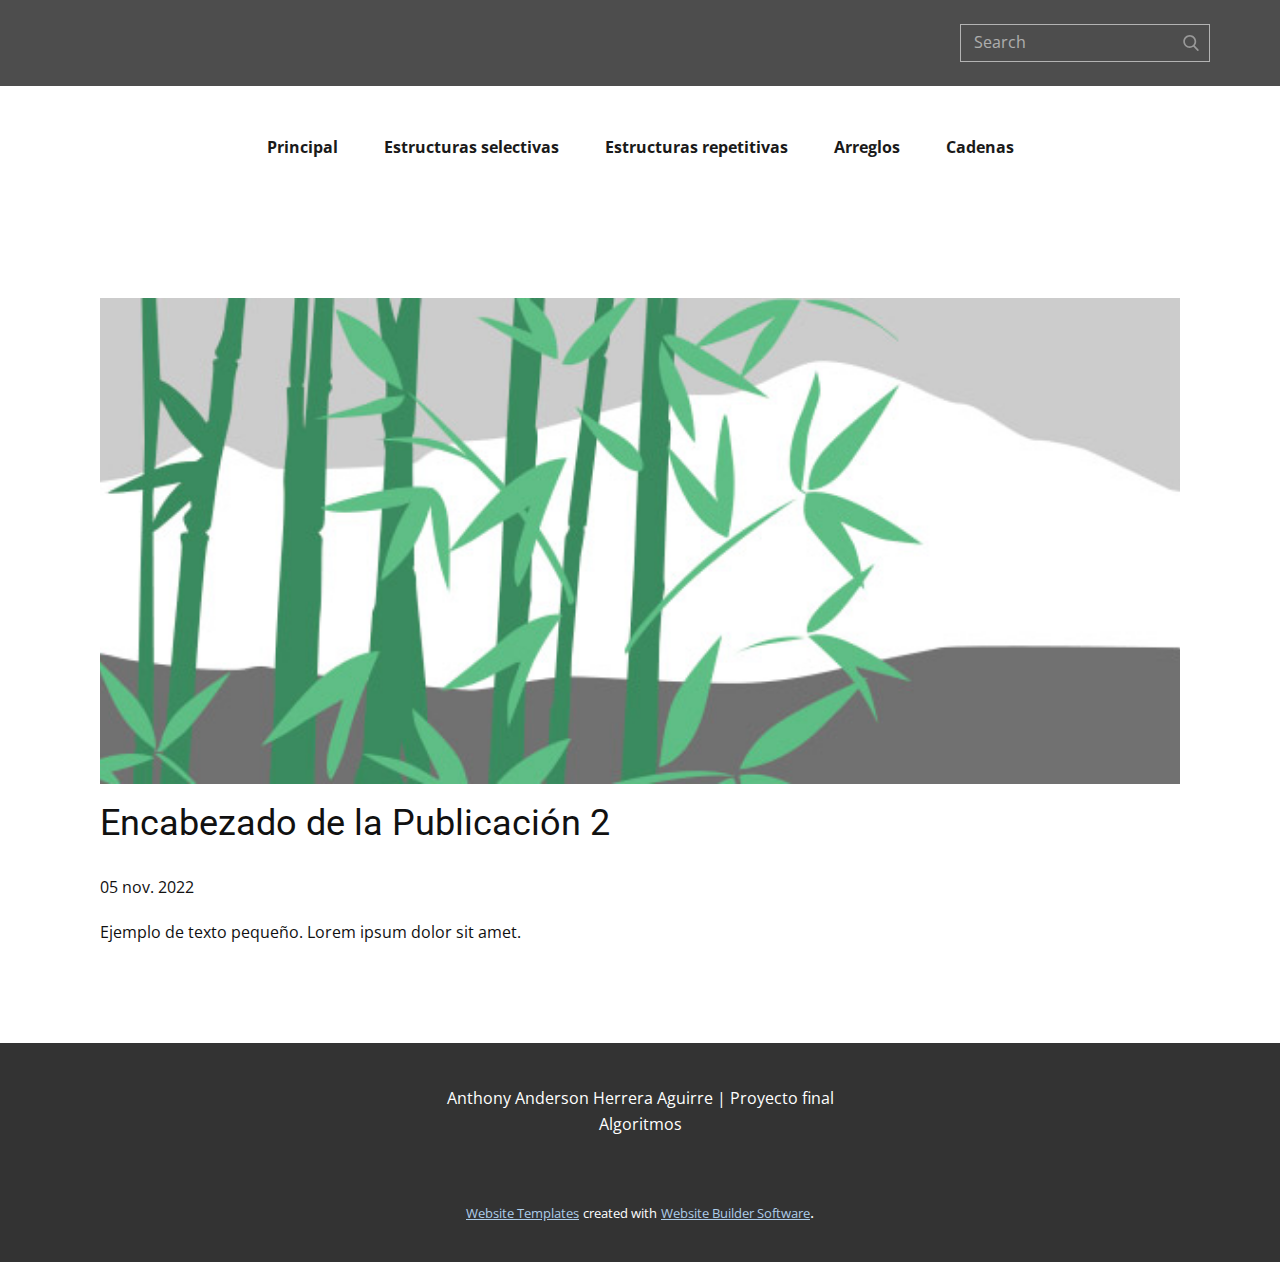
<file: blog/enviar-1.html>
<!DOCTYPE html>
<html style="font-size: 16px;" lang="es"><head>
    <meta name="viewport" content="width=device-width, initial-scale=1.0">
    <meta charset="utf-8">
    <meta name="keywords" content="Encabezado de la Publicación 1">
    <meta name="description" content="">
    <title>Encabezado de la Publicación 2</title>
    <link rel="stylesheet" href="../nicepage.css" media="screen">
<link rel="stylesheet" href="../Post-Template.css" media="screen">
    <script class="u-script" type="text/javascript" src="../jquery.js" defer=""></script>
    <script class="u-script" type="text/javascript" src="../nicepage.js" defer=""></script>
    <meta name="generator" content="Nicepage 4.21.5, nicepage.com">
    <link id="u-theme-google-font" rel="stylesheet" href="https://fonts.googleapis.com/css?family=Roboto:100,100i,300,300i,400,400i,500,500i,700,700i,900,900i|Open+Sans:300,300i,400,400i,500,500i,600,600i,700,700i,800,800i">
    
    
    <script type="application/ld+json">{
		"@context": "http://schema.org",
		"@type": "Organization",
		"name": ""
}</script>
    <meta name="theme-color" content="#478ac9">
  </head>
  <body class="u-body u-xl-mode" data-lang="es"><header class="u-align-left u-clearfix u-header u-section-row-container" id="sec-e9cc"><div class="u-section-rows">
        <div class="u-grey-70 u-section-row u-section-row-1" id="sec-46aa">
          <div class="u-clearfix u-sheet u-sheet-1">
            <form action="#" method="get" class="u-border-1 u-border-grey-30 u-expanded-width-xs u-search u-search-right u-search-1">
              <button class="u-search-button" type="submit">
                <span class="u-search-icon u-spacing-10 u-text-grey-40">
                  <svg class="u-svg-link" preserveAspectRatio="xMidYMin slice" viewBox="0 0 56.966 56.966" style=""><use xmlns:xlink="http://www.w3.org/1999/xlink" xlink:href="#svg-9dab"></use></svg>
                  <svg xmlns="http://www.w3.org/2000/svg" xmlns:xlink="http://www.w3.org/1999/xlink" version="1.1" id="svg-9dab" x="0px" y="0px" viewBox="0 0 56.966 56.966" style="enable-background:new 0 0 56.966 56.966;" xml:space="preserve" class="u-svg-content"><path d="M55.146,51.887L41.588,37.786c3.486-4.144,5.396-9.358,5.396-14.786c0-12.682-10.318-23-23-23s-23,10.318-23,23  s10.318,23,23,23c4.761,0,9.298-1.436,13.177-4.162l13.661,14.208c0.571,0.593,1.339,0.92,2.162,0.92  c0.779,0,1.518-0.297,2.079-0.837C56.255,54.982,56.293,53.08,55.146,51.887z M23.984,6c9.374,0,17,7.626,17,17s-7.626,17-17,17  s-17-7.626-17-17S14.61,6,23.984,6z"></path><g></g><g></g><g></g><g></g><g></g><g></g><g></g><g></g><g></g><g></g><g></g><g></g><g></g><g></g><g></g></svg>
                </span>
              </button>
              <input class="u-search-input" type="search" name="search" value="" placeholder="Search">
            </form>
          </div>
          
          
          
          
          
        </div>
        <div class="u-section-row u-section-row-2" id="sec-37e8">
          <div class="u-clearfix u-sheet u-valign-middle u-sheet-2">
            <nav data-position="" class="u-menu u-menu-dropdown u-offcanvas u-menu-1">
              <div class="menu-collapse" style="font-size: 1rem; letter-spacing: 0px; font-weight: 700;">
                <a class="u-button-style u-custom-active-border-color u-custom-border u-custom-border-color u-custom-borders u-custom-hover-border-color u-custom-left-right-menu-spacing u-custom-padding-bottom u-custom-text-active-color u-custom-text-color u-custom-text-hover-color u-custom-top-bottom-menu-spacing u-nav-link" href="#" style="padding: 2px 0px; font-size: calc(1em + 4px);">
                  <svg class="u-svg-link" viewBox="0 0 24 24"><use xmlns:xlink="http://www.w3.org/1999/xlink" xlink:href="#menu-hamburger"></use></svg>
                  <svg version="1.1" xmlns="http://www.w3.org/2000/svg" xmlns:xlink="http://www.w3.org/1999/xlink"><defs><symbol id="menu-hamburger" viewBox="0 0 16 16" style="width: 16px; height: 16px;"><rect y="1" width="16" height="2"></rect><rect y="7" width="16" height="2"></rect><rect y="13" width="16" height="2"></rect>
</symbol>
</defs></svg>
                </a>
              </div>
              <div class="u-custom-menu u-nav-container">
                <ul class="u-nav u-spacing-2 u-unstyled u-nav-1"><li class="u-nav-item"><a class="u-border-2 u-border-active-palette-1-base u-border-hover-palette-1-light-1 u-button-style u-nav-link u-text-active-grey-90 u-text-grey-90 u-text-hover-grey-90" href="../Principal.html" style="padding: 10px 20px;">Principal</a>
</li><li class="u-nav-item"><a class="u-border-2 u-border-active-palette-1-base u-border-hover-palette-1-light-1 u-button-style u-nav-link u-text-active-grey-90 u-text-grey-90 u-text-hover-grey-90" href="../Estructuras-selectivas.html" style="padding: 10px 20px;">Estructuras selectivas</a>
</li><li class="u-nav-item"><a class="u-border-2 u-border-active-palette-1-base u-border-hover-palette-1-light-1 u-button-style u-nav-link u-text-active-grey-90 u-text-grey-90 u-text-hover-grey-90" href="../Estructuras-repetitivas.html" style="padding: 10px 20px;">Estructuras repetitivas</a>
</li><li class="u-nav-item"><a class="u-border-2 u-border-active-palette-1-base u-border-hover-palette-1-light-1 u-button-style u-nav-link u-text-active-grey-90 u-text-grey-90 u-text-hover-grey-90" href="../Arreglos.html" style="padding: 10px 20px;">Arreglos</a>
</li><li class="u-nav-item"><a class="u-border-2 u-border-active-palette-1-base u-border-hover-palette-1-light-1 u-button-style u-nav-link u-text-active-grey-90 u-text-grey-90 u-text-hover-grey-90" href="../Cadenas.html" style="padding: 10px 20px;">Cadenas</a>
</li></ul>
              </div>
              <div class="u-custom-menu u-nav-container-collapse">
                <div class="u-black u-container-style u-inner-container-layout u-opacity u-opacity-95 u-sidenav">
                  <div class="u-sidenav-overflow">
                    <div class="u-menu-close"></div>
                    <ul class="u-align-center u-nav u-popupmenu-items u-unstyled u-nav-2"><li class="u-nav-item"><a class="u-button-style u-nav-link" href="../Principal.html" style="padding-top: 70px; padding-bottom: 70px;">Principal</a>
</li><li class="u-nav-item"><a class="u-button-style u-nav-link" href="../Estructuras-selectivas.html" style="padding-top: 70px; padding-bottom: 70px;">Estructuras selectivas</a>
</li><li class="u-nav-item"><a class="u-button-style u-nav-link" href="../Estructuras-repetitivas.html" style="padding-top: 70px; padding-bottom: 70px;">Estructuras repetitivas</a>
</li><li class="u-nav-item"><a class="u-button-style u-nav-link" href="../Arreglos.html" style="padding-top: 70px; padding-bottom: 70px;">Arreglos</a>
</li><li class="u-nav-item"><a class="u-button-style u-nav-link" href="../Cadenas.html" style="padding-top: 70px; padding-bottom: 70px;">Cadenas</a>
</li></ul>
                  </div>
                </div>
                <div class="u-black u-menu-overlay u-opacity u-opacity-70"></div>
              </div>
            </nav>
          </div>
          
          
          
          
          
        </div>
      </div></header>
    <section class="u-align-center u-clearfix u-section-1" id="sec-e7f6">
      <div class="u-clearfix u-sheet u-valign-middle-md u-valign-middle-sm u-valign-middle-xs u-sheet-1"><!--post_details--><!--post_details_options_json--><!--{"source":""}--><!--/post_details_options_json--><!--blog_post-->
        <div class="u-container-style u-expanded-width u-post-details u-post-details-1">
          <div class="u-container-layout u-valign-middle u-container-layout-1"><!--blog_post_image-->
            <img alt="" class="u-blog-control u-expanded-width u-image u-image-default u-image-1" src="../images/68f64b9d.jpeg"><!--/blog_post_image--><!--blog_post_header-->
            <h2 class="u-blog-control u-text u-text-1">Encabezado de la Publicación 2</h2><!--/blog_post_header--><!--blog_post_metadata-->
            <div class="u-blog-control u-metadata u-metadata-1"><!--blog_post_metadata_date-->
              <span class="u-meta-date u-meta-icon">05 nov. 2022</span><!--/blog_post_metadata_date--><!--blog_post_metadata_category-->
              <!--/blog_post_metadata_category--><!--blog_post_metadata_comments-->
              <!--/blog_post_metadata_comments-->
            </div><!--/blog_post_metadata--><!--blog_post_content-->
            <div class="u-align-justify u-blog-control u-post-content u-text u-text-2 fr-view">
  Ejemplo de texto pequeño. Lorem ipsum dolor sit amet.
  </div><!--/blog_post_content-->
          </div>
        </div><!--/blog_post--><!--/post_details-->
      </div>
    </section>
    
    
    <footer class="u-align-center u-clearfix u-footer u-grey-80 u-footer" id="sec-9ff2"><div class="u-clearfix u-sheet u-sheet-1">
        <p class="u-small-text u-text u-text-variant u-text-1">Anthony Anderson Herrera Aguirre | Proyecto final Algoritmos</p>
      </div></footer>
    <section class="u-backlink u-clearfix u-grey-80">
      <a class="u-link" href="https://nicepage.com/website-templates" target="_blank">
        <span>Website Templates</span>
      </a>
      <p class="u-text">
        <span>created with</span>
      </p>
      <a class="u-link" href="" target="_blank">
        <span>Website Builder Software</span>
      </a>. 
    </section>
  
</body></html>
</file>
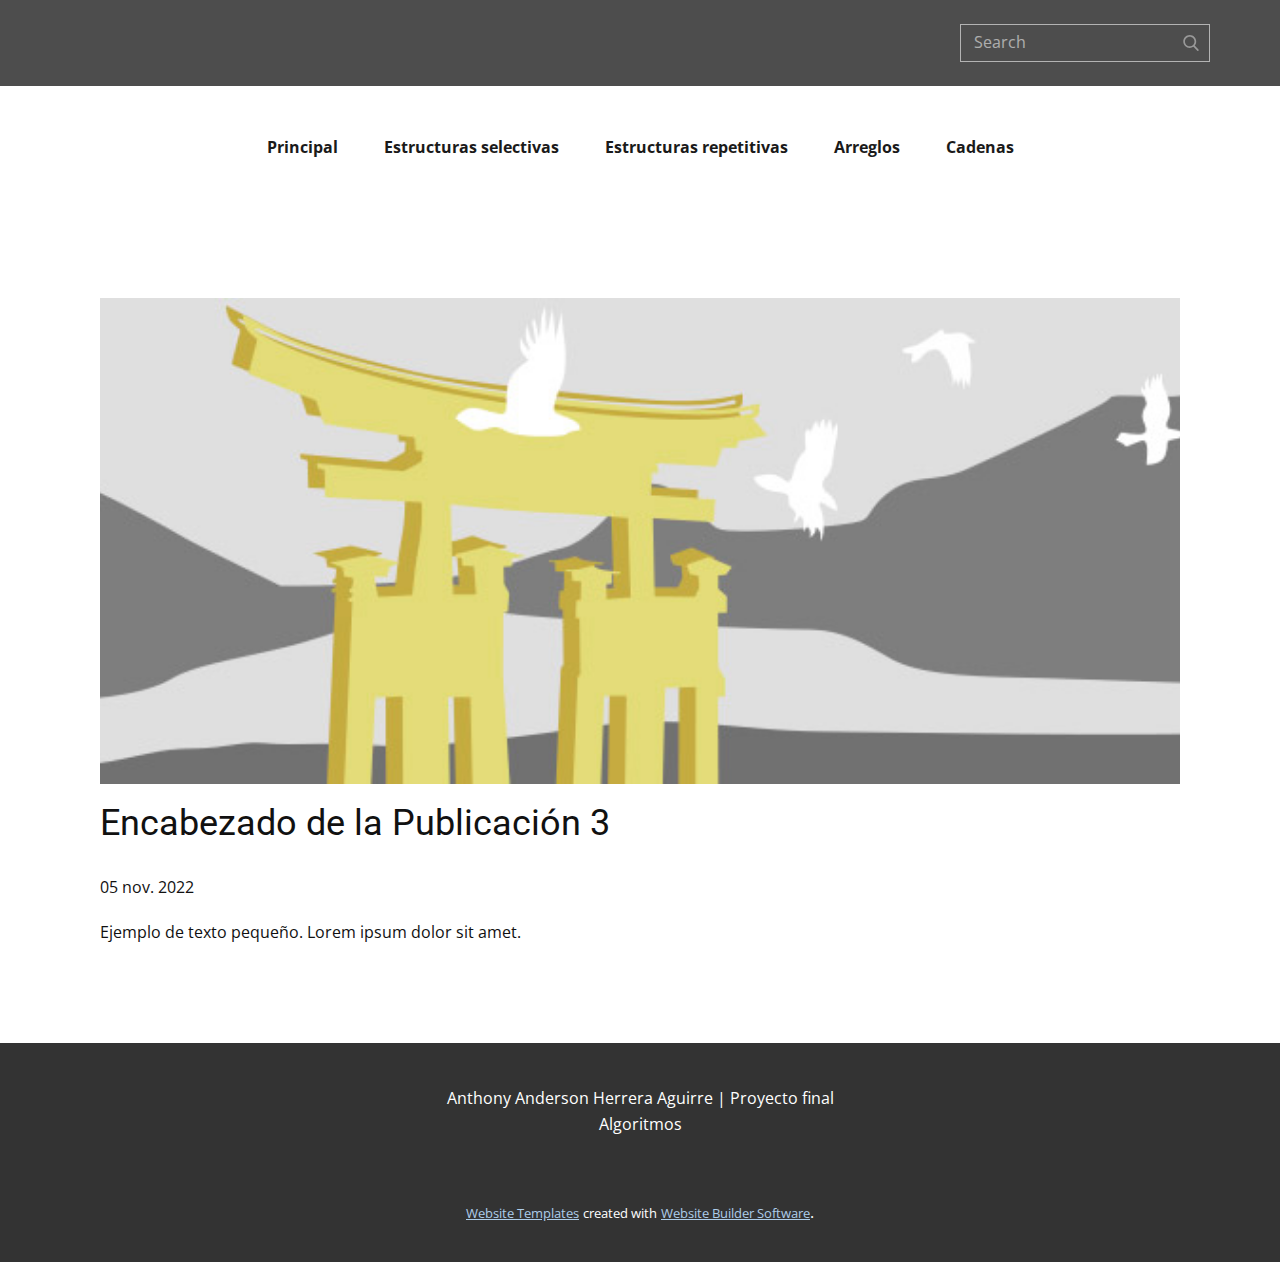
<file: blog/enviar-2.html>
<!DOCTYPE html>
<html style="font-size: 16px;" lang="es"><head>
    <meta name="viewport" content="width=device-width, initial-scale=1.0">
    <meta charset="utf-8">
    <meta name="keywords" content="Encabezado de la Publicación 1">
    <meta name="description" content="">
    <title>Encabezado de la Publicación 3</title>
    <link rel="stylesheet" href="../nicepage.css" media="screen">
<link rel="stylesheet" href="../Post-Template.css" media="screen">
    <script class="u-script" type="text/javascript" src="../jquery.js" defer=""></script>
    <script class="u-script" type="text/javascript" src="../nicepage.js" defer=""></script>
    <meta name="generator" content="Nicepage 4.21.5, nicepage.com">
    <link id="u-theme-google-font" rel="stylesheet" href="https://fonts.googleapis.com/css?family=Roboto:100,100i,300,300i,400,400i,500,500i,700,700i,900,900i|Open+Sans:300,300i,400,400i,500,500i,600,600i,700,700i,800,800i">
    
    
    <script type="application/ld+json">{
		"@context": "http://schema.org",
		"@type": "Organization",
		"name": ""
}</script>
    <meta name="theme-color" content="#478ac9">
  </head>
  <body class="u-body u-xl-mode" data-lang="es"><header class="u-align-left u-clearfix u-header u-section-row-container" id="sec-e9cc"><div class="u-section-rows">
        <div class="u-grey-70 u-section-row u-section-row-1" id="sec-46aa">
          <div class="u-clearfix u-sheet u-sheet-1">
            <form action="#" method="get" class="u-border-1 u-border-grey-30 u-expanded-width-xs u-search u-search-right u-search-1">
              <button class="u-search-button" type="submit">
                <span class="u-search-icon u-spacing-10 u-text-grey-40">
                  <svg class="u-svg-link" preserveAspectRatio="xMidYMin slice" viewBox="0 0 56.966 56.966" style=""><use xmlns:xlink="http://www.w3.org/1999/xlink" xlink:href="#svg-9dab"></use></svg>
                  <svg xmlns="http://www.w3.org/2000/svg" xmlns:xlink="http://www.w3.org/1999/xlink" version="1.1" id="svg-9dab" x="0px" y="0px" viewBox="0 0 56.966 56.966" style="enable-background:new 0 0 56.966 56.966;" xml:space="preserve" class="u-svg-content"><path d="M55.146,51.887L41.588,37.786c3.486-4.144,5.396-9.358,5.396-14.786c0-12.682-10.318-23-23-23s-23,10.318-23,23  s10.318,23,23,23c4.761,0,9.298-1.436,13.177-4.162l13.661,14.208c0.571,0.593,1.339,0.92,2.162,0.92  c0.779,0,1.518-0.297,2.079-0.837C56.255,54.982,56.293,53.08,55.146,51.887z M23.984,6c9.374,0,17,7.626,17,17s-7.626,17-17,17  s-17-7.626-17-17S14.61,6,23.984,6z"></path><g></g><g></g><g></g><g></g><g></g><g></g><g></g><g></g><g></g><g></g><g></g><g></g><g></g><g></g><g></g></svg>
                </span>
              </button>
              <input class="u-search-input" type="search" name="search" value="" placeholder="Search">
            </form>
          </div>
          
          
          
          
          
        </div>
        <div class="u-section-row u-section-row-2" id="sec-37e8">
          <div class="u-clearfix u-sheet u-valign-middle u-sheet-2">
            <nav data-position="" class="u-menu u-menu-dropdown u-offcanvas u-menu-1">
              <div class="menu-collapse" style="font-size: 1rem; letter-spacing: 0px; font-weight: 700;">
                <a class="u-button-style u-custom-active-border-color u-custom-border u-custom-border-color u-custom-borders u-custom-hover-border-color u-custom-left-right-menu-spacing u-custom-padding-bottom u-custom-text-active-color u-custom-text-color u-custom-text-hover-color u-custom-top-bottom-menu-spacing u-nav-link" href="#" style="padding: 2px 0px; font-size: calc(1em + 4px);">
                  <svg class="u-svg-link" viewBox="0 0 24 24"><use xmlns:xlink="http://www.w3.org/1999/xlink" xlink:href="#menu-hamburger"></use></svg>
                  <svg version="1.1" xmlns="http://www.w3.org/2000/svg" xmlns:xlink="http://www.w3.org/1999/xlink"><defs><symbol id="menu-hamburger" viewBox="0 0 16 16" style="width: 16px; height: 16px;"><rect y="1" width="16" height="2"></rect><rect y="7" width="16" height="2"></rect><rect y="13" width="16" height="2"></rect>
</symbol>
</defs></svg>
                </a>
              </div>
              <div class="u-custom-menu u-nav-container">
                <ul class="u-nav u-spacing-2 u-unstyled u-nav-1"><li class="u-nav-item"><a class="u-border-2 u-border-active-palette-1-base u-border-hover-palette-1-light-1 u-button-style u-nav-link u-text-active-grey-90 u-text-grey-90 u-text-hover-grey-90" href="../Principal.html" style="padding: 10px 20px;">Principal</a>
</li><li class="u-nav-item"><a class="u-border-2 u-border-active-palette-1-base u-border-hover-palette-1-light-1 u-button-style u-nav-link u-text-active-grey-90 u-text-grey-90 u-text-hover-grey-90" href="../Estructuras-selectivas.html" style="padding: 10px 20px;">Estructuras selectivas</a>
</li><li class="u-nav-item"><a class="u-border-2 u-border-active-palette-1-base u-border-hover-palette-1-light-1 u-button-style u-nav-link u-text-active-grey-90 u-text-grey-90 u-text-hover-grey-90" href="../Estructuras-repetitivas.html" style="padding: 10px 20px;">Estructuras repetitivas</a>
</li><li class="u-nav-item"><a class="u-border-2 u-border-active-palette-1-base u-border-hover-palette-1-light-1 u-button-style u-nav-link u-text-active-grey-90 u-text-grey-90 u-text-hover-grey-90" href="../Arreglos.html" style="padding: 10px 20px;">Arreglos</a>
</li><li class="u-nav-item"><a class="u-border-2 u-border-active-palette-1-base u-border-hover-palette-1-light-1 u-button-style u-nav-link u-text-active-grey-90 u-text-grey-90 u-text-hover-grey-90" href="../Cadenas.html" style="padding: 10px 20px;">Cadenas</a>
</li></ul>
              </div>
              <div class="u-custom-menu u-nav-container-collapse">
                <div class="u-black u-container-style u-inner-container-layout u-opacity u-opacity-95 u-sidenav">
                  <div class="u-sidenav-overflow">
                    <div class="u-menu-close"></div>
                    <ul class="u-align-center u-nav u-popupmenu-items u-unstyled u-nav-2"><li class="u-nav-item"><a class="u-button-style u-nav-link" href="../Principal.html" style="padding-top: 70px; padding-bottom: 70px;">Principal</a>
</li><li class="u-nav-item"><a class="u-button-style u-nav-link" href="../Estructuras-selectivas.html" style="padding-top: 70px; padding-bottom: 70px;">Estructuras selectivas</a>
</li><li class="u-nav-item"><a class="u-button-style u-nav-link" href="../Estructuras-repetitivas.html" style="padding-top: 70px; padding-bottom: 70px;">Estructuras repetitivas</a>
</li><li class="u-nav-item"><a class="u-button-style u-nav-link" href="../Arreglos.html" style="padding-top: 70px; padding-bottom: 70px;">Arreglos</a>
</li><li class="u-nav-item"><a class="u-button-style u-nav-link" href="../Cadenas.html" style="padding-top: 70px; padding-bottom: 70px;">Cadenas</a>
</li></ul>
                  </div>
                </div>
                <div class="u-black u-menu-overlay u-opacity u-opacity-70"></div>
              </div>
            </nav>
          </div>
          
          
          
          
          
        </div>
      </div></header>
    <section class="u-align-center u-clearfix u-section-1" id="sec-e7f6">
      <div class="u-clearfix u-sheet u-valign-middle-md u-valign-middle-sm u-valign-middle-xs u-sheet-1"><!--post_details--><!--post_details_options_json--><!--{"source":""}--><!--/post_details_options_json--><!--blog_post-->
        <div class="u-container-style u-expanded-width u-post-details u-post-details-1">
          <div class="u-container-layout u-valign-middle u-container-layout-1"><!--blog_post_image-->
            <img alt="" class="u-blog-control u-expanded-width u-image u-image-default u-image-1" src="../images/8ad73f3c.jpeg"><!--/blog_post_image--><!--blog_post_header-->
            <h2 class="u-blog-control u-text u-text-1">Encabezado de la Publicación 3</h2><!--/blog_post_header--><!--blog_post_metadata-->
            <div class="u-blog-control u-metadata u-metadata-1"><!--blog_post_metadata_date-->
              <span class="u-meta-date u-meta-icon">05 nov. 2022</span><!--/blog_post_metadata_date--><!--blog_post_metadata_category-->
              <!--/blog_post_metadata_category--><!--blog_post_metadata_comments-->
              <!--/blog_post_metadata_comments-->
            </div><!--/blog_post_metadata--><!--blog_post_content-->
            <div class="u-align-justify u-blog-control u-post-content u-text u-text-2 fr-view">
  Ejemplo de texto pequeño. Lorem ipsum dolor sit amet.
  </div><!--/blog_post_content-->
          </div>
        </div><!--/blog_post--><!--/post_details-->
      </div>
    </section>
    
    
    <footer class="u-align-center u-clearfix u-footer u-grey-80 u-footer" id="sec-9ff2"><div class="u-clearfix u-sheet u-sheet-1">
        <p class="u-small-text u-text u-text-variant u-text-1">Anthony Anderson Herrera Aguirre | Proyecto final Algoritmos</p>
      </div></footer>
    <section class="u-backlink u-clearfix u-grey-80">
      <a class="u-link" href="https://nicepage.com/website-templates" target="_blank">
        <span>Website Templates</span>
      </a>
      <p class="u-text">
        <span>created with</span>
      </p>
      <a class="u-link" href="" target="_blank">
        <span>Website Builder Software</span>
      </a>. 
    </section>
  
</body></html>
</file>
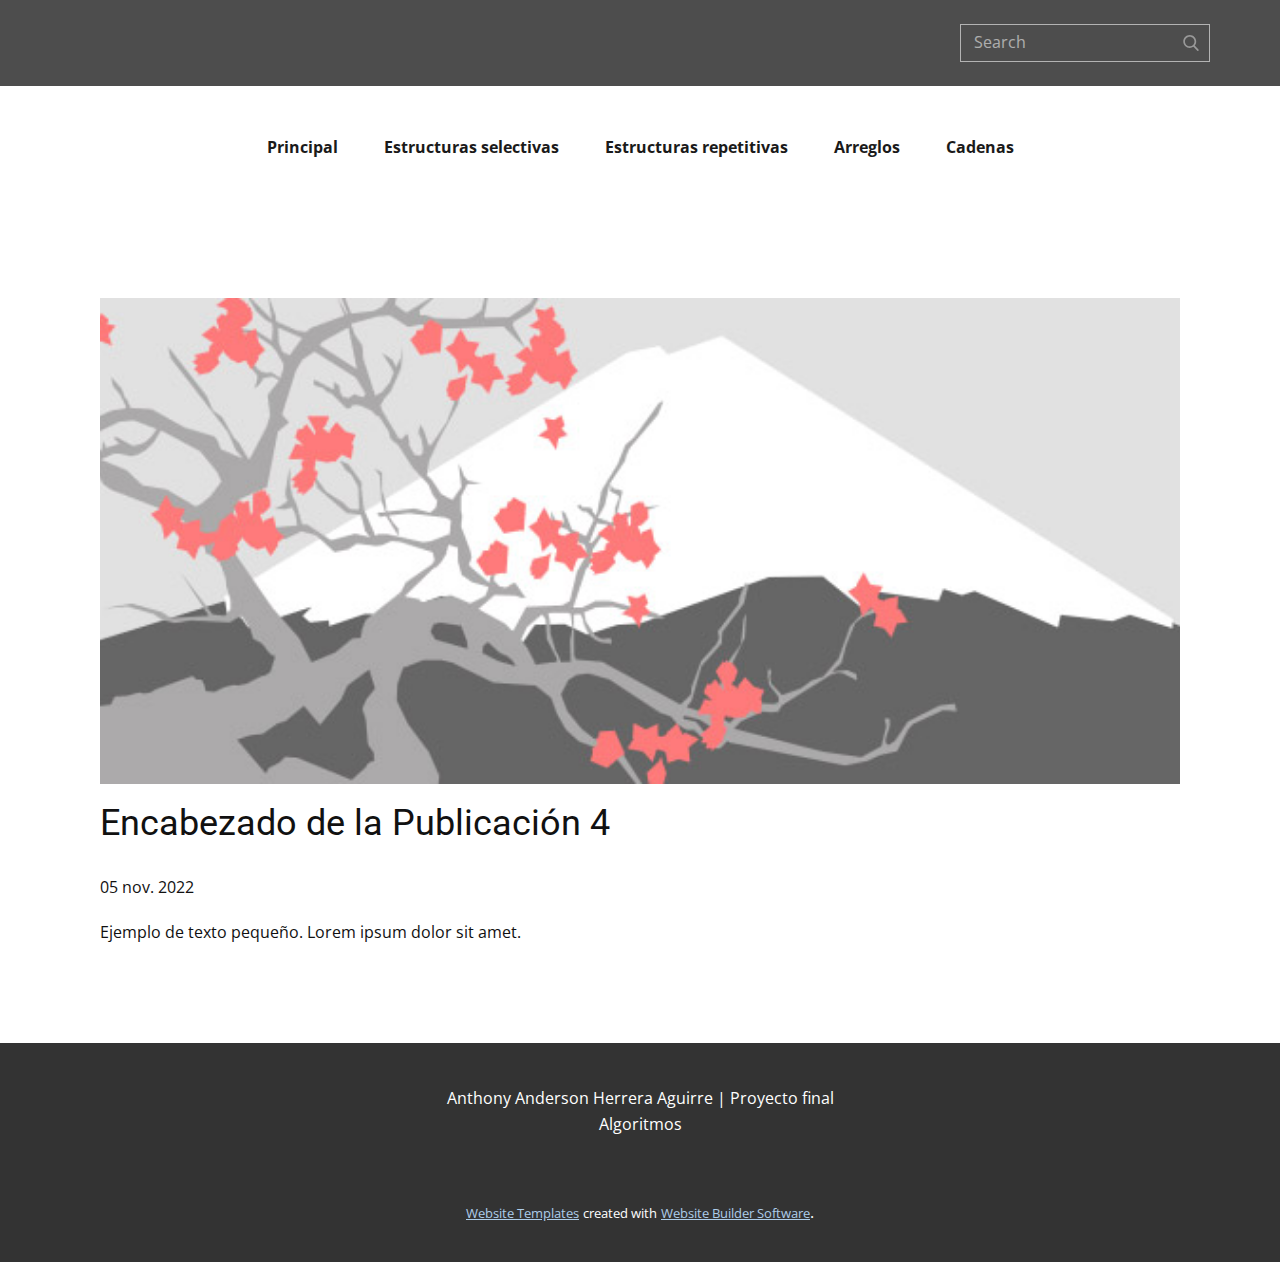
<file: blog/enviar-3.html>
<!DOCTYPE html>
<html style="font-size: 16px;" lang="es"><head>
    <meta name="viewport" content="width=device-width, initial-scale=1.0">
    <meta charset="utf-8">
    <meta name="keywords" content="Encabezado de la Publicación 1">
    <meta name="description" content="">
    <title>Encabezado de la Publicación 4</title>
    <link rel="stylesheet" href="../nicepage.css" media="screen">
<link rel="stylesheet" href="../Post-Template.css" media="screen">
    <script class="u-script" type="text/javascript" src="../jquery.js" defer=""></script>
    <script class="u-script" type="text/javascript" src="../nicepage.js" defer=""></script>
    <meta name="generator" content="Nicepage 4.21.5, nicepage.com">
    <link id="u-theme-google-font" rel="stylesheet" href="https://fonts.googleapis.com/css?family=Roboto:100,100i,300,300i,400,400i,500,500i,700,700i,900,900i|Open+Sans:300,300i,400,400i,500,500i,600,600i,700,700i,800,800i">
    
    
    <script type="application/ld+json">{
		"@context": "http://schema.org",
		"@type": "Organization",
		"name": ""
}</script>
    <meta name="theme-color" content="#478ac9">
  </head>
  <body class="u-body u-xl-mode" data-lang="es"><header class="u-align-left u-clearfix u-header u-section-row-container" id="sec-e9cc"><div class="u-section-rows">
        <div class="u-grey-70 u-section-row u-section-row-1" id="sec-46aa">
          <div class="u-clearfix u-sheet u-sheet-1">
            <form action="#" method="get" class="u-border-1 u-border-grey-30 u-expanded-width-xs u-search u-search-right u-search-1">
              <button class="u-search-button" type="submit">
                <span class="u-search-icon u-spacing-10 u-text-grey-40">
                  <svg class="u-svg-link" preserveAspectRatio="xMidYMin slice" viewBox="0 0 56.966 56.966" style=""><use xmlns:xlink="http://www.w3.org/1999/xlink" xlink:href="#svg-9dab"></use></svg>
                  <svg xmlns="http://www.w3.org/2000/svg" xmlns:xlink="http://www.w3.org/1999/xlink" version="1.1" id="svg-9dab" x="0px" y="0px" viewBox="0 0 56.966 56.966" style="enable-background:new 0 0 56.966 56.966;" xml:space="preserve" class="u-svg-content"><path d="M55.146,51.887L41.588,37.786c3.486-4.144,5.396-9.358,5.396-14.786c0-12.682-10.318-23-23-23s-23,10.318-23,23  s10.318,23,23,23c4.761,0,9.298-1.436,13.177-4.162l13.661,14.208c0.571,0.593,1.339,0.92,2.162,0.92  c0.779,0,1.518-0.297,2.079-0.837C56.255,54.982,56.293,53.08,55.146,51.887z M23.984,6c9.374,0,17,7.626,17,17s-7.626,17-17,17  s-17-7.626-17-17S14.61,6,23.984,6z"></path><g></g><g></g><g></g><g></g><g></g><g></g><g></g><g></g><g></g><g></g><g></g><g></g><g></g><g></g><g></g></svg>
                </span>
              </button>
              <input class="u-search-input" type="search" name="search" value="" placeholder="Search">
            </form>
          </div>
          
          
          
          
          
        </div>
        <div class="u-section-row u-section-row-2" id="sec-37e8">
          <div class="u-clearfix u-sheet u-valign-middle u-sheet-2">
            <nav data-position="" class="u-menu u-menu-dropdown u-offcanvas u-menu-1">
              <div class="menu-collapse" style="font-size: 1rem; letter-spacing: 0px; font-weight: 700;">
                <a class="u-button-style u-custom-active-border-color u-custom-border u-custom-border-color u-custom-borders u-custom-hover-border-color u-custom-left-right-menu-spacing u-custom-padding-bottom u-custom-text-active-color u-custom-text-color u-custom-text-hover-color u-custom-top-bottom-menu-spacing u-nav-link" href="#" style="padding: 2px 0px; font-size: calc(1em + 4px);">
                  <svg class="u-svg-link" viewBox="0 0 24 24"><use xmlns:xlink="http://www.w3.org/1999/xlink" xlink:href="#menu-hamburger"></use></svg>
                  <svg version="1.1" xmlns="http://www.w3.org/2000/svg" xmlns:xlink="http://www.w3.org/1999/xlink"><defs><symbol id="menu-hamburger" viewBox="0 0 16 16" style="width: 16px; height: 16px;"><rect y="1" width="16" height="2"></rect><rect y="7" width="16" height="2"></rect><rect y="13" width="16" height="2"></rect>
</symbol>
</defs></svg>
                </a>
              </div>
              <div class="u-custom-menu u-nav-container">
                <ul class="u-nav u-spacing-2 u-unstyled u-nav-1"><li class="u-nav-item"><a class="u-border-2 u-border-active-palette-1-base u-border-hover-palette-1-light-1 u-button-style u-nav-link u-text-active-grey-90 u-text-grey-90 u-text-hover-grey-90" href="../Principal.html" style="padding: 10px 20px;">Principal</a>
</li><li class="u-nav-item"><a class="u-border-2 u-border-active-palette-1-base u-border-hover-palette-1-light-1 u-button-style u-nav-link u-text-active-grey-90 u-text-grey-90 u-text-hover-grey-90" href="../Estructuras-selectivas.html" style="padding: 10px 20px;">Estructuras selectivas</a>
</li><li class="u-nav-item"><a class="u-border-2 u-border-active-palette-1-base u-border-hover-palette-1-light-1 u-button-style u-nav-link u-text-active-grey-90 u-text-grey-90 u-text-hover-grey-90" href="../Estructuras-repetitivas.html" style="padding: 10px 20px;">Estructuras repetitivas</a>
</li><li class="u-nav-item"><a class="u-border-2 u-border-active-palette-1-base u-border-hover-palette-1-light-1 u-button-style u-nav-link u-text-active-grey-90 u-text-grey-90 u-text-hover-grey-90" href="../Arreglos.html" style="padding: 10px 20px;">Arreglos</a>
</li><li class="u-nav-item"><a class="u-border-2 u-border-active-palette-1-base u-border-hover-palette-1-light-1 u-button-style u-nav-link u-text-active-grey-90 u-text-grey-90 u-text-hover-grey-90" href="../Cadenas.html" style="padding: 10px 20px;">Cadenas</a>
</li></ul>
              </div>
              <div class="u-custom-menu u-nav-container-collapse">
                <div class="u-black u-container-style u-inner-container-layout u-opacity u-opacity-95 u-sidenav">
                  <div class="u-sidenav-overflow">
                    <div class="u-menu-close"></div>
                    <ul class="u-align-center u-nav u-popupmenu-items u-unstyled u-nav-2"><li class="u-nav-item"><a class="u-button-style u-nav-link" href="../Principal.html" style="padding-top: 70px; padding-bottom: 70px;">Principal</a>
</li><li class="u-nav-item"><a class="u-button-style u-nav-link" href="../Estructuras-selectivas.html" style="padding-top: 70px; padding-bottom: 70px;">Estructuras selectivas</a>
</li><li class="u-nav-item"><a class="u-button-style u-nav-link" href="../Estructuras-repetitivas.html" style="padding-top: 70px; padding-bottom: 70px;">Estructuras repetitivas</a>
</li><li class="u-nav-item"><a class="u-button-style u-nav-link" href="../Arreglos.html" style="padding-top: 70px; padding-bottom: 70px;">Arreglos</a>
</li><li class="u-nav-item"><a class="u-button-style u-nav-link" href="../Cadenas.html" style="padding-top: 70px; padding-bottom: 70px;">Cadenas</a>
</li></ul>
                  </div>
                </div>
                <div class="u-black u-menu-overlay u-opacity u-opacity-70"></div>
              </div>
            </nav>
          </div>
          
          
          
          
          
        </div>
      </div></header>
    <section class="u-align-center u-clearfix u-section-1" id="sec-e7f6">
      <div class="u-clearfix u-sheet u-valign-middle-md u-valign-middle-sm u-valign-middle-xs u-sheet-1"><!--post_details--><!--post_details_options_json--><!--{"source":""}--><!--/post_details_options_json--><!--blog_post-->
        <div class="u-container-style u-expanded-width u-post-details u-post-details-1">
          <div class="u-container-layout u-valign-middle u-container-layout-1"><!--blog_post_image-->
            <img alt="" class="u-blog-control u-expanded-width u-image u-image-default u-image-1" src="../images/0fd3416c.jpeg"><!--/blog_post_image--><!--blog_post_header-->
            <h2 class="u-blog-control u-text u-text-1">Encabezado de la Publicación 4</h2><!--/blog_post_header--><!--blog_post_metadata-->
            <div class="u-blog-control u-metadata u-metadata-1"><!--blog_post_metadata_date-->
              <span class="u-meta-date u-meta-icon">05 nov. 2022</span><!--/blog_post_metadata_date--><!--blog_post_metadata_category-->
              <!--/blog_post_metadata_category--><!--blog_post_metadata_comments-->
              <!--/blog_post_metadata_comments-->
            </div><!--/blog_post_metadata--><!--blog_post_content-->
            <div class="u-align-justify u-blog-control u-post-content u-text u-text-2 fr-view">
  Ejemplo de texto pequeño. Lorem ipsum dolor sit amet.
  </div><!--/blog_post_content-->
          </div>
        </div><!--/blog_post--><!--/post_details-->
      </div>
    </section>
    
    
    <footer class="u-align-center u-clearfix u-footer u-grey-80 u-footer" id="sec-9ff2"><div class="u-clearfix u-sheet u-sheet-1">
        <p class="u-small-text u-text u-text-variant u-text-1">Anthony Anderson Herrera Aguirre | Proyecto final Algoritmos</p>
      </div></footer>
    <section class="u-backlink u-clearfix u-grey-80">
      <a class="u-link" href="https://nicepage.com/website-templates" target="_blank">
        <span>Website Templates</span>
      </a>
      <p class="u-text">
        <span>created with</span>
      </p>
      <a class="u-link" href="" target="_blank">
        <span>Website Builder Software</span>
      </a>. 
    </section>
  
</body></html>
</file>
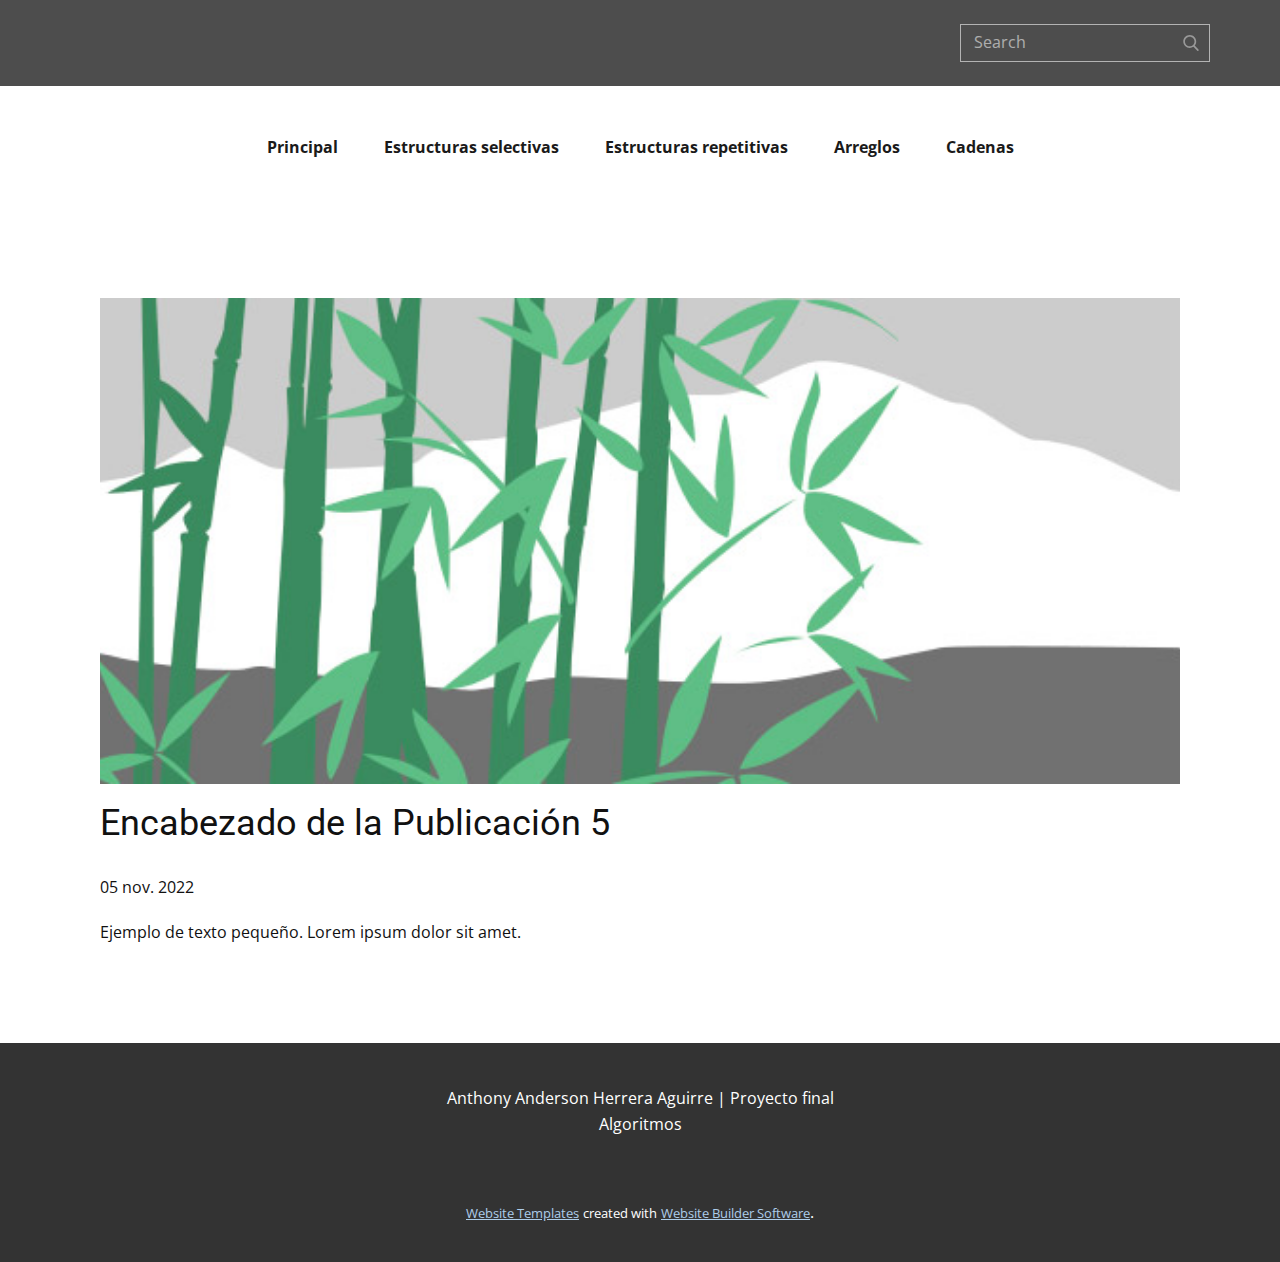
<file: blog/enviar-4.html>
<!DOCTYPE html>
<html style="font-size: 16px;" lang="es"><head>
    <meta name="viewport" content="width=device-width, initial-scale=1.0">
    <meta charset="utf-8">
    <meta name="keywords" content="Encabezado de la Publicación 1">
    <meta name="description" content="">
    <title>Encabezado de la Publicación 5</title>
    <link rel="stylesheet" href="../nicepage.css" media="screen">
<link rel="stylesheet" href="../Post-Template.css" media="screen">
    <script class="u-script" type="text/javascript" src="../jquery.js" defer=""></script>
    <script class="u-script" type="text/javascript" src="../nicepage.js" defer=""></script>
    <meta name="generator" content="Nicepage 4.21.5, nicepage.com">
    <link id="u-theme-google-font" rel="stylesheet" href="https://fonts.googleapis.com/css?family=Roboto:100,100i,300,300i,400,400i,500,500i,700,700i,900,900i|Open+Sans:300,300i,400,400i,500,500i,600,600i,700,700i,800,800i">
    
    
    <script type="application/ld+json">{
		"@context": "http://schema.org",
		"@type": "Organization",
		"name": ""
}</script>
    <meta name="theme-color" content="#478ac9">
  </head>
  <body class="u-body u-xl-mode" data-lang="es"><header class="u-align-left u-clearfix u-header u-section-row-container" id="sec-e9cc"><div class="u-section-rows">
        <div class="u-grey-70 u-section-row u-section-row-1" id="sec-46aa">
          <div class="u-clearfix u-sheet u-sheet-1">
            <form action="#" method="get" class="u-border-1 u-border-grey-30 u-expanded-width-xs u-search u-search-right u-search-1">
              <button class="u-search-button" type="submit">
                <span class="u-search-icon u-spacing-10 u-text-grey-40">
                  <svg class="u-svg-link" preserveAspectRatio="xMidYMin slice" viewBox="0 0 56.966 56.966" style=""><use xmlns:xlink="http://www.w3.org/1999/xlink" xlink:href="#svg-9dab"></use></svg>
                  <svg xmlns="http://www.w3.org/2000/svg" xmlns:xlink="http://www.w3.org/1999/xlink" version="1.1" id="svg-9dab" x="0px" y="0px" viewBox="0 0 56.966 56.966" style="enable-background:new 0 0 56.966 56.966;" xml:space="preserve" class="u-svg-content"><path d="M55.146,51.887L41.588,37.786c3.486-4.144,5.396-9.358,5.396-14.786c0-12.682-10.318-23-23-23s-23,10.318-23,23  s10.318,23,23,23c4.761,0,9.298-1.436,13.177-4.162l13.661,14.208c0.571,0.593,1.339,0.92,2.162,0.92  c0.779,0,1.518-0.297,2.079-0.837C56.255,54.982,56.293,53.08,55.146,51.887z M23.984,6c9.374,0,17,7.626,17,17s-7.626,17-17,17  s-17-7.626-17-17S14.61,6,23.984,6z"></path><g></g><g></g><g></g><g></g><g></g><g></g><g></g><g></g><g></g><g></g><g></g><g></g><g></g><g></g><g></g></svg>
                </span>
              </button>
              <input class="u-search-input" type="search" name="search" value="" placeholder="Search">
            </form>
          </div>
          
          
          
          
          
        </div>
        <div class="u-section-row u-section-row-2" id="sec-37e8">
          <div class="u-clearfix u-sheet u-valign-middle u-sheet-2">
            <nav data-position="" class="u-menu u-menu-dropdown u-offcanvas u-menu-1">
              <div class="menu-collapse" style="font-size: 1rem; letter-spacing: 0px; font-weight: 700;">
                <a class="u-button-style u-custom-active-border-color u-custom-border u-custom-border-color u-custom-borders u-custom-hover-border-color u-custom-left-right-menu-spacing u-custom-padding-bottom u-custom-text-active-color u-custom-text-color u-custom-text-hover-color u-custom-top-bottom-menu-spacing u-nav-link" href="#" style="padding: 2px 0px; font-size: calc(1em + 4px);">
                  <svg class="u-svg-link" viewBox="0 0 24 24"><use xmlns:xlink="http://www.w3.org/1999/xlink" xlink:href="#menu-hamburger"></use></svg>
                  <svg version="1.1" xmlns="http://www.w3.org/2000/svg" xmlns:xlink="http://www.w3.org/1999/xlink"><defs><symbol id="menu-hamburger" viewBox="0 0 16 16" style="width: 16px; height: 16px;"><rect y="1" width="16" height="2"></rect><rect y="7" width="16" height="2"></rect><rect y="13" width="16" height="2"></rect>
</symbol>
</defs></svg>
                </a>
              </div>
              <div class="u-custom-menu u-nav-container">
                <ul class="u-nav u-spacing-2 u-unstyled u-nav-1"><li class="u-nav-item"><a class="u-border-2 u-border-active-palette-1-base u-border-hover-palette-1-light-1 u-button-style u-nav-link u-text-active-grey-90 u-text-grey-90 u-text-hover-grey-90" href="../Principal.html" style="padding: 10px 20px;">Principal</a>
</li><li class="u-nav-item"><a class="u-border-2 u-border-active-palette-1-base u-border-hover-palette-1-light-1 u-button-style u-nav-link u-text-active-grey-90 u-text-grey-90 u-text-hover-grey-90" href="../Estructuras-selectivas.html" style="padding: 10px 20px;">Estructuras selectivas</a>
</li><li class="u-nav-item"><a class="u-border-2 u-border-active-palette-1-base u-border-hover-palette-1-light-1 u-button-style u-nav-link u-text-active-grey-90 u-text-grey-90 u-text-hover-grey-90" href="../Estructuras-repetitivas.html" style="padding: 10px 20px;">Estructuras repetitivas</a>
</li><li class="u-nav-item"><a class="u-border-2 u-border-active-palette-1-base u-border-hover-palette-1-light-1 u-button-style u-nav-link u-text-active-grey-90 u-text-grey-90 u-text-hover-grey-90" href="../Arreglos.html" style="padding: 10px 20px;">Arreglos</a>
</li><li class="u-nav-item"><a class="u-border-2 u-border-active-palette-1-base u-border-hover-palette-1-light-1 u-button-style u-nav-link u-text-active-grey-90 u-text-grey-90 u-text-hover-grey-90" href="../Cadenas.html" style="padding: 10px 20px;">Cadenas</a>
</li></ul>
              </div>
              <div class="u-custom-menu u-nav-container-collapse">
                <div class="u-black u-container-style u-inner-container-layout u-opacity u-opacity-95 u-sidenav">
                  <div class="u-sidenav-overflow">
                    <div class="u-menu-close"></div>
                    <ul class="u-align-center u-nav u-popupmenu-items u-unstyled u-nav-2"><li class="u-nav-item"><a class="u-button-style u-nav-link" href="../Principal.html" style="padding-top: 70px; padding-bottom: 70px;">Principal</a>
</li><li class="u-nav-item"><a class="u-button-style u-nav-link" href="../Estructuras-selectivas.html" style="padding-top: 70px; padding-bottom: 70px;">Estructuras selectivas</a>
</li><li class="u-nav-item"><a class="u-button-style u-nav-link" href="../Estructuras-repetitivas.html" style="padding-top: 70px; padding-bottom: 70px;">Estructuras repetitivas</a>
</li><li class="u-nav-item"><a class="u-button-style u-nav-link" href="../Arreglos.html" style="padding-top: 70px; padding-bottom: 70px;">Arreglos</a>
</li><li class="u-nav-item"><a class="u-button-style u-nav-link" href="../Cadenas.html" style="padding-top: 70px; padding-bottom: 70px;">Cadenas</a>
</li></ul>
                  </div>
                </div>
                <div class="u-black u-menu-overlay u-opacity u-opacity-70"></div>
              </div>
            </nav>
          </div>
          
          
          
          
          
        </div>
      </div></header>
    <section class="u-align-center u-clearfix u-section-1" id="sec-e7f6">
      <div class="u-clearfix u-sheet u-valign-middle-md u-valign-middle-sm u-valign-middle-xs u-sheet-1"><!--post_details--><!--post_details_options_json--><!--{"source":""}--><!--/post_details_options_json--><!--blog_post-->
        <div class="u-container-style u-expanded-width u-post-details u-post-details-1">
          <div class="u-container-layout u-valign-middle u-container-layout-1"><!--blog_post_image-->
            <img alt="" class="u-blog-control u-expanded-width u-image u-image-default u-image-1" src="../images/68f64b9d.jpeg"><!--/blog_post_image--><!--blog_post_header-->
            <h2 class="u-blog-control u-text u-text-1">Encabezado de la Publicación 5</h2><!--/blog_post_header--><!--blog_post_metadata-->
            <div class="u-blog-control u-metadata u-metadata-1"><!--blog_post_metadata_date-->
              <span class="u-meta-date u-meta-icon">05 nov. 2022</span><!--/blog_post_metadata_date--><!--blog_post_metadata_category-->
              <!--/blog_post_metadata_category--><!--blog_post_metadata_comments-->
              <!--/blog_post_metadata_comments-->
            </div><!--/blog_post_metadata--><!--blog_post_content-->
            <div class="u-align-justify u-blog-control u-post-content u-text u-text-2 fr-view">
  Ejemplo de texto pequeño. Lorem ipsum dolor sit amet.
  </div><!--/blog_post_content-->
          </div>
        </div><!--/blog_post--><!--/post_details-->
      </div>
    </section>
    
    
    <footer class="u-align-center u-clearfix u-footer u-grey-80 u-footer" id="sec-9ff2"><div class="u-clearfix u-sheet u-sheet-1">
        <p class="u-small-text u-text u-text-variant u-text-1">Anthony Anderson Herrera Aguirre | Proyecto final Algoritmos</p>
      </div></footer>
    <section class="u-backlink u-clearfix u-grey-80">
      <a class="u-link" href="https://nicepage.com/website-templates" target="_blank">
        <span>Website Templates</span>
      </a>
      <p class="u-text">
        <span>created with</span>
      </p>
      <a class="u-link" href="" target="_blank">
        <span>Website Builder Software</span>
      </a>. 
    </section>
  
</body></html>
</file>
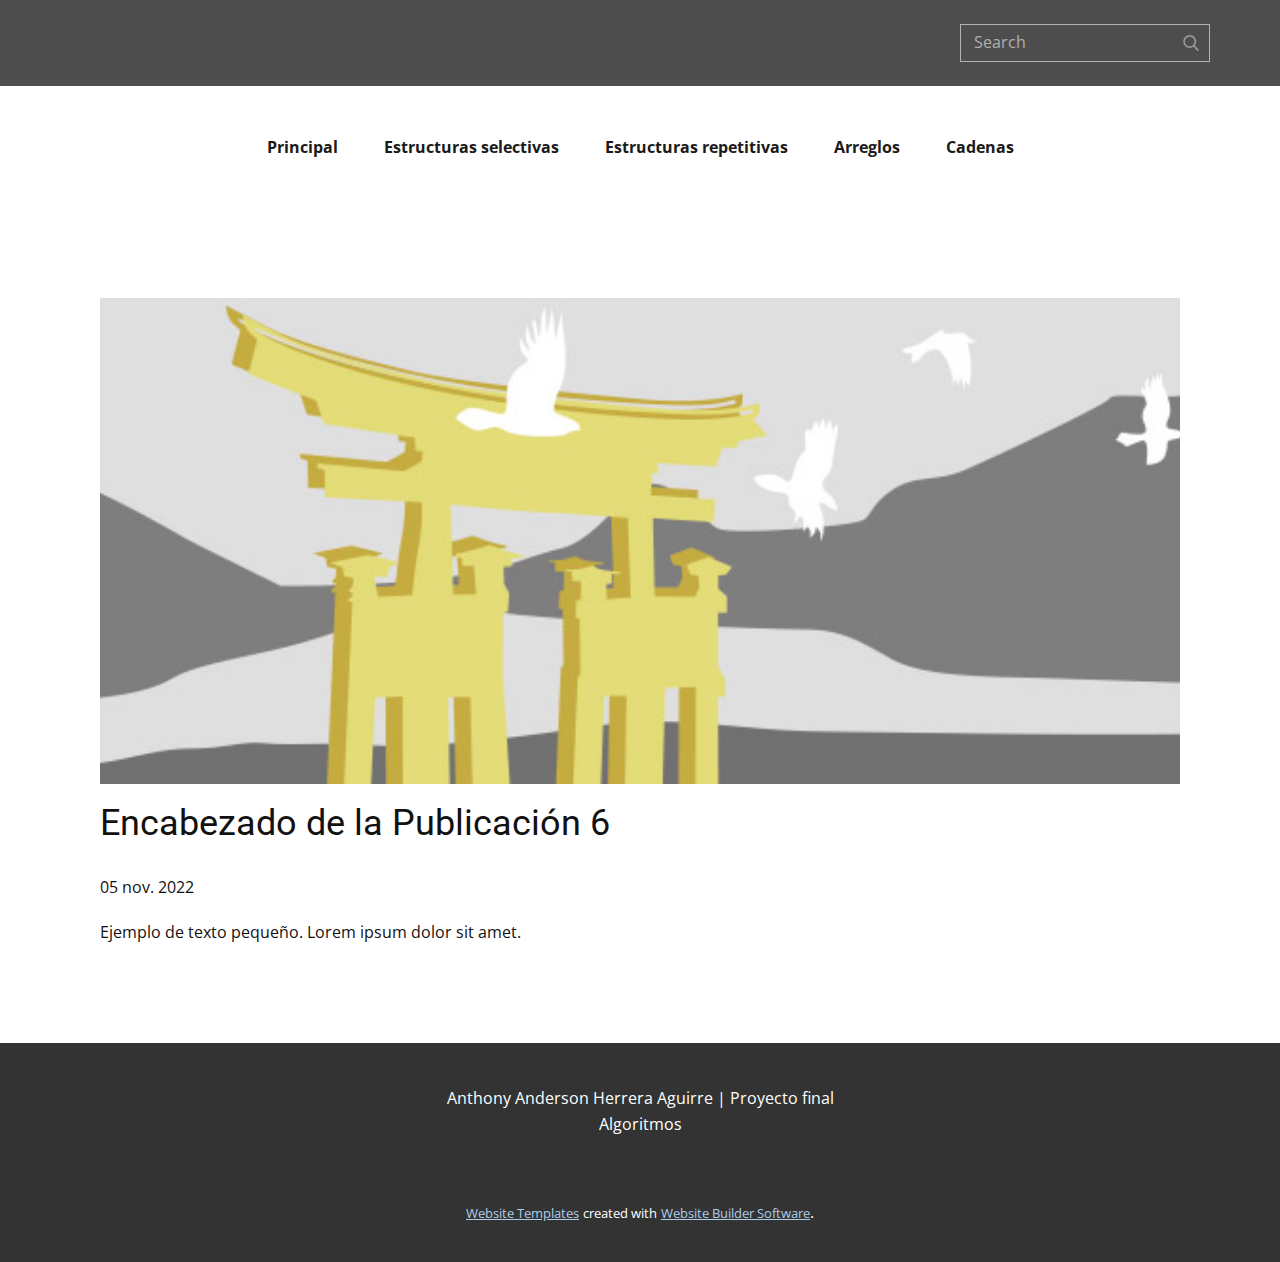
<file: blog/enviar-5.html>
<!DOCTYPE html>
<html style="font-size: 16px;" lang="es"><head>
    <meta name="viewport" content="width=device-width, initial-scale=1.0">
    <meta charset="utf-8">
    <meta name="keywords" content="Encabezado de la Publicación 1">
    <meta name="description" content="">
    <title>Encabezado de la Publicación 6</title>
    <link rel="stylesheet" href="../nicepage.css" media="screen">
<link rel="stylesheet" href="../Post-Template.css" media="screen">
    <script class="u-script" type="text/javascript" src="../jquery.js" defer=""></script>
    <script class="u-script" type="text/javascript" src="../nicepage.js" defer=""></script>
    <meta name="generator" content="Nicepage 4.21.5, nicepage.com">
    <link id="u-theme-google-font" rel="stylesheet" href="https://fonts.googleapis.com/css?family=Roboto:100,100i,300,300i,400,400i,500,500i,700,700i,900,900i|Open+Sans:300,300i,400,400i,500,500i,600,600i,700,700i,800,800i">
    
    
    <script type="application/ld+json">{
		"@context": "http://schema.org",
		"@type": "Organization",
		"name": ""
}</script>
    <meta name="theme-color" content="#478ac9">
  </head>
  <body class="u-body u-xl-mode" data-lang="es"><header class="u-align-left u-clearfix u-header u-section-row-container" id="sec-e9cc"><div class="u-section-rows">
        <div class="u-grey-70 u-section-row u-section-row-1" id="sec-46aa">
          <div class="u-clearfix u-sheet u-sheet-1">
            <form action="#" method="get" class="u-border-1 u-border-grey-30 u-expanded-width-xs u-search u-search-right u-search-1">
              <button class="u-search-button" type="submit">
                <span class="u-search-icon u-spacing-10 u-text-grey-40">
                  <svg class="u-svg-link" preserveAspectRatio="xMidYMin slice" viewBox="0 0 56.966 56.966" style=""><use xmlns:xlink="http://www.w3.org/1999/xlink" xlink:href="#svg-9dab"></use></svg>
                  <svg xmlns="http://www.w3.org/2000/svg" xmlns:xlink="http://www.w3.org/1999/xlink" version="1.1" id="svg-9dab" x="0px" y="0px" viewBox="0 0 56.966 56.966" style="enable-background:new 0 0 56.966 56.966;" xml:space="preserve" class="u-svg-content"><path d="M55.146,51.887L41.588,37.786c3.486-4.144,5.396-9.358,5.396-14.786c0-12.682-10.318-23-23-23s-23,10.318-23,23  s10.318,23,23,23c4.761,0,9.298-1.436,13.177-4.162l13.661,14.208c0.571,0.593,1.339,0.92,2.162,0.92  c0.779,0,1.518-0.297,2.079-0.837C56.255,54.982,56.293,53.08,55.146,51.887z M23.984,6c9.374,0,17,7.626,17,17s-7.626,17-17,17  s-17-7.626-17-17S14.61,6,23.984,6z"></path><g></g><g></g><g></g><g></g><g></g><g></g><g></g><g></g><g></g><g></g><g></g><g></g><g></g><g></g><g></g></svg>
                </span>
              </button>
              <input class="u-search-input" type="search" name="search" value="" placeholder="Search">
            </form>
          </div>
          
          
          
          
          
        </div>
        <div class="u-section-row u-section-row-2" id="sec-37e8">
          <div class="u-clearfix u-sheet u-valign-middle u-sheet-2">
            <nav data-position="" class="u-menu u-menu-dropdown u-offcanvas u-menu-1">
              <div class="menu-collapse" style="font-size: 1rem; letter-spacing: 0px; font-weight: 700;">
                <a class="u-button-style u-custom-active-border-color u-custom-border u-custom-border-color u-custom-borders u-custom-hover-border-color u-custom-left-right-menu-spacing u-custom-padding-bottom u-custom-text-active-color u-custom-text-color u-custom-text-hover-color u-custom-top-bottom-menu-spacing u-nav-link" href="#" style="padding: 2px 0px; font-size: calc(1em + 4px);">
                  <svg class="u-svg-link" viewBox="0 0 24 24"><use xmlns:xlink="http://www.w3.org/1999/xlink" xlink:href="#menu-hamburger"></use></svg>
                  <svg version="1.1" xmlns="http://www.w3.org/2000/svg" xmlns:xlink="http://www.w3.org/1999/xlink"><defs><symbol id="menu-hamburger" viewBox="0 0 16 16" style="width: 16px; height: 16px;"><rect y="1" width="16" height="2"></rect><rect y="7" width="16" height="2"></rect><rect y="13" width="16" height="2"></rect>
</symbol>
</defs></svg>
                </a>
              </div>
              <div class="u-custom-menu u-nav-container">
                <ul class="u-nav u-spacing-2 u-unstyled u-nav-1"><li class="u-nav-item"><a class="u-border-2 u-border-active-palette-1-base u-border-hover-palette-1-light-1 u-button-style u-nav-link u-text-active-grey-90 u-text-grey-90 u-text-hover-grey-90" href="../Principal.html" style="padding: 10px 20px;">Principal</a>
</li><li class="u-nav-item"><a class="u-border-2 u-border-active-palette-1-base u-border-hover-palette-1-light-1 u-button-style u-nav-link u-text-active-grey-90 u-text-grey-90 u-text-hover-grey-90" href="../Estructuras-selectivas.html" style="padding: 10px 20px;">Estructuras selectivas</a>
</li><li class="u-nav-item"><a class="u-border-2 u-border-active-palette-1-base u-border-hover-palette-1-light-1 u-button-style u-nav-link u-text-active-grey-90 u-text-grey-90 u-text-hover-grey-90" href="../Estructuras-repetitivas.html" style="padding: 10px 20px;">Estructuras repetitivas</a>
</li><li class="u-nav-item"><a class="u-border-2 u-border-active-palette-1-base u-border-hover-palette-1-light-1 u-button-style u-nav-link u-text-active-grey-90 u-text-grey-90 u-text-hover-grey-90" href="../Arreglos.html" style="padding: 10px 20px;">Arreglos</a>
</li><li class="u-nav-item"><a class="u-border-2 u-border-active-palette-1-base u-border-hover-palette-1-light-1 u-button-style u-nav-link u-text-active-grey-90 u-text-grey-90 u-text-hover-grey-90" href="../Cadenas.html" style="padding: 10px 20px;">Cadenas</a>
</li></ul>
              </div>
              <div class="u-custom-menu u-nav-container-collapse">
                <div class="u-black u-container-style u-inner-container-layout u-opacity u-opacity-95 u-sidenav">
                  <div class="u-sidenav-overflow">
                    <div class="u-menu-close"></div>
                    <ul class="u-align-center u-nav u-popupmenu-items u-unstyled u-nav-2"><li class="u-nav-item"><a class="u-button-style u-nav-link" href="../Principal.html" style="padding-top: 70px; padding-bottom: 70px;">Principal</a>
</li><li class="u-nav-item"><a class="u-button-style u-nav-link" href="../Estructuras-selectivas.html" style="padding-top: 70px; padding-bottom: 70px;">Estructuras selectivas</a>
</li><li class="u-nav-item"><a class="u-button-style u-nav-link" href="../Estructuras-repetitivas.html" style="padding-top: 70px; padding-bottom: 70px;">Estructuras repetitivas</a>
</li><li class="u-nav-item"><a class="u-button-style u-nav-link" href="../Arreglos.html" style="padding-top: 70px; padding-bottom: 70px;">Arreglos</a>
</li><li class="u-nav-item"><a class="u-button-style u-nav-link" href="../Cadenas.html" style="padding-top: 70px; padding-bottom: 70px;">Cadenas</a>
</li></ul>
                  </div>
                </div>
                <div class="u-black u-menu-overlay u-opacity u-opacity-70"></div>
              </div>
            </nav>
          </div>
          
          
          
          
          
        </div>
      </div></header>
    <section class="u-align-center u-clearfix u-section-1" id="sec-e7f6">
      <div class="u-clearfix u-sheet u-valign-middle-md u-valign-middle-sm u-valign-middle-xs u-sheet-1"><!--post_details--><!--post_details_options_json--><!--{"source":""}--><!--/post_details_options_json--><!--blog_post-->
        <div class="u-container-style u-expanded-width u-post-details u-post-details-1">
          <div class="u-container-layout u-valign-middle u-container-layout-1"><!--blog_post_image-->
            <img alt="" class="u-blog-control u-expanded-width u-image u-image-default u-image-1" src="../images/8ad73f3c.jpeg"><!--/blog_post_image--><!--blog_post_header-->
            <h2 class="u-blog-control u-text u-text-1">Encabezado de la Publicación 6</h2><!--/blog_post_header--><!--blog_post_metadata-->
            <div class="u-blog-control u-metadata u-metadata-1"><!--blog_post_metadata_date-->
              <span class="u-meta-date u-meta-icon">05 nov. 2022</span><!--/blog_post_metadata_date--><!--blog_post_metadata_category-->
              <!--/blog_post_metadata_category--><!--blog_post_metadata_comments-->
              <!--/blog_post_metadata_comments-->
            </div><!--/blog_post_metadata--><!--blog_post_content-->
            <div class="u-align-justify u-blog-control u-post-content u-text u-text-2 fr-view">
  Ejemplo de texto pequeño. Lorem ipsum dolor sit amet.
  </div><!--/blog_post_content-->
          </div>
        </div><!--/blog_post--><!--/post_details-->
      </div>
    </section>
    
    
    <footer class="u-align-center u-clearfix u-footer u-grey-80 u-footer" id="sec-9ff2"><div class="u-clearfix u-sheet u-sheet-1">
        <p class="u-small-text u-text u-text-variant u-text-1">Anthony Anderson Herrera Aguirre | Proyecto final Algoritmos</p>
      </div></footer>
    <section class="u-backlink u-clearfix u-grey-80">
      <a class="u-link" href="https://nicepage.com/website-templates" target="_blank">
        <span>Website Templates</span>
      </a>
      <p class="u-text">
        <span>created with</span>
      </p>
      <a class="u-link" href="" target="_blank">
        <span>Website Builder Software</span>
      </a>. 
    </section>
  
</body></html>
</file>
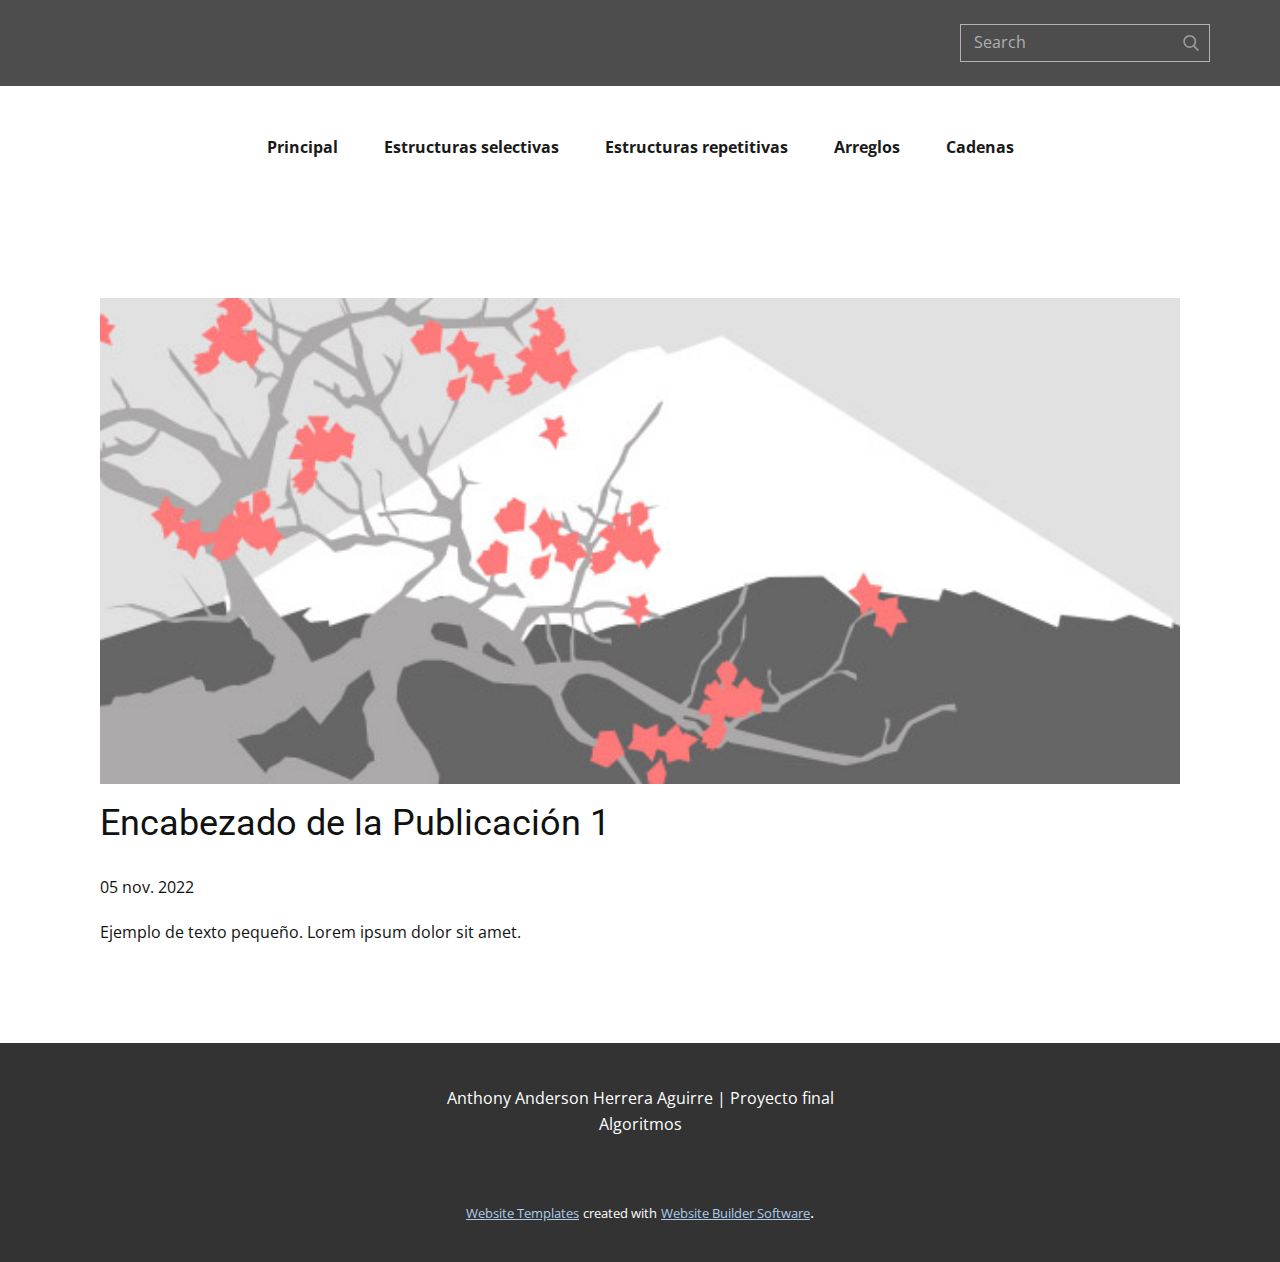
<file: blog/enviar.html>
<!DOCTYPE html>
<html style="font-size: 16px;" lang="es"><head>
    <meta name="viewport" content="width=device-width, initial-scale=1.0">
    <meta charset="utf-8">
    <meta name="keywords" content="Encabezado de la Publicación 1">
    <meta name="description" content="">
    <title>Encabezado de la Publicación 1</title>
    <link rel="stylesheet" href="../nicepage.css" media="screen">
<link rel="stylesheet" href="../Post-Template.css" media="screen">
    <script class="u-script" type="text/javascript" src="../jquery.js" defer=""></script>
    <script class="u-script" type="text/javascript" src="../nicepage.js" defer=""></script>
    <meta name="generator" content="Nicepage 4.21.5, nicepage.com">
    <link id="u-theme-google-font" rel="stylesheet" href="https://fonts.googleapis.com/css?family=Roboto:100,100i,300,300i,400,400i,500,500i,700,700i,900,900i|Open+Sans:300,300i,400,400i,500,500i,600,600i,700,700i,800,800i">
    
    
    <script type="application/ld+json">{
		"@context": "http://schema.org",
		"@type": "Organization",
		"name": ""
}</script>
    <meta name="theme-color" content="#478ac9">
  </head>
  <body class="u-body u-xl-mode" data-lang="es"><header class="u-align-left u-clearfix u-header u-section-row-container" id="sec-e9cc"><div class="u-section-rows">
        <div class="u-grey-70 u-section-row u-section-row-1" id="sec-46aa">
          <div class="u-clearfix u-sheet u-sheet-1">
            <form action="#" method="get" class="u-border-1 u-border-grey-30 u-expanded-width-xs u-search u-search-right u-search-1">
              <button class="u-search-button" type="submit">
                <span class="u-search-icon u-spacing-10 u-text-grey-40">
                  <svg class="u-svg-link" preserveAspectRatio="xMidYMin slice" viewBox="0 0 56.966 56.966" style=""><use xmlns:xlink="http://www.w3.org/1999/xlink" xlink:href="#svg-9dab"></use></svg>
                  <svg xmlns="http://www.w3.org/2000/svg" xmlns:xlink="http://www.w3.org/1999/xlink" version="1.1" id="svg-9dab" x="0px" y="0px" viewBox="0 0 56.966 56.966" style="enable-background:new 0 0 56.966 56.966;" xml:space="preserve" class="u-svg-content"><path d="M55.146,51.887L41.588,37.786c3.486-4.144,5.396-9.358,5.396-14.786c0-12.682-10.318-23-23-23s-23,10.318-23,23  s10.318,23,23,23c4.761,0,9.298-1.436,13.177-4.162l13.661,14.208c0.571,0.593,1.339,0.92,2.162,0.92  c0.779,0,1.518-0.297,2.079-0.837C56.255,54.982,56.293,53.08,55.146,51.887z M23.984,6c9.374,0,17,7.626,17,17s-7.626,17-17,17  s-17-7.626-17-17S14.61,6,23.984,6z"></path><g></g><g></g><g></g><g></g><g></g><g></g><g></g><g></g><g></g><g></g><g></g><g></g><g></g><g></g><g></g></svg>
                </span>
              </button>
              <input class="u-search-input" type="search" name="search" value="" placeholder="Search">
            </form>
          </div>
          
          
          
          
          
        </div>
        <div class="u-section-row u-section-row-2" id="sec-37e8">
          <div class="u-clearfix u-sheet u-valign-middle u-sheet-2">
            <nav data-position="" class="u-menu u-menu-dropdown u-offcanvas u-menu-1">
              <div class="menu-collapse" style="font-size: 1rem; letter-spacing: 0px; font-weight: 700;">
                <a class="u-button-style u-custom-active-border-color u-custom-border u-custom-border-color u-custom-borders u-custom-hover-border-color u-custom-left-right-menu-spacing u-custom-padding-bottom u-custom-text-active-color u-custom-text-color u-custom-text-hover-color u-custom-top-bottom-menu-spacing u-nav-link" href="#" style="padding: 2px 0px; font-size: calc(1em + 4px);">
                  <svg class="u-svg-link" viewBox="0 0 24 24"><use xmlns:xlink="http://www.w3.org/1999/xlink" xlink:href="#menu-hamburger"></use></svg>
                  <svg version="1.1" xmlns="http://www.w3.org/2000/svg" xmlns:xlink="http://www.w3.org/1999/xlink"><defs><symbol id="menu-hamburger" viewBox="0 0 16 16" style="width: 16px; height: 16px;"><rect y="1" width="16" height="2"></rect><rect y="7" width="16" height="2"></rect><rect y="13" width="16" height="2"></rect>
</symbol>
</defs></svg>
                </a>
              </div>
              <div class="u-custom-menu u-nav-container">
                <ul class="u-nav u-spacing-2 u-unstyled u-nav-1"><li class="u-nav-item"><a class="u-border-2 u-border-active-palette-1-base u-border-hover-palette-1-light-1 u-button-style u-nav-link u-text-active-grey-90 u-text-grey-90 u-text-hover-grey-90" href="../Principal.html" style="padding: 10px 20px;">Principal</a>
</li><li class="u-nav-item"><a class="u-border-2 u-border-active-palette-1-base u-border-hover-palette-1-light-1 u-button-style u-nav-link u-text-active-grey-90 u-text-grey-90 u-text-hover-grey-90" href="../Estructuras-selectivas.html" style="padding: 10px 20px;">Estructuras selectivas</a>
</li><li class="u-nav-item"><a class="u-border-2 u-border-active-palette-1-base u-border-hover-palette-1-light-1 u-button-style u-nav-link u-text-active-grey-90 u-text-grey-90 u-text-hover-grey-90" href="../Estructuras-repetitivas.html" style="padding: 10px 20px;">Estructuras repetitivas</a>
</li><li class="u-nav-item"><a class="u-border-2 u-border-active-palette-1-base u-border-hover-palette-1-light-1 u-button-style u-nav-link u-text-active-grey-90 u-text-grey-90 u-text-hover-grey-90" href="../Arreglos.html" style="padding: 10px 20px;">Arreglos</a>
</li><li class="u-nav-item"><a class="u-border-2 u-border-active-palette-1-base u-border-hover-palette-1-light-1 u-button-style u-nav-link u-text-active-grey-90 u-text-grey-90 u-text-hover-grey-90" href="../Cadenas.html" style="padding: 10px 20px;">Cadenas</a>
</li></ul>
              </div>
              <div class="u-custom-menu u-nav-container-collapse">
                <div class="u-black u-container-style u-inner-container-layout u-opacity u-opacity-95 u-sidenav">
                  <div class="u-sidenav-overflow">
                    <div class="u-menu-close"></div>
                    <ul class="u-align-center u-nav u-popupmenu-items u-unstyled u-nav-2"><li class="u-nav-item"><a class="u-button-style u-nav-link" href="../Principal.html" style="padding-top: 70px; padding-bottom: 70px;">Principal</a>
</li><li class="u-nav-item"><a class="u-button-style u-nav-link" href="../Estructuras-selectivas.html" style="padding-top: 70px; padding-bottom: 70px;">Estructuras selectivas</a>
</li><li class="u-nav-item"><a class="u-button-style u-nav-link" href="../Estructuras-repetitivas.html" style="padding-top: 70px; padding-bottom: 70px;">Estructuras repetitivas</a>
</li><li class="u-nav-item"><a class="u-button-style u-nav-link" href="../Arreglos.html" style="padding-top: 70px; padding-bottom: 70px;">Arreglos</a>
</li><li class="u-nav-item"><a class="u-button-style u-nav-link" href="../Cadenas.html" style="padding-top: 70px; padding-bottom: 70px;">Cadenas</a>
</li></ul>
                  </div>
                </div>
                <div class="u-black u-menu-overlay u-opacity u-opacity-70"></div>
              </div>
            </nav>
          </div>
          
          
          
          
          
        </div>
      </div></header>
    <section class="u-align-center u-clearfix u-section-1" id="sec-e7f6">
      <div class="u-clearfix u-sheet u-valign-middle-md u-valign-middle-sm u-valign-middle-xs u-sheet-1"><!--post_details--><!--post_details_options_json--><!--{"source":""}--><!--/post_details_options_json--><!--blog_post-->
        <div class="u-container-style u-expanded-width u-post-details u-post-details-1">
          <div class="u-container-layout u-valign-middle u-container-layout-1"><!--blog_post_image-->
            <img alt="" class="u-blog-control u-expanded-width u-image u-image-default u-image-1" src="../images/0fd3416c.jpeg"><!--/blog_post_image--><!--blog_post_header-->
            <h2 class="u-blog-control u-text u-text-1">Encabezado de la Publicación 1</h2><!--/blog_post_header--><!--blog_post_metadata-->
            <div class="u-blog-control u-metadata u-metadata-1"><!--blog_post_metadata_date-->
              <span class="u-meta-date u-meta-icon">05 nov. 2022</span><!--/blog_post_metadata_date--><!--blog_post_metadata_category-->
              <!--/blog_post_metadata_category--><!--blog_post_metadata_comments-->
              <!--/blog_post_metadata_comments-->
            </div><!--/blog_post_metadata--><!--blog_post_content-->
            <div class="u-align-justify u-blog-control u-post-content u-text u-text-2 fr-view">
  Ejemplo de texto pequeño. Lorem ipsum dolor sit amet.
  </div><!--/blog_post_content-->
          </div>
        </div><!--/blog_post--><!--/post_details-->
      </div>
    </section>
    
    
    <footer class="u-align-center u-clearfix u-footer u-grey-80 u-footer" id="sec-9ff2"><div class="u-clearfix u-sheet u-sheet-1">
        <p class="u-small-text u-text u-text-variant u-text-1">Anthony Anderson Herrera Aguirre | Proyecto final Algoritmos</p>
      </div></footer>
    <section class="u-backlink u-clearfix u-grey-80">
      <a class="u-link" href="https://nicepage.com/website-templates" target="_blank">
        <span>Website Templates</span>
      </a>
      <p class="u-text">
        <span>created with</span>
      </p>
      <a class="u-link" href="" target="_blank">
        <span>Website Builder Software</span>
      </a>. 
    </section>
  
</body></html>
</file>
